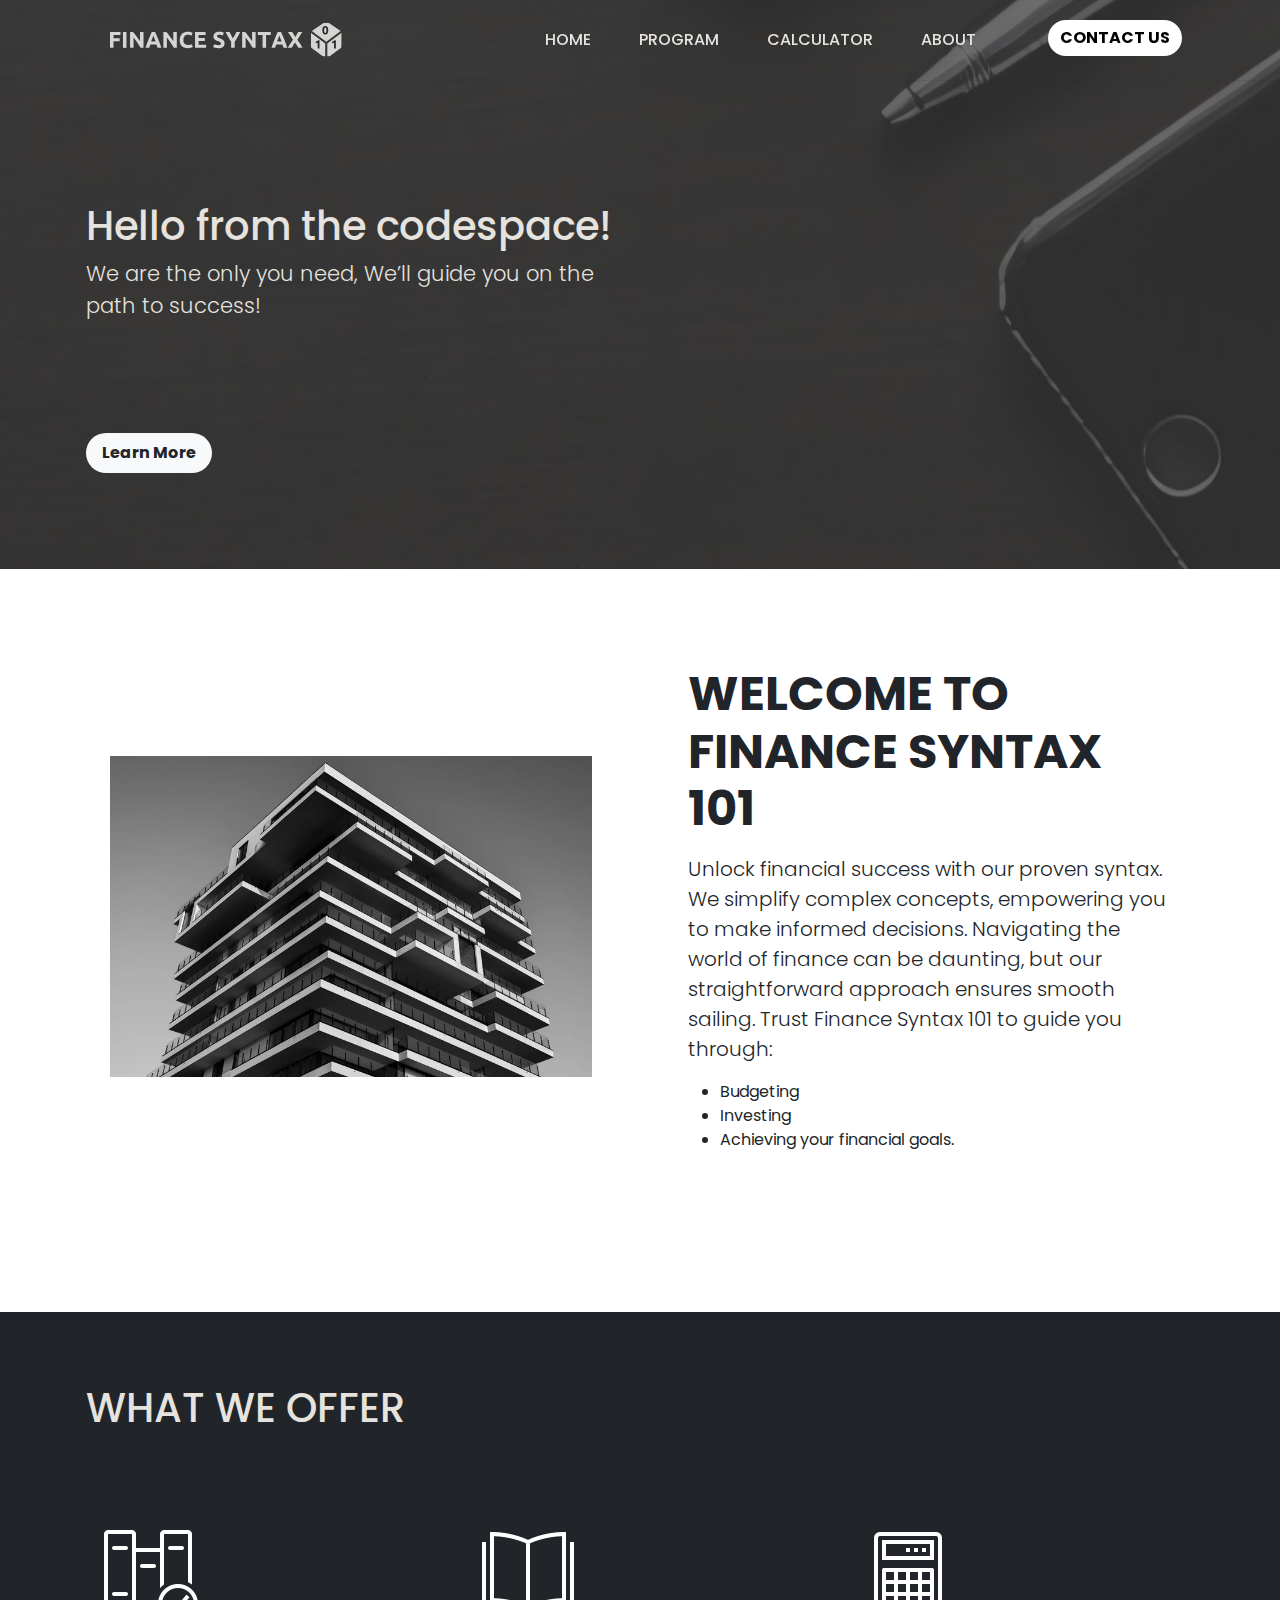
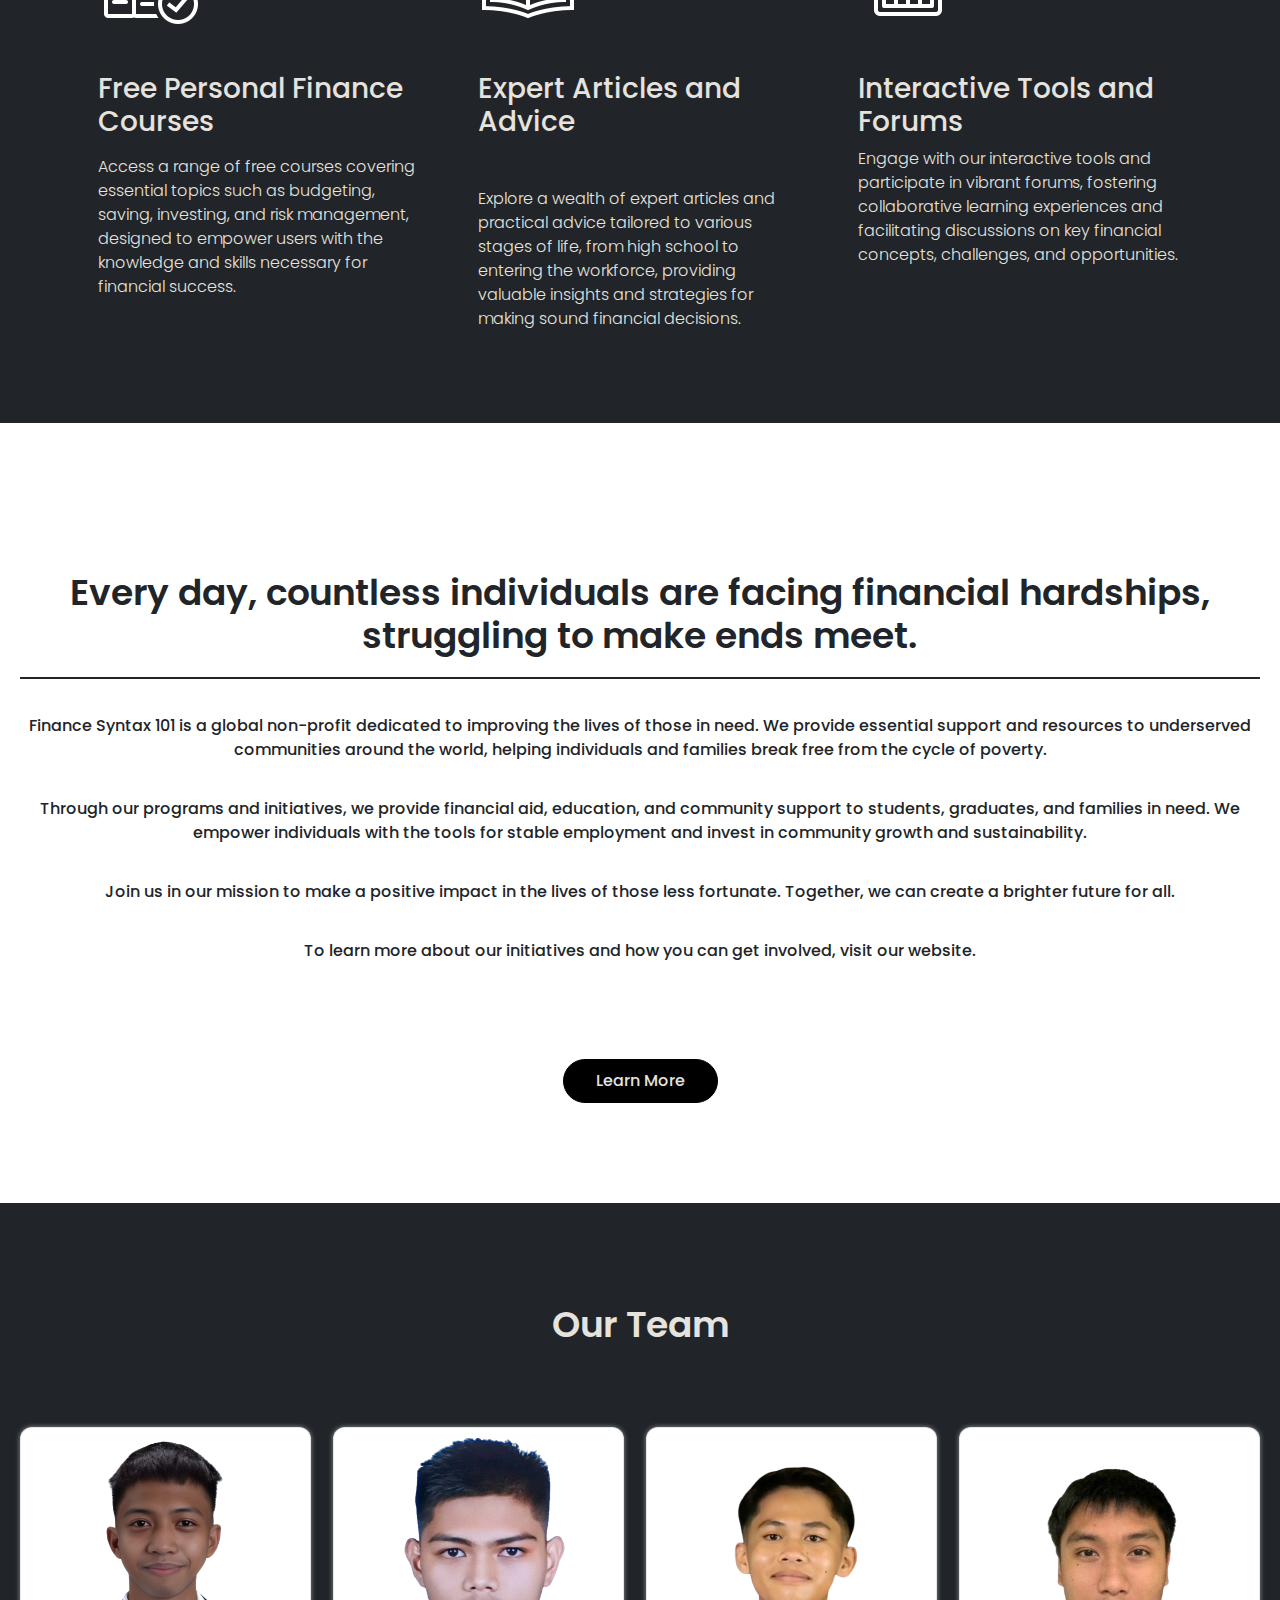
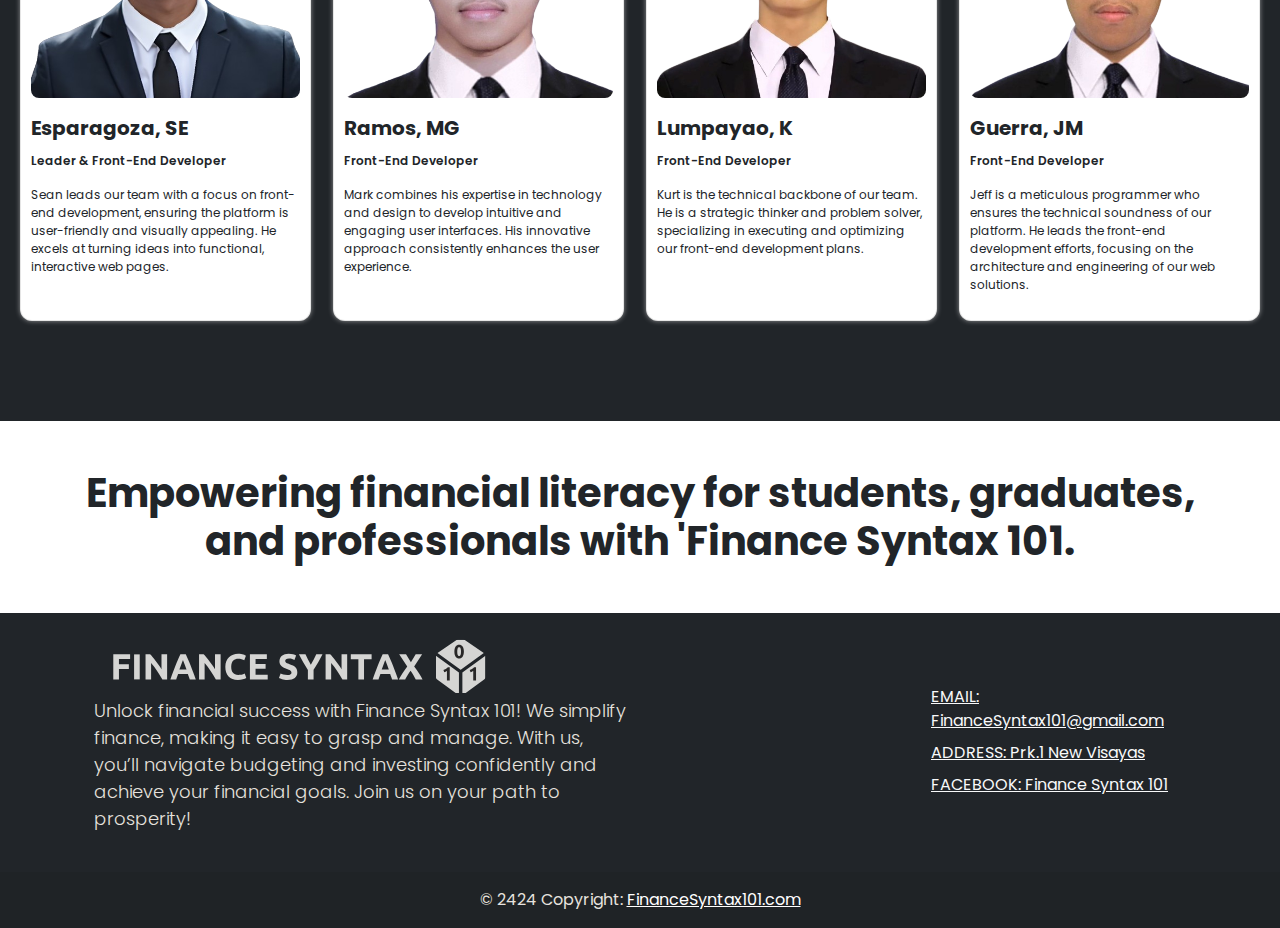
<file: index.html>
<!DOCTYPE html>
<html lang="en">
  <head>
    <meta charset="utf-8" />
    <meta name="viewport" content="width=device-width, initial-scale=1" />
    <link py-3 px-3 fw-medium href="css/bootstrap.min.css" rel="stylesheet" />
    <link py-3 px-3 fw-medium rel="stylesheet" href="styles.css" />
    <title>Finance Syntax 101</title>
  </head>
  <body>
    <!-- NAVBAR  -->
    <nav
      class="navbar navbar-expand-lg navbar-dark -5-strong py-1 fixed-top border-bottom border-1 border-opacity-10 border-dark text-warning-emphasis navbar-nav-scroll"
    >
      <div class="container">
        <a href="#" class="navbar-brand p-3">
          <img class="w-75" src="Pictures/101-logo.svg" alt="" />
        </a>

        <button
          class="navbar-toggler"
          type="button"
          data-bs-toggle="collapse"
          data-bs-target="#navmenu"
        >
          <span span class="navbar-toggler-icon"></span>
        </button>
        <div class="collapse navbar-collapse" id="navmenu">
          <ul class="navbar-nav ms-auto">
            <li class="nav-item px-3">
              <a class="nav-link py-4 fw-medium" href="#">HOME</a>
            </li>
            <li class="nav-item px-3">
              <a class="nav-link py-4 fw-medium" href="program.html">PROGRAM</a>
            </li>
            <li class="nav-item px-3">
              <a class="nav-link py-4 fw-medium" href="bb.html">CALCULATOR</a>
            </li>
            <li class="nav-item px-3">
              <a class="nav-link py-4 fw-medium" href="about.html">ABOUT</a>
            </li>
            <li class="nav-item px-3">
              <div id="google_translate_element"></div>
            </li>
            <li class="nav-item">
              <a href="contactUs.html" class="nav-link py-3 fw-medium px-3"
                ><button
                  type="button"
                  class="buttont nav-btn btn btn-light rounded-5 fw-bolder text-black"
                >
                  CONTACT US
                </button>
              </a>
            </li>
          </ul>
        </div>
      </div>
    </nav>
    <!-- NAVBAR  -->

    <!-- First Section -->
    <div class="container-fluid banner-image">
      <div class="container col-xxl-8 px-3 py-5">
        <div
          class="banner-text row flex-lg-row-reverse align-items-center g-5 py-5 text-white"
        >
          <div class="col-10 col-sm-8 col-lg-6"></div>
          <div class="col-lg-6 x-6 mt-5 pt-5">
            <!-- <h1 class="banner-h1 display-5 fw-bold lh-3 mb-3">
              <span class="d-block d-sm-inline">MASTERING YOUR</span>
              <span class="d-block d-sm-inline">MONEY WITH THE</span>
              <span class="d-block d-sm-inline">RIGHT SYNTAX</span>
            </h1> -->
            <h1>Hello from the codespace!</h1>
            <p class="banner-p lead">
              We are the only you need, We’ll guide you on the path to success!
            </p>
            <div class="d-grid gap-2 d-md-flex justify-content-md-start pt-5">
              <a href="#lr"
                ><button
                  type="button"
                  class="banner-btn btn btn-light btn-lg mt-5 px-3 me-md-2 fw-bolder rounded-5"
                >
                  Learn More
                </button></a
              >
            </div>
          </div>
        </div>
      </div>
    </div>
    <!-- First Section -->

    <!-- Second Section -->
    <div class="container-fluid">
      <div class="container col-xxl-8 px-3 py-5" id="lr">
        <div
          class="row flex-lg-row-reverse align-items-center g-5 py-5 text-white"
        >
          <div class="col-10 col-sm-8 col-lg-6 px-5">
            <h1 class="display-5 fw-bold lh-3 mb-3 text-dark">
              WELCOME TO FINANCE SYNTAX 101
            </h1>
            <p class="lead text-dark">
              Unlock financial success with our proven syntax. We simplify
              complex concepts, empowering you to make informed decisions.
              Navigating the world of finance can be daunting, but our
              straightforward approach ensures smooth sailing. Trust Finance
              Syntax 101 to guide you through:
            </p>
            <ul>
              <li class="text-dark">Budgeting</li>
              <li class="text-dark">Investing</li>
              <li class="text-dark">Achieving your financial goals.</li>
            </ul>
          </div>
          <div class="col-lg-6 x-6 px-5">
            <img
              class="img-fluid w-100 h-100"
              src="Pictures/Picture-1.webp"
              alt=""
            />
          </div>
        </div>
      </div>
    </div>

    <!-- Second Section -->

    <!--Third Section-->
    <div class="section p-4 my-5 bg-dark" id="mission">
      <div class="container">
        <h1 class="mt-5 m-1">WHAT WE OFFER</h1>
        <div class="row g-4 mt-1">
          <div class="col-md">
            <div class="card border-0 bg-dark text-light h-100 mb-sm-1">
              <div class="card-body text-start h-100">
                <div class="my-5">
                  <img
                    id="box-Pic"
                    class="box-Pic pic1"
                    src="Pictures/icons8-course-assign-100.png"
                    alt=""
                  />
                </div>
                <h3 class="card-title">Free Personal Finance Courses</h3>
                <p class="card-text lead fs-6 my-3">
                  Access a range of free courses covering essential topics such
                  as budgeting, saving, investing, and risk management, designed
                  to empower users with the knowledge and skills necessary for
                  financial success.
                </p>
              </div>
            </div>
          </div>

          <div class="col-md">
            <div class="card border-0 bg-dark text-light h-100 mb-sm-1">
              <div class="card-body text-start h-100">
                <div class="my-5">
                  <img
                    class="box-Pic pic2"
                    src="Pictures/icons8-book-100.png"
                    alt=""
                  />
                </div>
                <h3 class="card-title">Expert Articles and Advice</h3>
                <p class="card-text lead fs-6 my-5">
                  Explore a wealth of expert articles and practical advice
                  tailored to various stages of life, from high school to
                  entering the workforce, providing valuable insights and
                  strategies for making sound financial decisions.
                </p>
              </div>
            </div>
          </div>

          <div class="col-md">
            <div class="card border-0 bg-dark text-light">
              <div class="card-body text-start h-100">
                <div class="my-5">
                  <img
                    class="box-Pic pic3"
                    src="Pictures/icons8-calculator-100 (1).png"
                    alt=""
                  />
                </div>
                <h3 class="card-title">Interactive Tools and Forums</h3>
                <p class="card-text lead fs-6">
                  Engage with our interactive tools and participate in vibrant
                  forums, fostering collaborative learning experiences and
                  facilitating discussions on key financial concepts,
                  challenges, and opportunities.
                </p>
              </div>
            </div>
          </div>
        </div>
      </div>
    </div>
    <!--Third Section-->

    <!--Fourth Section-->
    <section class="section-4">
      <div class="blog-container">
        <h1 class="blog-txt">
          Every day, countless individuals are facing financial hardships,
          struggling to make ends meet.
        </h1>
        <div class="blog-line"></div>
        <p class="blog-txt">
          Finance Syntax 101 is a global non-profit dedicated to improving the
          lives of those in need. We provide essential support and resources to
          underserved communities around the world, helping individuals and
          families break free from the cycle of poverty.
        </p>
        <p class="blog-txt">
          Through our programs and initiatives, we provide financial aid,
          education, and community support to students, graduates, and families
          in need. We empower individuals with the tools for stable employment
          and invest in community growth and sustainability.
        </p>
        <p class="blog-txt">
          Join us in our mission to make a positive impact in the lives of those
          less fortunate. Together, we can create a brighter future for all.
        </p>
        <p class="blog-txt">
          To learn more about our initiatives and how you can get involved,
          visit our website.
        </p>
        <a
          href="https://www.investopedia.com/financial-literacy-resource-center-7151950"
          ><button class="btn-links">Learn More</button></a
        >
      </div>
    </section>
    <!--Fourth Section-->

    <!--Fifth Section-->
    <section class="team section-5 bg-dark">
      <div class="about-us">
        <h1>Our Team</h1>
        <div class="abt-row">
          <div class="abt-col bg-white">
            <div class="profile-container">
              <img
                class="sean-img"
                src="Profile-Pictures/sean-removebg-preview.png"
                alt=""
              />
            </div>
            <div class="abt-textbox">
              <h3>Esparagoza, SE</h3>
              <p class="role">Leader & Front-End Developer</p>
              <p>
                Sean leads our team with a focus on front-end development,
                ensuring the platform is user-friendly and visually appealing.
                He excels at turning ideas into functional, interactive web
                pages.
              </p>
            </div>
          </div>
          <div class="abt-col bg-white">
            <div class="profile-container">
              <img
                class="mark-img"
                src="Profile-Pictures/Mark-removebg-preview.png"
                alt=""
              />
            </div>
            <div class="abt-textbox">
              <h3>Ramos, MG</h3>
              <p class="role">Front-End Developer</p>
              <p>
                Mark combines his expertise in technology and design to develop
                intuitive and engaging user interfaces. His innovative approach
                consistently enhances the user experience.
              </p>
            </div>
          </div>
          <div class="abt-col bg-white">
            <div class="profile-container">
              <img
                class="kurt-img"
                src="Profile-Pictures/Kurt-removebg-preview.png"
                alt=""
              />
            </div>
            <div class="abt-textbox">
              <h3>Lumpayao, K</h3>
              <p class="role">Front-End Developer</p>
              <p>
                Kurt is the technical backbone of our team. He is a strategic
                thinker and problem solver, specializing in executing and
                optimizing our front-end development plans.
              </p>
            </div>
          </div>
          <div class="abt-col bg-white">
            <div class="profile-container">
              <img
                class="jeff-img"
                src="Profile-Pictures/Jeff-removebg-preview.png"
                alt=""
              />
            </div>
            <div class="abt-textbox">
              <h3>Guerra, JM</h3>
              <p class="role">Front-End Developer</p>
              <p>
                Jeff is a meticulous programmer who ensures the technical
                soundness of our platform. He leads the front-end development
                efforts, focusing on the architecture and engineering of our web
                solutions.
              </p>
            </div>
          </div>
        </div>
      </div>
    </section>
    <!--Fifth Section-->

    <!---CONTACT US -->
    <div class="container-fluid mb-5">
      <div class="container my-5 text-center">
        <h1 class="text-dark fw-bolder">
          Empowering financial literacy for students, graduates, and
          professionals with 'Finance Syntax 101.
        </h1>
      </div>
    </div>
    <!---CONTACT US -->

    <!--Footer Section-->
    <section class="bg-dark">
      <!-- Footer -->
      <footer class="text-center text-md-start">
        <!-- Grid container -->
        <div class="container p-4">
          <!--Grid row-->
          <div class="row">
            <!--Grid column-->
            <div class="col-lg-6 col-md-12 mb-4 mb-md-0">
              <img
                style="width: 400px"
                class="col-12"
                src="Pictures/101-logo.svg"
              />
              <p class="lead fs-5" style="font-size: 18px !important">
                Unlock financial success with Finance Syntax 101! We simplify
                finance, making it easy to grasp and manage. With us, you’ll
                navigate budgeting and investing confidently and achieve your
                financial goals. Join us on your path to prosperity!
              </p>
            </div>
            <!--Grid column-->

            <!--Grid column-->
            <div class="col-lg-3 col-md-6 mb-4 mb-md-0">
              <!-- <h5 class="text-uppercase">Links</h5>

              <ul class="list-unstyled mb-0">
                <li>
                  <a href="#!" class="text-body">Link 1</a>
                </li>
                <li>
                  <a href="#!" class="text-body">Link 2</a>
                </li>
                <li>
                  <a href="#!" class="text-body">Link 3</a>
                </li>
                <li>
                  <a href="#!" class="text-body">Link 4</a>
                </li>
              </ul> -->
            </div>
            <!--Grid column-->

            <!--Grid column-->
            <div class="col-lg-3 col-md-6 mb-4 mb-md-0">
              <h5 class="text-uppercase mb-0"></h5>

              <ul class="list-unstyled">
                <li class="mt-5">
                  <a href="#!" class="text-light"
                    >EMAIL: FinanceSyntax101@gmail.com</a
                  >
                </li>
                <li class="mt-2">
                  <a href="#!" class="text-light">ADDRESS: Prk.1 New Visayas</a>
                </li>
                <li class="mt-2">
                  <a href="#!" class="text-light"
                    >FACEBOOK: Finance Syntax 101</a
                  >
                </li>
                <li class="mt-2">
                  <a href="#!" class="text-body">Link 4</a>
                </li>
              </ul>
            </div>
            <!--Grid column-->
          </div>
          <!--Grid row-->
        </div>
        <!-- Grid container -->

        <!-- Copyright -->
        <div
          class="text-center p-3"
          style="background-color: rgba(0, 0, 0, 0.05)"
        >
          © 2424 Copyright:
          <a class="text-white" href="https://FinanceSyntax101.com/"
            >FinanceSyntax101.com</a
          >
        </div>
        <!-- Copyright -->
      </footer>
      <!-- Footer -->
    </section>
    <!--Footer Section-->
    <script>
      const navE1 = document.querySelector(".navbar");
      window.addEventListener("scroll", () => {
        if (window.scrollY >= 56) {
          navE1.classList.add("navbar-scrolled");
        } else if (window.scrollY < 56) {
          navE1.classList.remove("navbar-scrolled");
        }
      });
    </script>
    <script src="js/bootstrap.bundle.min.js"></script>
  </body>
</html>
</file>
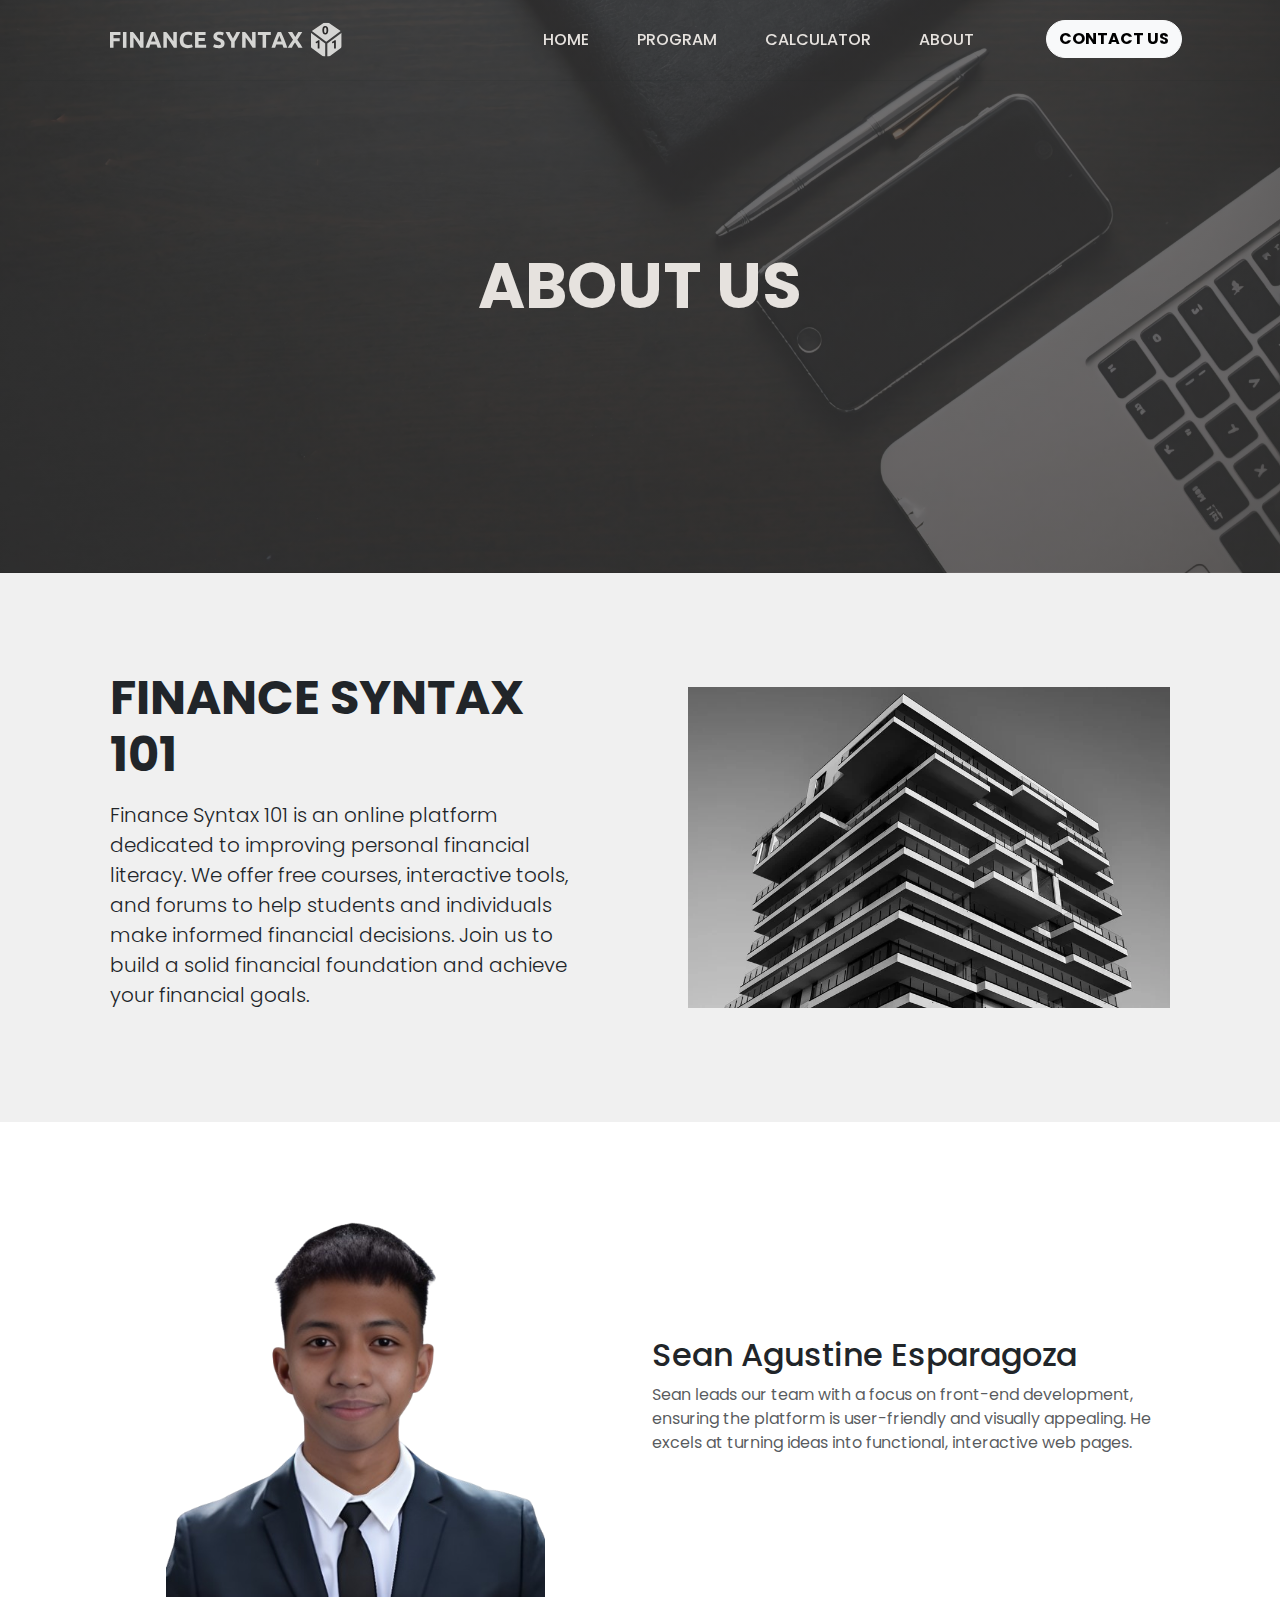
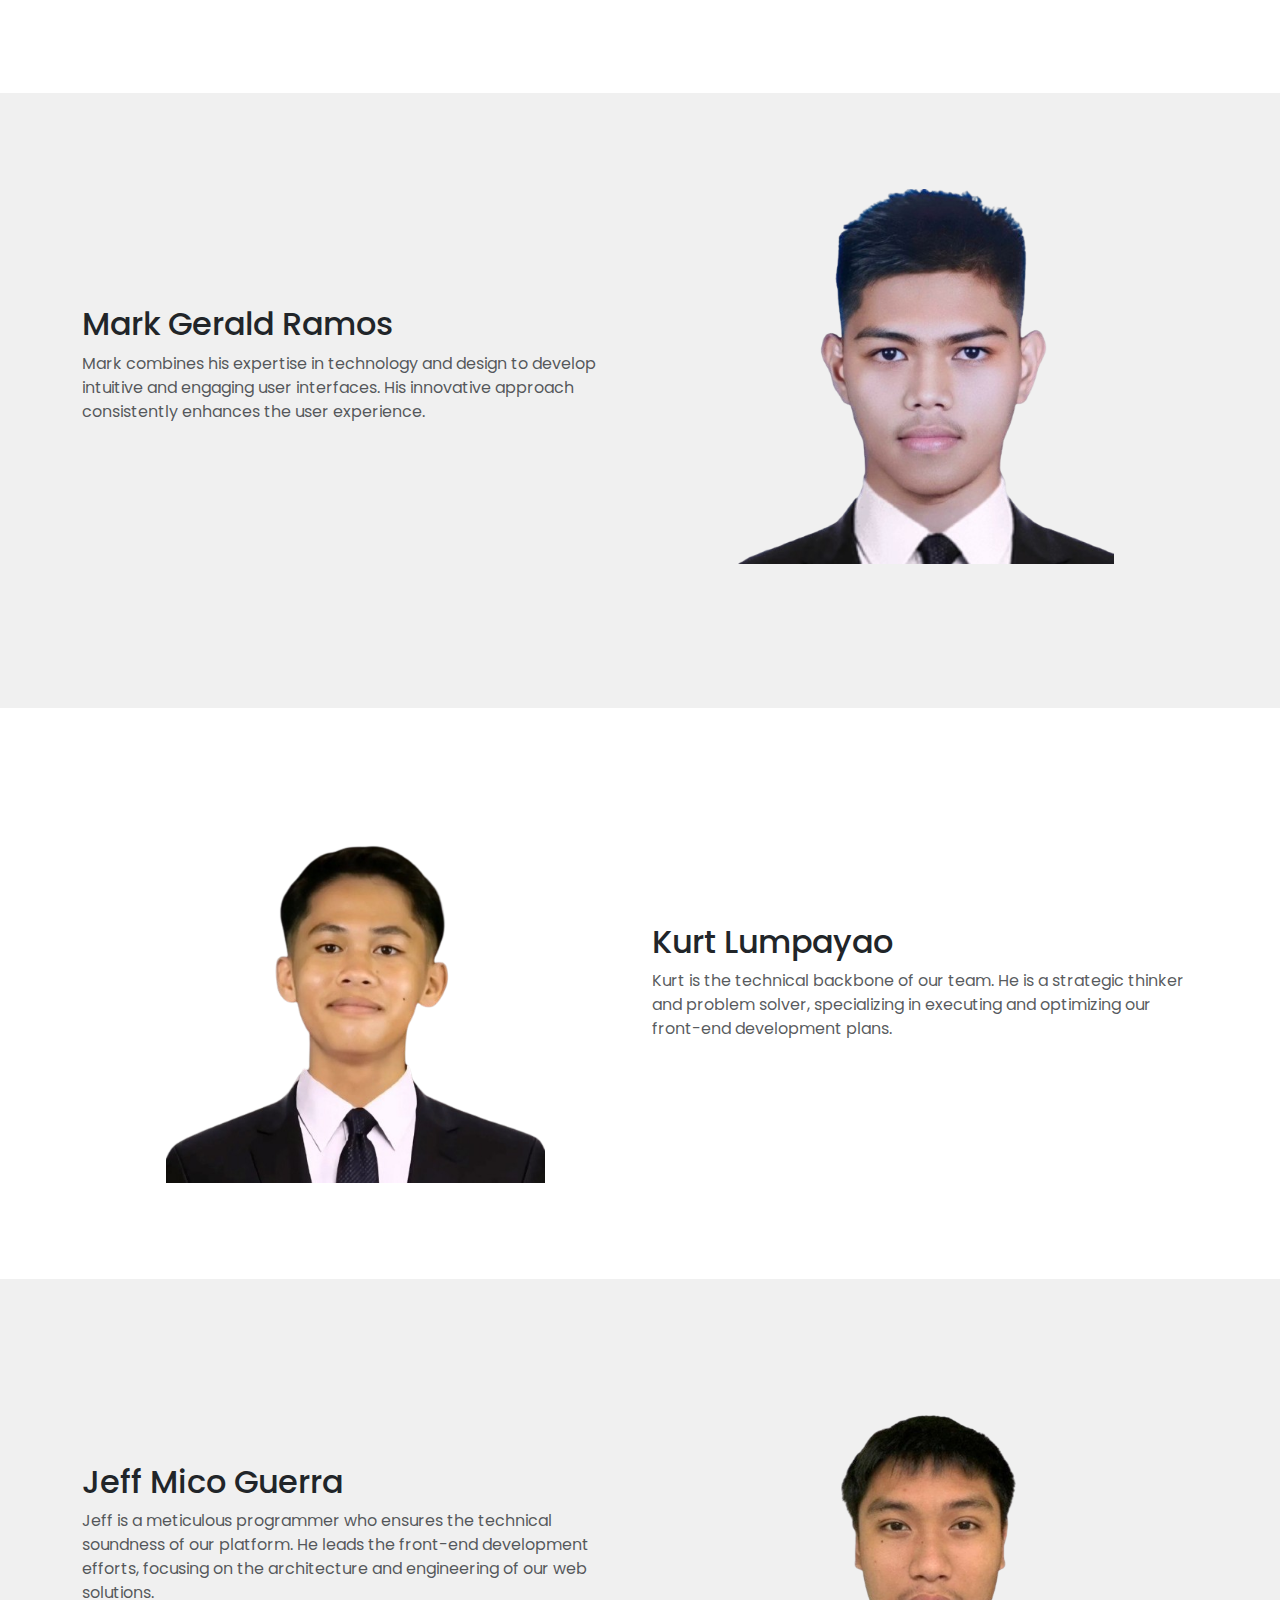
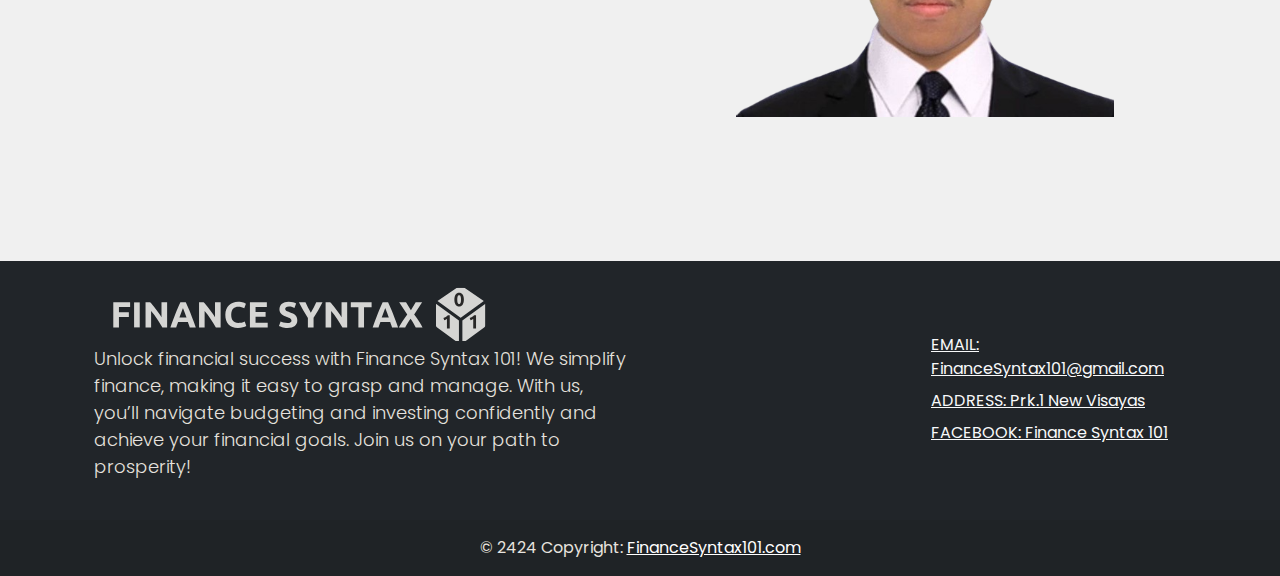
<file: about.html>
<!DOCTYPE html>
<html lang="en">
  <head>
    <meta charset="utf-8" />
    <meta name="viewport" content="width=device-width, initial-scale=1" />
    <link py-3 px-3 fw-medium href="css/bootstrap.min.css" rel="stylesheet" />
    <link py-3 px-3 fw-medium rel="stylesheet" href="about.css" />
    <title>Finance Syntax 101</title>
  </head>
  <body>
    <!-- NAVBAR  -->
    <nav
      class="navbar navbar-expand-lg navbar-dark -5-strong py-1 fixed-top border-bottom border-1 border-opacity-10 border-dark text-warning-emphasis navbar-nav-scroll"
    >
      <div class="container">
        <a href="#" class="navbar-brand p-3">
          <img class="w-75" src="Pictures/101-logo.svg" alt="" />
        </a>

        <button
          class="navbar-toggler"
          type="button"
          data-bs-toggle="collapse"
          data-bs-target="#navmenu"
        >
          <span span class="navbar-toggler-icon"></span>
        </button>
        <div class="collapse navbar-collapse" id="navmenu">
          <ul class="navbar-nav ms-auto">
            <li class="nav-item px-3">
              <a class="nav-link py-4 fw-medium" href="index.html">HOME</a>
            </li>
            <li class="nav-item px-3">
              <a class="nav-link py-4 fw-medium" href="program.html">PROGRAM</a>
            </li>
            <li class="nav-item px-3">
              <a class="nav-link py-4 fw-medium" href="bb.html">CALCULATOR</a>
            </li>
            <li class="nav-item px-3">
              <a class="nav-link py-4 fw-medium" href="#">ABOUT</a>
            </li>
            <li class="nav-item px-3">
              <div id="google_translate_element"></div>
            </li>
            <li class="nav-item">
              <a href="contactUs.html" class="nav-link py-3 fw-medium px-3"
                ><button
                  type="button"
                  class="buttont nav-btn btn btn-light rounded-5 fw-bolder text-black"
                >
                  CONTACT US
                </button>
              </a>
            </li>
          </ul>
        </div>
      </div>
    </nav>
    <!-- NAVBAR  -->

    <!-- First Section -->
    <div class="container-fluid banner-image opacity-10 text-center">
      <div class="container col-xxl-8 px-3 py-5 pt-5 text-center">
        <h1 class="banner-h1 display-5 fw-bold lh-3 mb-3 mt-5">ABOUT US</h1>
      </div>
    </div>
    <!-- First Section -->

    <!-- Second Section -->
    <div class="container-fluid b0">
      <div class="container col-xxl-8 px-3 py-5">
        <div
          class="row flex-lg-row-reverse align-items-center g-5 py-5 text-white"
        >
          <div class="col-lg-6 x-6 px-5">
            <img
              class="img-fluid w-100 h-100"
              src="Pictures/Picture-1.webp"
              alt=""
            />
          </div>
          <div class="col-10 col-sm-8 col-lg-6 px-5">
            <h1 class="display-5 fw-bold lh-3 mb-3 text-dark">
              FINANCE SYNTAX 101
            </h1>
            <p class="lead text-dark">
              Finance Syntax 101 is an online platform dedicated to improving
              personal financial literacy. We offer free courses, interactive
              tools, and forums to help students and individuals make informed
              financial decisions. Join us to build a solid financial foundation
              and achieve your financial goals.
            </p>
          </div>
        </div>
      </div>
    </div>

    <!-- Second Section -->

    <div class="b1 bg-white py-5">
      <div class="container py-5">
        <div class="row align-items-center">
          <div class="col-lg-5 px-5 mx-auto">
            <img
              src="Profile-Pictures/sean-removebg-preview.png"
              alt=""
              class="img-fluid mb-4 mb-lg-0"
            />
          </div>
          <div class="col-lg-6">
            <i class="fa fa-leaf fa-2x mb-3 text-primary"></i>
            <h2 class="font-weight-light text-dark">
              Sean Agustine Esparagoza
            </h2>
            <p class="font-italic text-muted mb-4">
              Sean leads our team with a focus on front-end development,
              ensuring the platform is user-friendly and visually appealing. He
              excels at turning ideas into functional, interactive web pages.
            </p>
          </div>
        </div>
      </div>
    </div>

    <div class="b2 bg-white py-5">
      <div class="container py-5">
        <div class="row align-items-center mb-5">
          <div class="col-lg-6 order-2 order-lg-1">
            <i class="fa fa-bar-chart fa-2x mb-3 text-primary"></i>
            <h2 class="font-weight-light text-dark">Mark Gerald Ramos</h2>
            <p class="font-italic text-muted mb-4">
              Mark combines his expertise in technology and design to develop
              intuitive and engaging user interfaces. His innovative approach
              consistently enhances the user experience.
            </p>
          </div>
          <div class="col-lg-5 px-5 mx-auto order-1 order-lg-2">
            <img
              src="Profile-Pictures/Mark-removebg-preview.png"
              alt=""
              class="img-fluid mb-4 mb-lg-0"
            />
          </div>
        </div>
      </div>
    </div>

    <div class="b3 bg-white py-5">
      <div class="container py-5">
        <div class="row align-items-center">
          <div class="col-lg-5 px-5 mx-auto">
            <img
              src="Profile-Pictures/Kurt-removebg-preview.png"
              alt=""
              class="img-fluid mb-4 mb-lg-0"
            />
          </div>
          <div class="col-lg-6">
            <i class="fa fa-leaf fa-2x mb-3 text-primary"></i>
            <h2 class="font-weight-light text-dark">Kurt Lumpayao</h2>
            <p class="font-italic text-muted mb-4">
              Kurt is the technical backbone of our team. He is a strategic
              thinker and problem solver, specializing in executing and
              optimizing our front-end development plans.
            </p>
          </div>
        </div>
      </div>
    </div>

    <div class="b4 bg-white py-5">
      <div class="container py-5">
        <div class="row align-items-center mb-5">
          <div class="col-lg-6 order-2 order-lg-1">
            <i class="fa fa-bar-chart fa-2x mb-3 text-primary"></i>
            <h2 class="font-weight-light text-dark">Jeff Mico Guerra</h2>
            <p class="font-italic text-muted mb-4">
              Jeff is a meticulous programmer who ensures the technical
              soundness of our platform. He leads the front-end development
              efforts, focusing on the architecture and engineering of our web
              solutions.
            </p>
          </div>
          <div class="col-lg-5 px-5 mx-auto order-1 order-lg-2">
            <img
              src="Profile-Pictures/Jeff-removebg-preview.png"
              alt=""
              class="img-fluid mb-4 mb-lg-0"
            />
          </div>
        </div>
      </div>
    </div>

    <!--Footer Section-->
    <section class="bg-dark">
      <!-- Footer -->
      <footer class="text-center text-md-start">
        <!-- Grid container -->
        <div class="container p-4">
          <!--Grid row-->
          <div class="row">
            <!--Grid column-->
            <div class="col-lg-6 col-md-12 mb-4 mb-md-0">
              <img
                style="width: 400px"
                class="col-12"
                src="Pictures/101-logo.svg"
              />
              <p class="lead fs-5" style="font-size: 18px !important">
                Unlock financial success with Finance Syntax 101! We simplify
                finance, making it easy to grasp and manage. With us, you’ll
                navigate budgeting and investing confidently and achieve your
                financial goals. Join us on your path to prosperity!
              </p>
            </div>
            <!--Grid column-->

            <!--Grid column-->
            <div class="col-lg-3 col-md-6 mb-4 mb-md-0">
              <!-- <h5 class="text-uppercase">Links</h5>

            <ul class="list-unstyled mb-0">
              <li>
                <a href="#!" class="text-body">Link 1</a>
              </li>
              <li>
                <a href="#!" class="text-body">Link 2</a>
              </li>
              <li>
                <a href="#!" class="text-body">Link 3</a>
              </li>
              <li>
                <a href="#!" class="text-body">Link 4</a>
              </li>
            </ul> -->
            </div>
            <!--Grid column-->

            <!--Grid column-->
            <div class="col-lg-3 col-md-6 mb-4 mb-md-0">
              <h5 class="text-uppercase mb-0"></h5>

              <ul class="list-unstyled">
                <li class="mt-5">
                  <a href="#!" class="text-light"
                    >EMAIL: FinanceSyntax101@gmail.com</a
                  >
                </li>
                <li class="mt-2">
                  <a href="#!" class="text-light">ADDRESS: Prk.1 New Visayas</a>
                </li>
                <li class="mt-2">
                  <a href="#!" class="text-light"
                    >FACEBOOK: Finance Syntax 101</a
                  >
                </li>
                <li class="mt-2">
                  <a href="#!" class="text-body">Link 4</a>
                </li>
              </ul>
            </div>
            <!--Grid column-->
          </div>
          <!--Grid row-->
        </div>
        <!-- Grid container -->

        <!-- Copyright -->
        <div
          class="text-center p-3"
          style="background-color: rgba(0, 0, 0, 0.05)"
        >
          © 2424 Copyright:
          <a class="text-white" href="https://FinanceSyntax101.com/"
            >FinanceSyntax101.com</a
          >
        </div>
        <!-- Copyright -->
      </footer>
      <!-- Footer -->
    </section>
    <!--Footer Section-->
    <script>
      const navE1 = document.querySelector(".navbar");
      window.addEventListener("scroll", () => {
        if (window.scrollY >= 56) {
          navE1.classList.add("navbar-scrolled");
        } else if (window.scrollY < 56) {
          navE1.classList.remove("navbar-scrolled");
        }
      });
    </script>
    <script src="js/bootstrap.bundle.min.js"></script>
  </body>
</html>
</file>
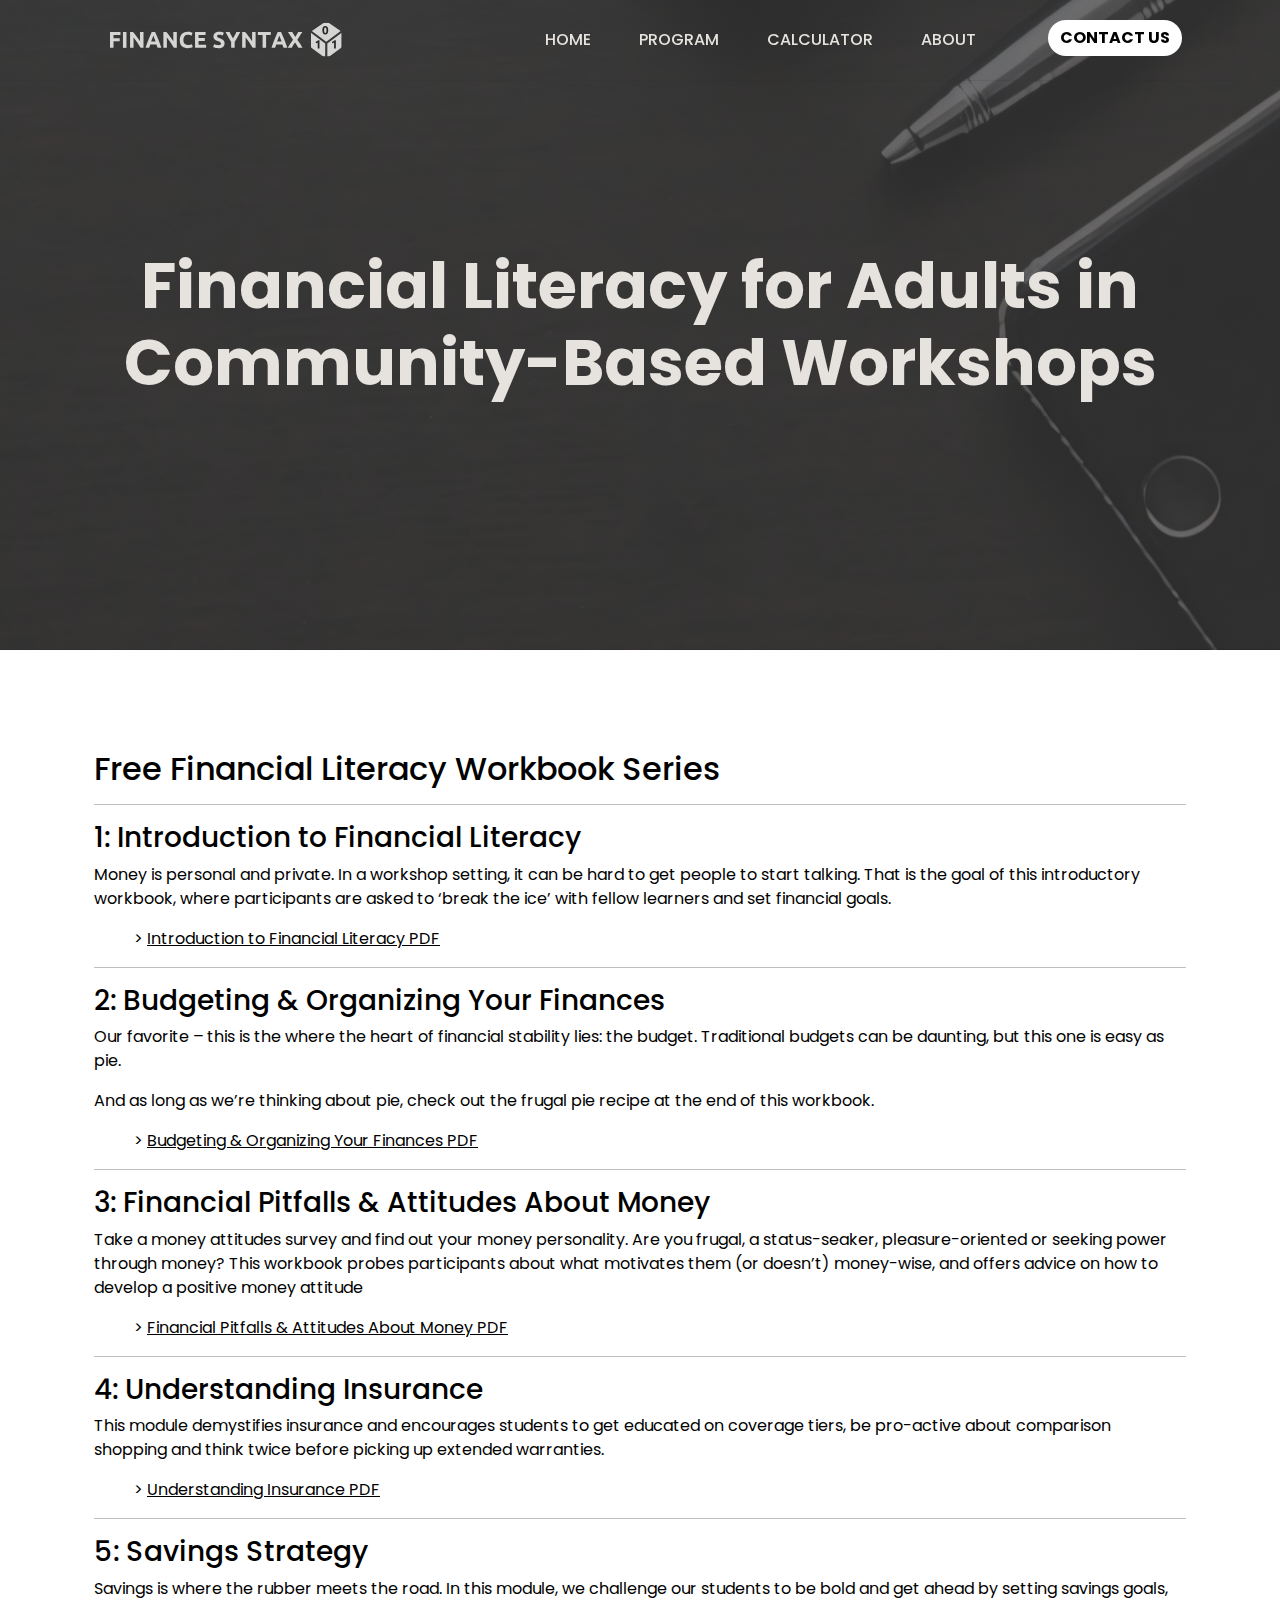
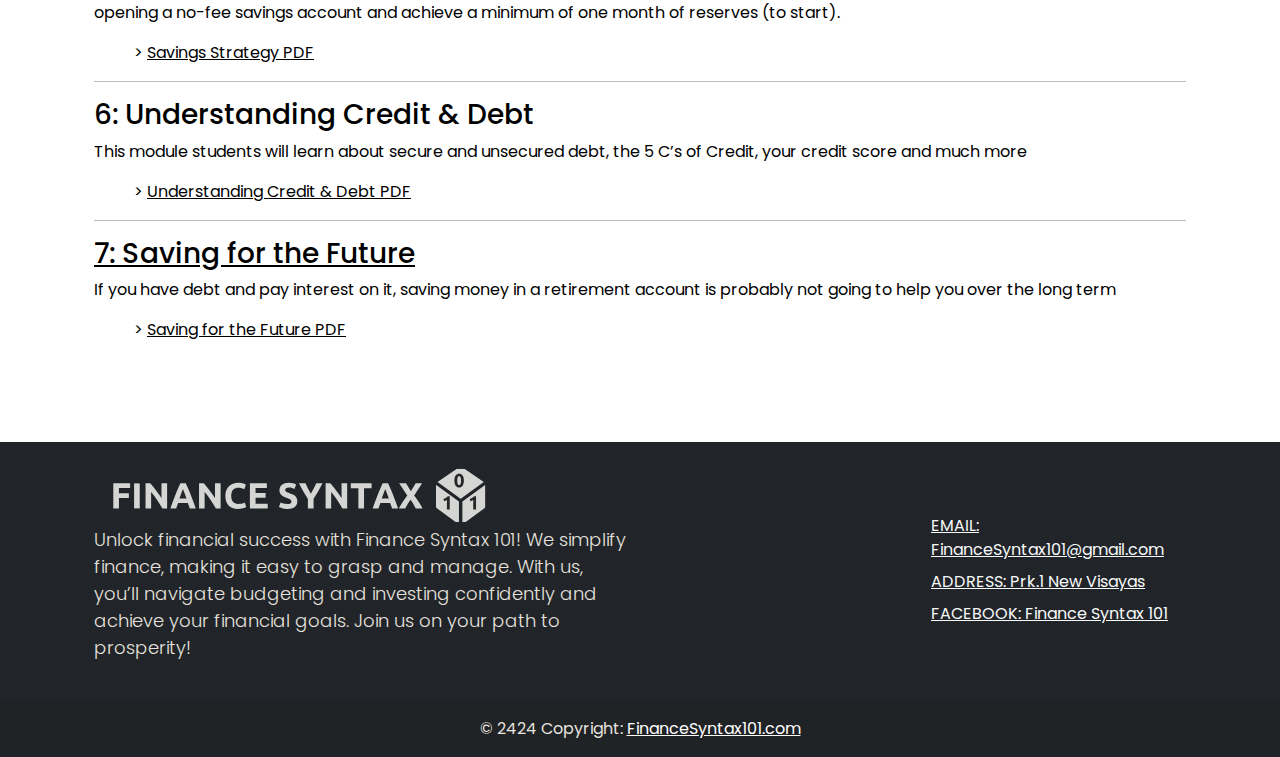
<file: adult.html>
<!DOCTYPE html>
<html lang="en">
  <head>
    <meta charset="utf-8" />
    <meta name="LEARN MOREport" content="width=device-width, initial-scale=1" />
    <link py-3 px-3 fw-medium href="css/bootstrap.min.css" rel="stylesheet" />
    <link py-3 px-3 fw-medium rel="stylesheet" href="Programs.css" />
    <title>Finance Systax 101</title>
  </head>
  <body>
    <!-- NAVBAR  -->
    <nav
      class="navbar navbar-expand-lg navbar-dark -5-strong py-1 fixed-top border-bottom border-1 border-opacity-10 border-dark text-warning-emphasis navbar-nav-scroll"
    >
      <div class="container">
        <a href="#" class="navbar-brand p-3">
          <img class="w-75" src="/Pictures/101-logo.svg" alt="" />
        </a>

        <button
          class="navbar-toggler"
          type="button"
          data-bs-toggle="collapse"
          data-bs-target="#navmenu"
        >
          <span span class="navbar-toggler-icon"></span>
        </button>
        <div class="collapse navbar-collapse" id="navmenu">
          <ul class="navbar-nav ms-auto">
            <li class="nav-item px-3">
              <a class="nav-link py-4 fw-medium" href="./index.html">HOME</a>
            </li>
            <li class="nav-item px-3">
              <a class="nav-link py-4 fw-medium" href="./program.html"
                >PROGRAM</a
              >
            </li>
            <li class="nav-item px-3">
              <a class="nav-link py-4 fw-medium" href="./bb.html">CALCULATOR</a>
            </li>
            <li class="nav-item px-3">
              <a class="nav-link py-4 fw-medium" href="./about.html">ABOUT</a>
            </li>
            <li class="nav-item px-3">
              <div id="google_translate_element"></div>
            </li>
            <li class="nav-item">
              <a href="./contactUs.html" class="nav-link py-3 fw-medium px-3"
                ><button
                  type="button"
                  class="buttont nav-btn btn btn-light rounded-5 fw-bolder text-black"
                >
                  CONTACT US
                </button>
              </a>
            </li>
          </ul>
        </div>
      </div>
    </nav>
    <!-- NAVBAR  -->

    <!-- First Section -->
    <div class="container-fluid banner-image opacity-10 text-center">
      <div class="container col-xxl-8 px-3 py-5 pt-5 text-center">
        <h1 class="banner-h1 display-5 fw-bold lh-3 mb-3 mt-5">
          Financial Literacy for Adults in Community-Based Workshops
        </h1>
      </div>
    </div>
    <!-- First Section -->
    <a name="main" id="main" tabindex="-1"
      ><span class="visually-hidden">Main</span></a
    >

    <div class="container adult1">
      <div class="container-fluid adult">
        <h2 class="uabb-toc-text" id="Free_Financial_Literacy_Workbook_Series">
          Free&nbsp;Financial Literacy Workbook Series
        </h2>
        <hr />
        <h3 style="text-align: left">1: Introduction to Financial Literacy</h3>
        <p style="text-align: left">
          Money is personal and private. In a workshop setting, it can be hard
          to get people to start talking. That is the goal of this introductory
          workbook, where participants are asked to ‘break the ice’ with fellow
          learners and set financial goals.
        </p>
        <p style="padding-left: 40px">
          &gt;
          <a
            href="https://www.incharge.org/wp-content/uploads/2015/06/1-welcome-financial-literacy.pdf"
            >Introduction to Financial Literacy PDF</a
          >
        </p>
        <hr />
        <h3>2: Budgeting &amp; Organizing Your Finances</h3>
        <p>
          Our favorite – this is the where the heart of financial stability
          lies: the budget. Traditional budgets can be daunting, but this one is
          easy as pie.
        </p>
        <p>
          And as long as we’re thinking about pie, check out the frugal pie
          recipe at the end of this workbook.
        </p>
        <p style="padding-left: 40px">
          &gt;
          <a
            href="https://www.incharge.org/wp-content/uploads/2016/03/2-Budgeting-and-organizing-finances.pdf"
            >Budgeting &amp; Organizing Your Finances PDF</a
          >
        </p>
        <hr />
        <h3 style="text-align: left">
          3: Financial Pitfalls &amp;&nbsp;Attitudes About Money
        </h3>
        <p style="text-align: left">
          Take a money attitudes survey and find out your money personality. Are
          you frugal, a status-seaker, pleasure-oriented or seeking power
          through money? This workbook probes participants about what motivates
          them (or doesn’t) money-wise, and offers advice on how to develop a
          positive money attitude
        </p>
        <p style="padding-left: 40px">
          &gt;
          <a
            href="https://www.incharge.org/wp-content/uploads/2016/03/3-Avoiding-Pitfalls-and-Attitudes.pdf"
            >Financial Pitfalls &amp;&nbsp;Attitudes About Money PDF</a
          >
        </p>
        <hr />
        <h3>4: Understanding Insurance</h3>
        <p>
          This module demystifies insurance and encourages students to get
          educated on coverage tiers, be pro-active about comparison shopping
          and think twice before picking up extended warranties.
        </p>
        <p style="padding-left: 40px">
          &gt;
          <a
            href="https://www.incharge.org/wp-content/uploads/2016/03/4-Understanding-Insurance.pdf"
            >Understanding Insurance PDF</a
          >
        </p>
        <hr />
        <h3 style="text-align: left">5: Savings Strategy</h3>
        <p style="text-align: left">
          Savings is where the rubber meets the road. In this module, we
          challenge our students to be bold and get ahead by setting savings
          goals, opening a no-fee savings account and achieve a minimum of one
          month of reserves (to start).
        </p>
        <p style="padding-left: 40px">
          &gt;
          <a
            href="https://www.incharge.org/wp-content/uploads/2016/03/5-Saving-Stratagy-for-Home.pdf"
            >Savings Strategy PDF</a
          >
        </p>
        <hr />
        <h3 style="text-align: left">6: Understanding Credit &amp; Debt</h3>
        <p style="text-align: left">
          This module students will learn about secure and unsecured debt, the 5
          C’s of Credit, your credit score and much more
        </p>
        <p style="padding-left: 40px">
          &gt;
          <a
            href="https://www.incharge.org/wp-content/uploads/2016/03/6-Understanding-Credit-Debt.pdf"
            >Understanding Credit &amp; Debt PDF</a
          >
        </p>
        <hr />
        <h3 style="text-align: left">
          <a
            href="https://www.incharge.org/wp-content/uploads/2016/03/7-Saving-for-future.pdf"
            >7: Saving for the Future</a
          >
        </h3>
        <p class="p1">
          If you have debt and pay interest on it, saving money in a retirement
          account is probably not going to help you over the long term
        </p>
        <p style="padding-left: 40px">
          &gt;
          <a
            href="https://www.incharge.org/wp-content/uploads/2016/03/7-Saving-for-future.pdf"
            >Saving for the Future PDF</a
          >
        </p>
      </div>
    </div>

    <!--Footer Section-->
    <section class="bg-dark">
      <!-- Footer -->
      <footer class="text-center text-md-start">
        <!-- Grid container -->
        <div class="container p-4">
          <!--Grid row-->
          <div class="row">
            <!--Grid column-->
            <div class="col-lg-6 col-md-12 mb-4 mb-md-0">
              <img
                style="width: 400px"
                class="col-12"
                src="/Pictures/101-logo.svg"
              />
              <p class="lead fs-5" style="font-size: 18px !important">
                Unlock financial success with Finance Syntax 101! We simplify
                finance, making it easy to grasp and manage. With us, you’ll
                navigate budgeting and investing confidently and achieve your
                financial goals. Join us on your path to prosperity!
              </p>
            </div>
            <!--Grid column-->

            <!--Grid column-->
            <div class="col-lg-3 col-md-6 mb-4 mb-md-0">
              <!-- <h5 class="text-uppercase">Links</h5>
  
                <ul class="list-unstyled mb-0">
                  <li>
                    <a href="#!" class="text-body">Link 1</a>
                  </li>
                  <li>
                    <a href="#!" class="text-body">Link 2</a>
                  </li>
                  <li>
                    <a href="#!" class="text-body">Link 3</a>
                  </li>
                  <li>
                    <a href="#!" class="text-body">Link 4</a>
                  </li>
                </ul> -->
            </div>
            <!--Grid column-->

            <!--Grid column-->
            <div class="col-lg-3 col-md-6 mb-4 mb-md-0">
              <h5 class="text-uppercase mb-0"></h5>

              <ul class="list-unstyled">
                <li class="mt-5">
                  <a href="#!" class="text-light"
                    >EMAIL: FinanceSyntax101@gmail.com</a
                  >
                </li>
                <li class="mt-2">
                  <a href="#!" class="text-light">ADDRESS: Prk.1 New Visayas</a>
                </li>
                <li class="mt-2">
                  <a href="#!" class="text-light"
                    >FACEBOOK: Finance Syntax 101</a
                  >
                </li>
                <li class="mt-2">
                  <a href="#!" class="text-body">Link 4</a>
                </li>
              </ul>
            </div>
            <!--Grid column-->
          </div>
          <!--Grid row-->
        </div>
        <!-- Grid container -->

        <!-- Copyright -->
        <div
          class="text-center p-3"
          style="background-color: rgba(0, 0, 0, 0.05)"
        >
          © 2424 Copyright:
          <a class="text-white" href="https://FinanceSyntax101.com/"
            >FinanceSyntax101.com</a
          >
        </div>
        <!-- Copyright -->
      </footer>
      <!-- Footer -->
    </section>
    <!--Footer Section-->

    <script>
      const navE1 = document.querySelector(".navbar");
      window.addEventListener("scroll", () => {
        if (window.scrollY >= 56) {
          navE1.classList.add("navbar-scrolled");
        } else if (window.scrollY < 56) {
          navE1.classList.remove("navbar-scrolled");
        }
      });
    </script>
    <script src="js/bootstrap.bundle.min.js"></script>
  </body>
</html>
</file>
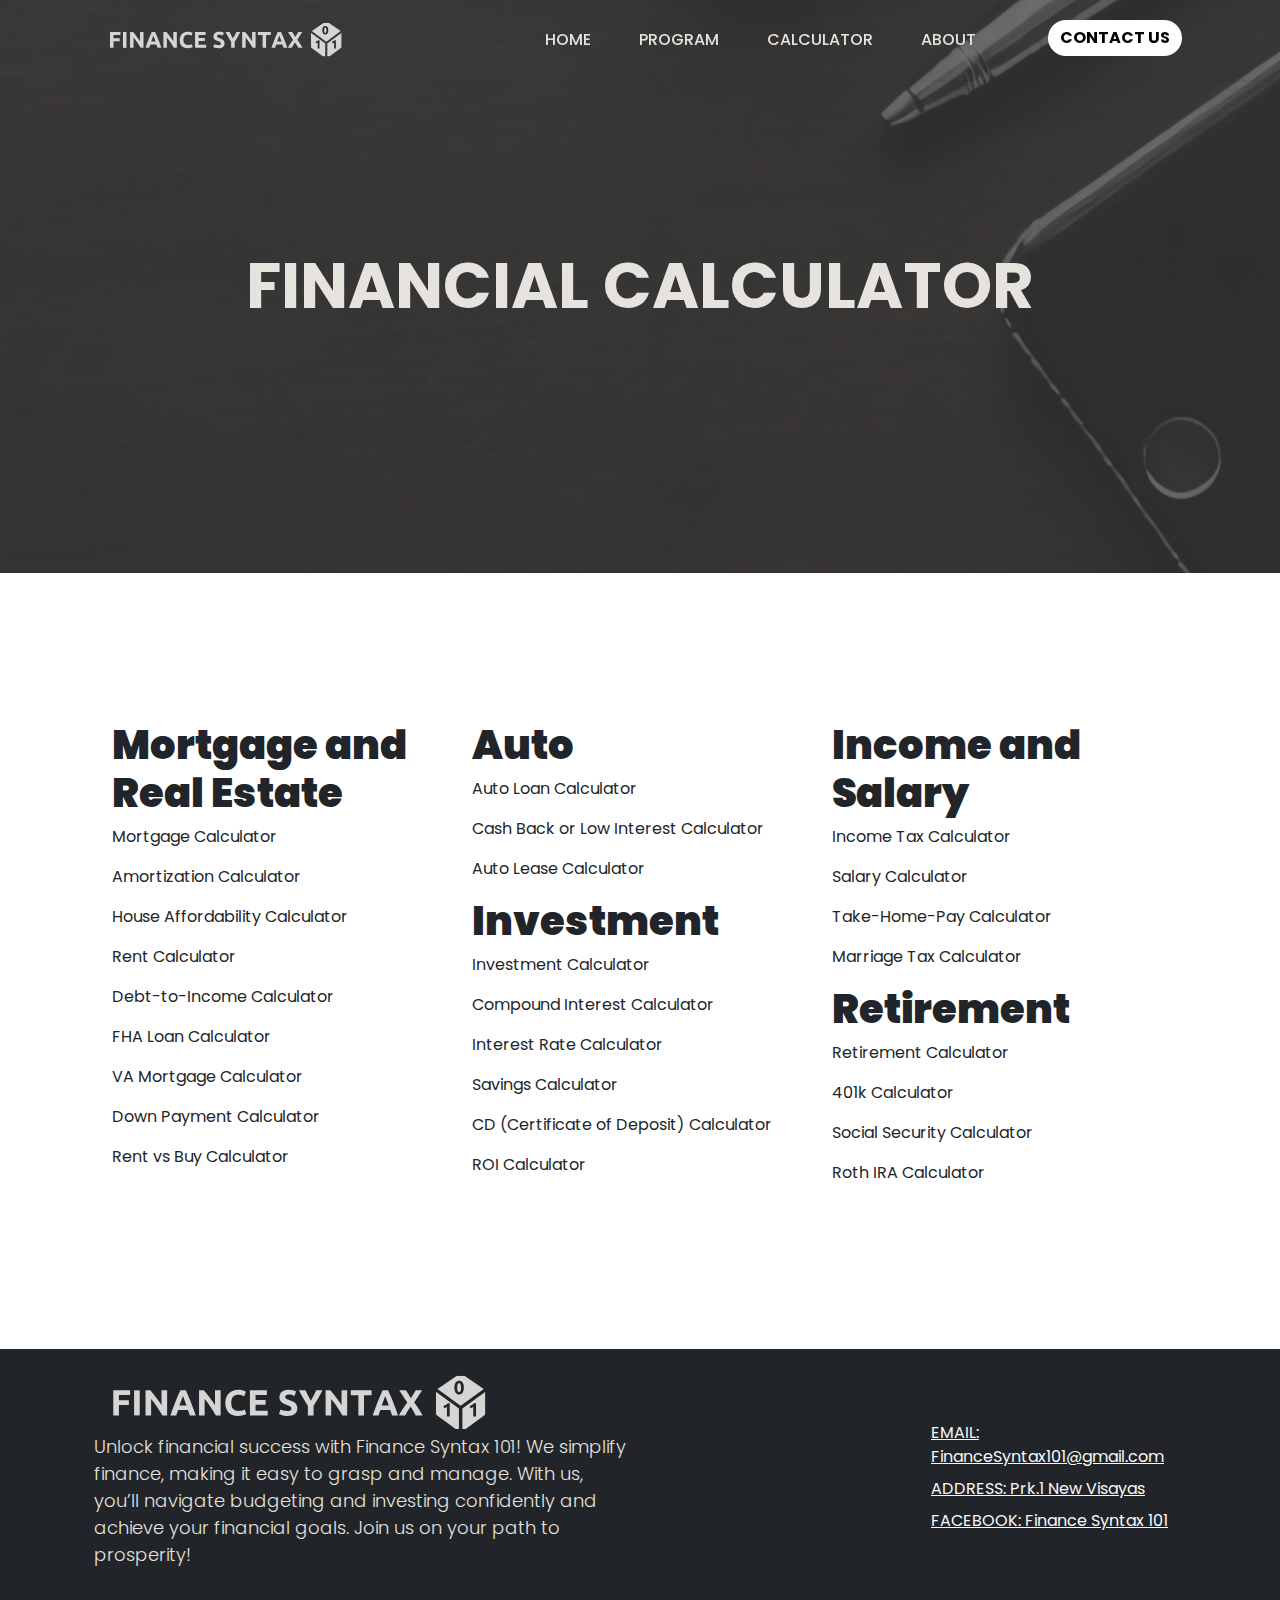
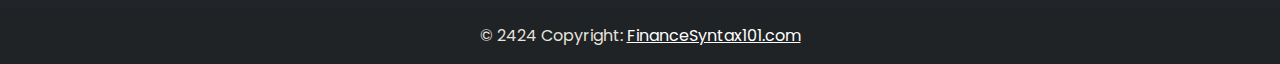
<file: bb.html>
<!DOCTYPE html>
<html lang="en-US">
  <head>
    <meta charset="UTF-8" />
    <meta name="viewport" ="width=device-width, initial-scale=1.0" />
    <link py-3 px-3 fw-medium href="css/bootstrap.min.css" rel="stylesheet" />
    <link rel="stylesheet" href="bb.css" />
    <title>Calculator</title>
  </head>

  <body>
    <!-- NAVBAR  -->
    <nav
      class="navbar navbar-expand-lg navbar-dark -5-strong py-1 fixed-top border-bottom border-1 border-opacity-10 border-dark text-warning-emphasis navbar-nav-scroll"
    >
      <div class="container">
        <a href="#" class="navbar-brand p-3">
          <img class="w-75" src="Pictures/101-logo.svg" alt="" />
        </a>

        <button
          class="navbar-toggler"
          type="button"
          data-bs-toggle="collapse"
          data-bs-target="#navmenu"
        >
          <span span class="navbar-toggler-icon"></span>
        </button>
        <div class="collapse navbar-collapse" id="navmenu">
          <ul class="navbar-nav ms-auto">
            <li class="nav-item px-3">
              <a class="nav-link py-4 fw-medium" href="index.html">HOME</a>
            </li>
            <li class="nav-item px-3">
              <a class="nav-link py-4 fw-medium" href="program.html">PROGRAM</a>
            </li>
            <li class="nav-item px-3">
              <a class="nav-link py-4 fw-medium" href="#">CALCULATOR</a>
            </li>
            <li class="nav-item px-3">
              <a class="nav-link py-4 fw-medium" href="about.html">ABOUT</a>
            </li>
            <li class="nav-item px-3">
              <div id="google_translate_element"></div>
            </li>
            <li class="nav-item">
              <a href="contactUs.html" class="nav-link py-3 fw-medium px-3"
                ><button
                  type="button"
                  class="buttont nav-btn btn btn-light rounded-5 fw-bolder text-black"
                >
                  CONTACT US
                </button>
              </a>
            </li>
          </ul>
        </div>
      </div>
    </nav>
    <!-- NAVBAR  -->

    <!-- First Section -->
    <div class="container-fluid banner-image opacity-10 text-center">
      <div class="container col-xxl-8 px-3 py-5 pt-5 text-center">
        <h1 class="banner-h1 display-5 fw-bold lh-3 mb-3 mt-5">
          FINANCIAL CALCULATOR
        </h1>
      </div>
    </div>
    <!-- First Section -->
    <a name="main" id="main" tabindex="-1"
      ><span class="visually-hidden">Main</span></a
    >

    <section id="One" class="innerpage py-5">
      <div class="container">
        <div class="row">
          <div id="A" class="col-md-12 OneA"></div>
        </div>
        <div class="row spacedOut">
          <div id="" class="col-md-12 col-lg-8"></div>
          <div id="" class="col-md-12 col-lg-4"></div>
        </div>
        <div class="row">
          <div id="" class="col-md-12 col-lg-6"></div>
          <div id="" class="col-md-12 col-lg-6"></div>
        </div>
        <div class="row">
          <div id="" class="col-md-12 col-lg-8"></div>
          <div id="" class="col-md-12 col-lg-4"></div>
        </div>
        <div class="row spacedOut">
          <div id="" class="col-md-12 col-lg-4"></div>
          <div id="" class="col-md-12 col-lg-8"></div>
        </div>
        <div class="row">
          <div id="" class="col-md-12 col-lg-6"></div>
          <div id="" class="col-md-12 col-lg-6"></div>
        </div>
        <div class="row">
          <div id="" class="col-md-12 col-lg-4">
            <div class="-">
              <a name=""></a>

              <div class="">
                <div id="" class="">
                  <!-- Start_Module_ -->
                  <div id="" class="">
                    <div id="">
                      <h1>Mortgage and Real Estate</h1>
                      <p>
                        <a
                          href="https://www.calculator.net/mortgage-calculator.html"
                          target="_blank"
                          >Mortgage Calculator</a
                        >
                      </p>
                      <p>
                        <a
                          href="https://www.calculator.net/amortization-calculator.html"
                          target="_blank"
                          >Amortization Calculator</a
                        >
                      </p>
                      <p>
                        <a
                          href="https://www.calculator.net/house-affordability-calculator.html"
                          target="_blank"
                          >House Affordability Calculator</a
                        >
                      </p>
                      <p>
                        <a
                          href="https://www.calculator.net/rent-calculator.html"
                          target="_blank"
                          >Rent Calculator</a
                        >
                      </p>
                      <p>
                        <a
                          href="https://www.calculator.net/debt-ratio-calculator.html"
                          target="_blank"
                          >Debt-to-Income Calculator</a
                        >
                      </p>
                      <p>
                        <a
                          href="https://www.calculator.net/fha-loan-calculator.html"
                          target="_blank"
                          >FHA Loan Calculator</a
                        >
                      </p>
                      <p>
                        <a
                          href="https://www.calculator.net/va-mortgage-calculator.html"
                          target="_blank"
                          >VA Mortgage Calculator</a
                        >
                      </p>
                      <p>
                        <a
                          href="https://www.calculator.net/down-payment-calculator.html"
                          target="_blank"
                          >Down Payment Calculator</a
                        >
                      </p>
                      <p>
                        <a
                          href="https://www.calculator.net/rent-vs-buy-calculator.html"
                          target="_blank"
                          >Rent vs Buy Calculator</a
                        >
                      </p>
                    </div>
                  </div>
                  <!-- End_Module_ -->
                </div>
              </div>
            </div>
          </div>
          <div id="" class="col-md-12 col-lg-4">
            <div class="">
              <a name=""></a>

              <div class="">
                <div id="" class="">
                  <!-- Start_Module_ -->
                  <div id="" class="">
                    <div id="">
                      <h1>Auto</h1>
                      <p>
                        <a
                          href="https://www.calculator.net/auto-loan-calculator.html"
                          target="_blank"
                          >Auto Loan Calculator</a
                        >
                      </p>
                      <p>
                        <a
                          href="https://www.calculator.net/cash-back-or-low-interest-calculator.html"
                          target="_blank"
                          >Cash Back or Low Interest Calculator</a
                        >
                      </p>
                      <p>
                        <a
                          href="https://www.calculator.net/auto-lease-calculator.html"
                          target="_blank"
                          >Auto Lease Calculator</a
                        >
                      </p>
                      <h1>Investment</h1>
                      <p>
                        <span
                          ><a
                            href="https://www.calculator.net/investment-calculator.html"
                            target="_blank"
                            >Investment Calculator</a
                          ></span
                        >
                      </p>
                      <p>
                        <a
                          href="https://www.calculator.net/compound-interest-calculator.html"
                          target="_blank"
                          >Compound Interest Calculator</a
                        >
                      </p>
                      <p>
                        <a
                          href="https://www.calculator.net/interest-rate-calculator.html"
                          target="_blank"
                          >Interest Rate Calculator</a
                        >
                      </p>
                      <p>
                        <a
                          href="https://www.calculator.net/savings-calculator.html"
                          target="_blank"
                          >Savings Calculator</a
                        >
                      </p>
                      <p>
                        <a
                          href="https://www.calculator.net/cd-calculator.html"
                          target="_blank"
                          >CD (Certificate of Deposit) Calculator</a
                        >
                      </p>
                      <p>
                        <a
                          href="https://www.calculator.net/roi-calculator.html"
                          target="_blank"
                          >ROI Calculator</a
                        >
                      </p>
                    </div>
                  </div>
                  <!-- End_Module_ -->
                </div>
              </div>
            </div>
          </div>
          <div id="" class="col-md-12 col-lg-4">
            <div class="">
              <a name="466009"></a>

              <div class="">
                <div id="" class="">
                  <!-- Start_Module_466009 -->
                  <div id="" class="">
                    <div id="">
                      <h1>Income and Salary</h1>
                      <p>
                        <a
                          href="https://www.calculator.net/tax-calculator.html"
                          target="_blank"
                          >Income Tax Calculator</a
                        >
                      </p>
                      <p>
                        <a
                          href="https://www.calculator.net/salary-calculator.html"
                          target="_blank"
                          >Salary Calculator</a
                        >
                      </p>
                      <p>
                        <a
                          href="https://www.calculator.net/take-home-pay-calculator.html"
                          target="_blank"
                          >Take-Home-Pay Calculator</a
                        >
                      </p>
                      <p>
                        <a
                          href="https://www.calculator.net/marriage-calculator.html"
                          target="_blank"
                          >Marriage Tax Calculator</a
                        >
                      </p>
                      <h1>Retirement</h1>
                      <p>
                        <a
                          href="https://www.calculator.net/retirement-calculator.html"
                          target="_blank"
                          >Retirement Calculator</a
                        >
                      </p>
                      <p>
                        <a
                          href="https://www.calculator.net/401k-calculator.html"
                          target="_blank"
                          >401k Calculator</a
                        >
                      </p>
                      <p>
                        <a
                          href="https://www.calculator.net/social-security-calculator.html"
                          target="_blank"
                          >Social Security Calculator</a
                        >
                      </p>
                      <p>
                        <a
                          href="https://www.calculator.net/roth-ira-calculator.html"
                          target="_blank"
                          >Roth IRA Calculator</a
                        >
                      </p>
                    </div>
                  </div>
                  <!-- End_Module_466009 -->
                </div>
              </div>
            </div>
          </div>
        </div>
        <div class="row">
          <div id="" class="col-md-12 One"></div>
        </div>
      </div>
      <div class="row">
        <div id="" class="col-md-12 FullOne"></div>
      </div>
    </section>

    <!--Footer Section-->
    <section class="bg-dark">
      <!-- Footer -->
      <footer class="text-center text-md-start">
        <!-- Grid container -->
        <div class="container p-4">
          <!--Grid row-->
          <div class="row">
            <!--Grid column-->
            <div class="col-lg-6 col-md-12 mb-4 mb-md-0">
              <img
                style="width: 400px"
                class="col-12"
                src="Pictures/101-logo.svg"
              />
              <p class="lead fs-5" style="font-size: 18px !important">
                Unlock financial success with Finance Syntax 101! We simplify
                finance, making it easy to grasp and manage. With us, you’ll
                navigate budgeting and investing confidently and achieve your
                financial goals. Join us on your path to prosperity!
              </p>
            </div>
            <!--Grid column-->

            <!--Grid column-->
            <div class="col-lg-3 col-md-6 mb-4 mb-md-0">
              <!-- <h5 class="text-uppercase">Links</h5>

              <ul class="list-unstyled mb-0">
                <li>
                  <a href="#!" class="text-body">Link 1</a>
                </li>
                <li>
                  <a href="#!" class="text-body">Link 2</a>
                </li>
                <li>
                  <a href="#!" class="text-body">Link 3</a>
                </li>
                <li>
                  <a href="#!" class="text-body">Link 4</a>
                </li>
              </ul> -->
            </div>
            <!--Grid column-->

            <!--Grid column-->
            <div class="col-lg-3 col-md-6 mb-4 mb-md-0">
              <h5 class="text-uppercase mb-0"></h5>

              <ul class="list-unstyled">
                <li class="mt-5">
                  <a href="#!" class="text-light"
                    >EMAIL: FinanceSyntax101@gmail.com</a
                  >
                </li>
                <li class="mt-2">
                  <a href="#!" class="text-light">ADDRESS: Prk.1 New Visayas</a>
                </li>
                <li class="mt-2">
                  <a href="#!" class="text-light"
                    >FACEBOOK: Finance Syntax 101</a
                  >
                </li>
                <li class="mt-2">
                  <a href="#!" class="text-body">Link 4</a>
                </li>
              </ul>
            </div>
            <!--Grid column-->
          </div>
          <!--Grid row-->
        </div>
        <!-- Grid container -->

        <!-- Copyright -->
        <div
          class="text-center p-3"
          style="background-color: rgba(0, 0, 0, 0.05)"
        >
          © 2424 Copyright:
          <a class="text-white" href="https://FinanceSyntax101.com/"
            >FinanceSyntax101.com</a
          >
        </div>
        <!-- Copyright -->
      </footer>
      <!-- Footer -->
    </section>
    <!--Footer Section-->

    <script>
      const navE1 = document.querySelector(".navbar");
      window.addEventListener("scroll", () => {
        if (window.scrollY >= 56) {
          navE1.classList.add("navbar-scrolled");
        } else if (window.scrollY < 56) {
          navE1.classList.remove("navbar-scrolled");
        }
      });
    </script>
    <script src="js/bootstrap.bundle.min.js"></script>
  </body>
</html>
</file>
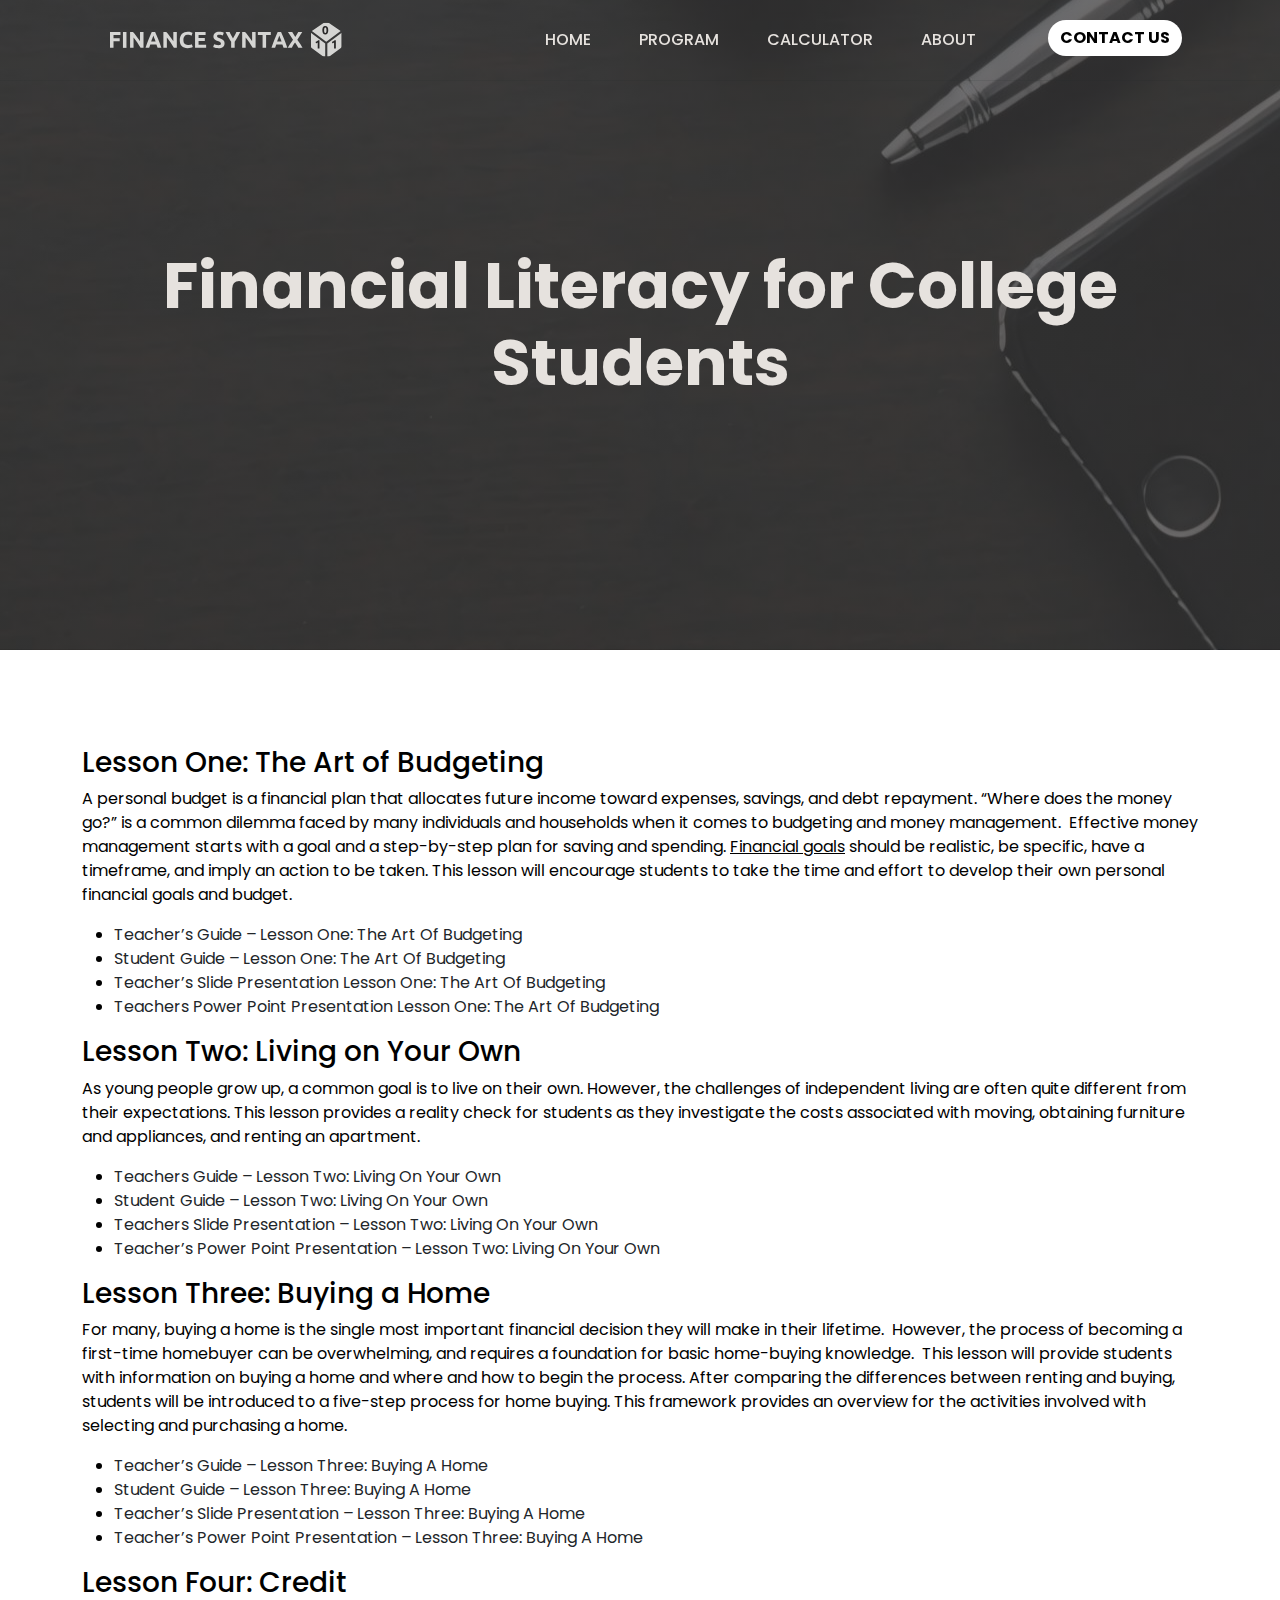
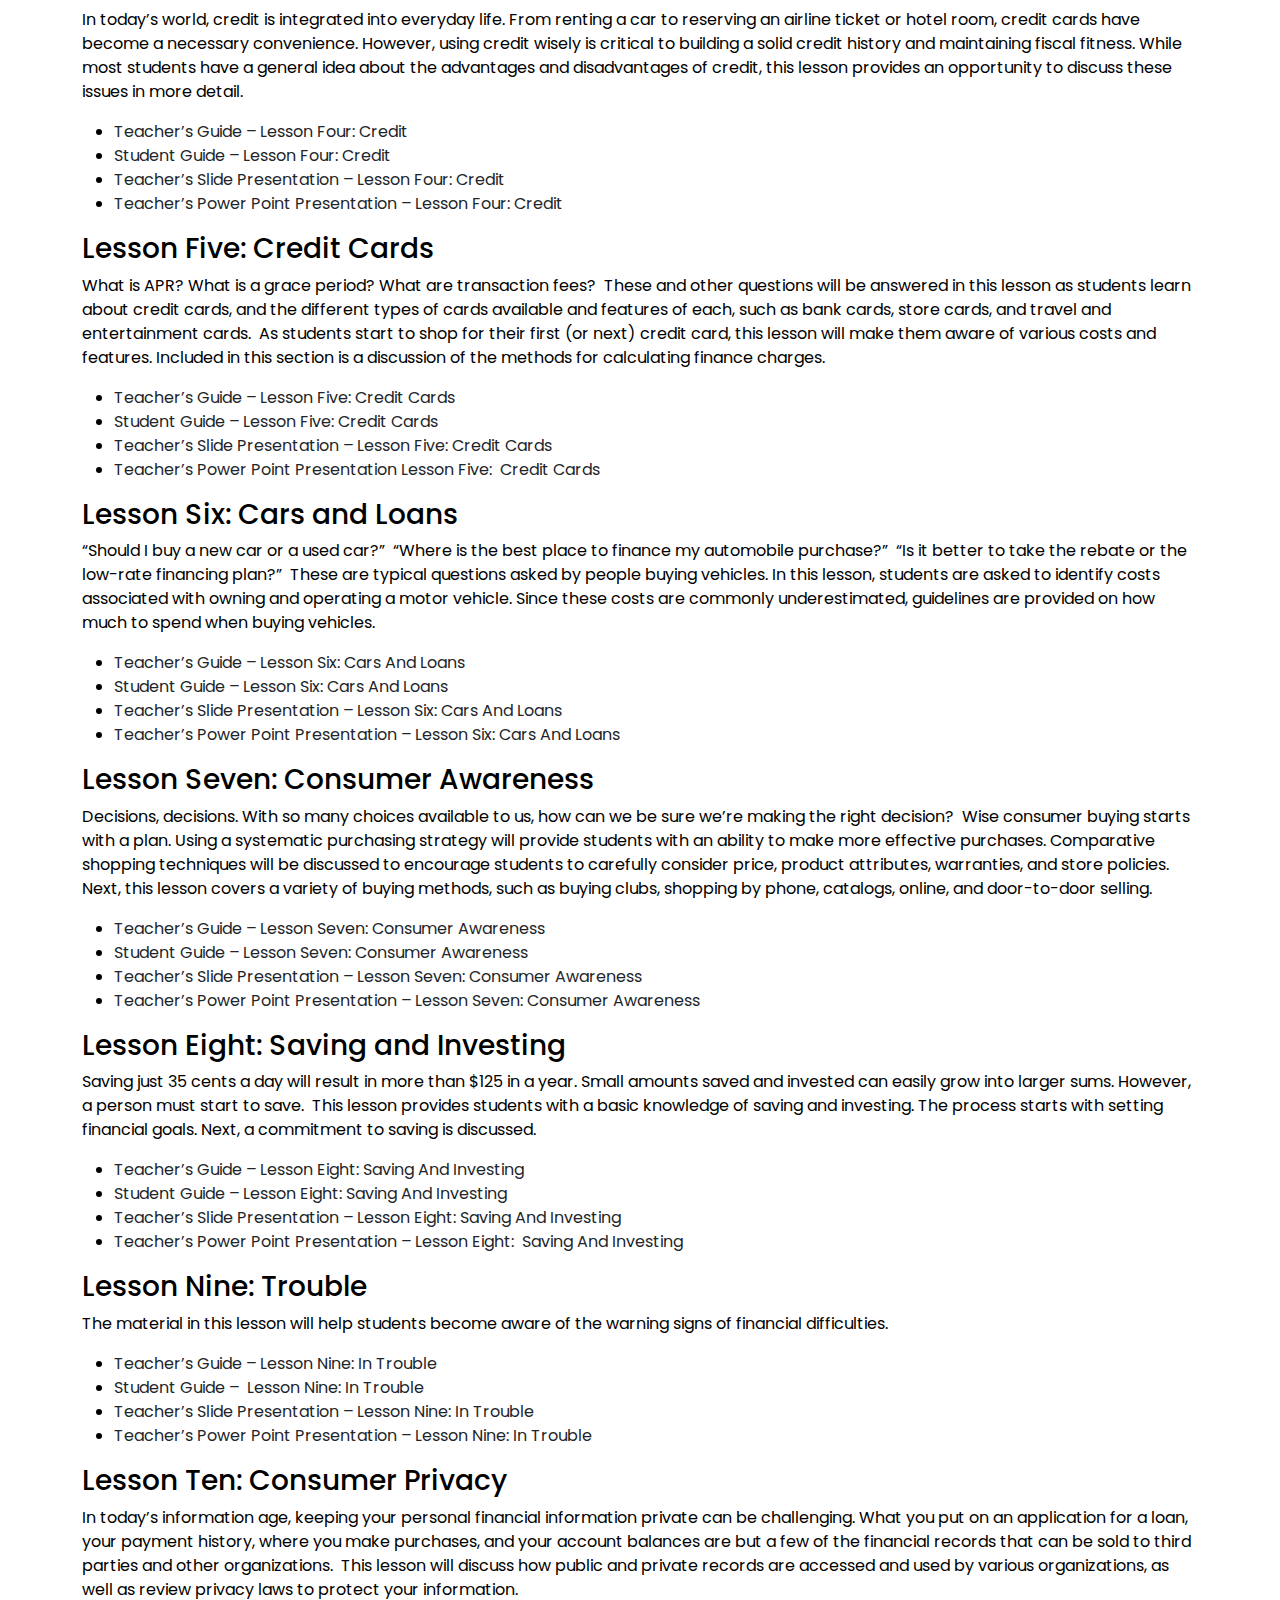
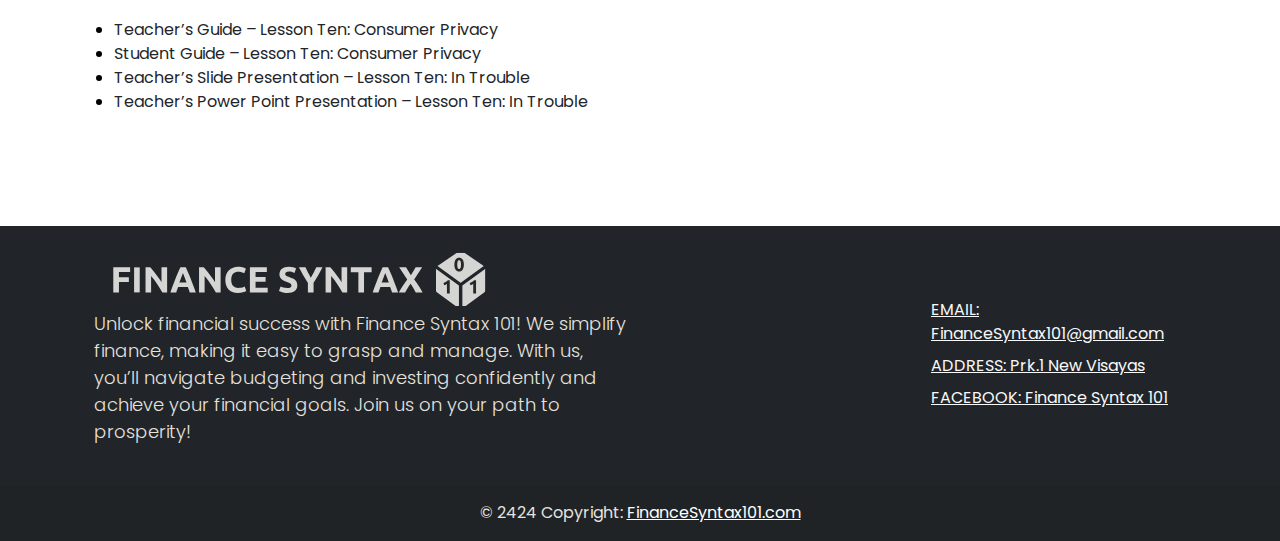
<file: college.html>
<!DOCTYPE html>
<html lang="en">
  <head>
    <meta charset="utf-8" />
    <meta name="LEARN MOREport" content="width=device-width, initial-scale=1" />
    <link py-3 px-3 fw-medium href="css/bootstrap.min.css" rel="stylesheet" />
    <link py-3 px-3 fw-medium rel="stylesheet" href="Programs.css" />
    <title>Finance Systax 101</title>
  </head>
  <body>
    <!-- NAVBAR  -->
    <nav
      class="navbar navbar-expand-lg navbar-dark -5-strong py-1 fixed-top border-bottom border-1 border-opacity-10 border-dark text-warning-emphasis navbar-nav-scroll"
    >
      <div class="container">
        <a href="#" class="navbar-brand p-3">
          <img class="w-75" src="Pictures/101-logo.svg" alt="" />
        </a>

        <button
          class="navbar-toggler"
          type="button"
          data-bs-toggle="collapse"
          data-bs-target="#navmenu"
        >
          <span span class="navbar-toggler-icon"></span>
        </button>
        <div class="collapse navbar-collapse" id="navmenu">
          <ul class="navbar-nav ms-auto">
            <li class="nav-item px-3">
              <a class="nav-link py-4 fw-medium" href="index.html">HOME</a>
            </li>
            <li class="nav-item px-3">
              <a class="nav-link py-4 fw-medium" href="program.html">PROGRAM</a>
            </li>
            <li class="nav-item px-3">
              <a class="nav-link py-4 fw-medium" href="bb.html">CALCULATOR</a>
            </li>
            <li class="nav-item px-3">
              <a class="nav-link py-4 fw-medium" href="about.html">ABOUT</a>
            </li>
            <li class="nav-item px-3">
              <div id="google_translate_element"></div>
            </li>
            <li class="nav-item">
              <a href="contactUs.html" class="nav-link py-3 fw-medium px-3"
                ><button
                  type="button"
                  class="buttont nav-btn btn btn-light rounded-5 fw-bolder text-black"
                >
                  CONTACT US
                </button>
              </a>
            </li>
          </ul>
        </div>
      </div>
    </nav>
    <!-- NAVBAR  -->

    <!-- First Section -->
    <div class="container-fluid banner-image opacity-10 text-center">
      <div class="container col-xxl-8 px-3 py-5 pt-5 text-center">
        <h1 class="banner-h1 display-5 fw-bold lh-3 mb-3 mt-5">
          Financial Literacy for College Students
        </h1>
      </div>
    </div>
    <!-- First Section -->
    <a name="main" id="main" tabindex="-1"
      ><span class="visually-hidden">Main</span></a
    >

    <div class="container-fluid">
      <div class="HS container my-5 py-5">
        <h3>Lesson One: The Art of Budgeting</h3>
        <p>
          A personal budget is a financial plan that allocates future income
          toward expenses, savings, and debt repayment. “Where does the money
          go?” is a common dilemma faced by many individuals and households when
          it comes to budgeting and money management.&nbsp; Effective money
          management starts with a goal and a step-by-step plan for saving and
          spending.
          <a
            href="https://www.incharge.org/financial-literacy/budgeting-saving/how-to-set-financial-goals/"
            >Financial goals</a
          >
          should be realistic, be specific, have a timeframe, and imply an
          action to be taken. This lesson will encourage students to take the
          time and effort to develop their own personal financial goals and
          budget.
        </p>
        <ul>
          <li>
            <a
              class="arrowed-text"
              title="Teacher's Guide - Lesson One: The&nbsp;Art Of Budgeting"
              href="https://www.incharge.org/wp-content/uploads/2015/07/Teacher-College-Lesson-1.pdf"
              >Teacher’s Guide – Lesson One: The&nbsp;Art Of Budgeting</a
            >
          </li>
          <li>
            <a
              class="arrowed-text"
              title="Student Guide -&nbsp;Lesson One: The Art Of Budgeting"
              href="https://www.incharge.org/wp-content/uploads/2015/07/Student-College-Lesson-1.pdf"
              >Student Guide –&nbsp;Lesson One: The Art Of Budgeting</a
            >
          </li>
          <li>
            <a
              class="arrowed-text"
              title="Teacher's Slide Presentation Lesson One: The Art Of Budgeting"
              href="https://www.incharge.org/wp-content/uploads/2015/07/Teacher-Slides-College-Lesson-1.pdf"
              >Teacher’s Slide Presentation Lesson One: The Art Of Budgeting</a
            >
          </li>
          <li>
            <a
              class="arrowed-text"
              title="Teachers Power Point Presentation Lesson One: The Art Of Budgeting"
              href="https://www.incharge.org/wp-content/uploads/2015/07/Teacher-PP-College-Lesson-1.ppt"
              >Teachers Power Point Presentation Lesson One: The Art Of
              Budgeting</a
            >
          </li>
        </ul>
        <h3>Lesson Two: Living on Your Own</h3>
        <p>
          As young people grow up, a common goal is to live on their own.
          However, the challenges of independent living are often quite
          different from their expectations. This lesson provides a reality
          check for students as they investigate the costs associated with
          moving, obtaining furniture and appliances, and renting an apartment.
        </p>
        <ul>
          <li>
            <a
              class="arrowed-text"
              title="COL TG L2"
              href="https://www.incharge.org/wp-content/uploads/2015/07/Teacher-College-Lesson-2.pdf"
              >Teachers Guide –&nbsp;Lesson Two: Living On Your Own</a
            >
          </li>
          <li>
            <a
              class="arrowed-text"
              title="Student Guide -&nbsp;Lesson Two: Living On Your Own"
              href="https://www.incharge.org/wp-content/uploads/2015/07/Student-College-Lesson-2.pdf"
              >Student Guide –&nbsp;Lesson Two: Living On Your Own</a
            >
          </li>
          <li>
            <a
              class="arrowed-text"
              title="Teachers Slide Presentation - Lesson Two: Living On Your Own"
              href="https://www.incharge.org/wp-content/uploads/2015/07/Teacher-Slides-College-Lesson-2.pdf"
              >Teachers Slide Presentation – Lesson Two: Living On Your Own</a
            >
          </li>
          <li>
            <a
              class="arrowed-text"
              title="Teacher's Power Point Presentation -&nbsp;Lesson Two: Living On Your Own"
              href="https://www.incharge.org/wp-content/uploads/2015/07/Teacher-PP-College-Lesson-2.ppt"
              >Teacher’s Power Point Presentation –&nbsp;Lesson Two: Living On
              Your Own</a
            >
          </li>
        </ul>
        <h3>Lesson Three: Buying a Home</h3>
        <p>
          For many, buying a home is the single most important financial
          decision they will make in their lifetime.&nbsp; However, the process
          of becoming a first-time homebuyer can be overwhelming, and requires a
          foundation for basic home-buying knowledge.&nbsp; This lesson will
          provide students with information on buying a home and where and how
          to begin the process. After comparing the differences between renting
          and buying, students will be introduced to a five-step process for
          home buying. This framework provides an overview for the activities
          involved with selecting and purchasing a home.
        </p>
        <ul>
          <li style="text-align: left">
            <a
              class="arrowed-text"
              title="Teacher's Guide -&nbsp;Lesson Three: Buying A Home"
              href="https://www.incharge.org/wp-content/uploads/2015/07/Teacher-College-Lesson-3.pdf"
              >Teacher’s Guide –&nbsp;Lesson Three: Buying A Home</a
            >
          </li>
          <li style="text-align: left">
            <a
              class="arrowed-text"
              title="Student Guide -&nbsp;Lesson Three: Buying A Home"
              href="https://www.incharge.org/wp-content/uploads/2015/07/Student-College-Lesson-3.pdf"
              >Student Guide –&nbsp;Lesson Three: Buying A Home</a
            >
          </li>
          <li style="text-align: left">
            <a
              class="arrowed-text"
              title="Teacher's Slide Presentation - Lesson Three: Buying A Home"
              href="https://www.incharge.org/wp-content/uploads/2015/07/Teacher-Slides-College-Lesson-3.pdf"
              >Teacher’s Slide Presentation – Lesson Three: Buying A Home</a
            >
          </li>
          <li style="text-align: left">
            <a
              class="arrowed-text"
              title="Teacher's Power Point Presentation - Lesson Three: Buying A Home"
              href="https://www.incharge.org/wp-content/uploads/2015/07/Teacher-PP-College-Lesson-3.ppt"
              >Teacher’s Power Point Presentation – Lesson Three: Buying A
              Home</a
            >
          </li>
        </ul>
        <h3>Lesson Four: Credit</h3>
        <p>
          In today’s world, credit is integrated into everyday life. From
          renting a car to reserving an airline ticket or hotel room, credit
          cards have become a necessary convenience. However, using credit
          wisely is critical to building a solid credit history and maintaining
          fiscal fitness. While most students have a general idea about the
          advantages and disadvantages of credit, this lesson provides an
          opportunity to discuss these issues in more detail.
        </p>
        <ul>
          <li style="text-align: left">
            <a
              class="arrowed-text"
              title="Teacher's Guide -&nbsp;Lesson Four: Credit"
              href="https://www.incharge.org/wp-content/uploads/2015/07/Teacher-College-Lesson-4.pdf"
              >Teacher’s Guide –&nbsp;Lesson Four: Credit</a
            >
          </li>
          <li style="text-align: left">
            <a
              class="arrowed-text"
              title="Student Guide - Lesson Four: Credit"
              href="https://www.incharge.org/wp-content/uploads/2015/07/Student-College-Lesson-4.pdf"
              >Student Guide – Lesson Four: Credit</a
            >
          </li>
          <li style="text-align: left">
            <a
              class="arrowed-text"
              title="Teacher's Slide Presentation - Lesson Four: Credit"
              href="https://www.incharge.org/wp-content/uploads/2015/07/Teacher-Slides-College-Lesson-4.pdf"
              >Teacher’s Slide Presentation – Lesson Four: Credit</a
            >
          </li>
          <li style="text-align: left">
            <a
              class="arrowed-text"
              title="Teacher's Power Point Presentation - Lesson Four: Credit"
              href="https://www.incharge.org/wp-content/uploads/2015/07/Teacher-PP-College-Lesson-4.ppt"
              >Teacher’s Power Point Presentation – Lesson Four: Credit</a
            >
          </li>
        </ul>
        <h3>Lesson Five: Credit Cards</h3>
        <p>
          What is APR? What is a grace period? What are transaction fees?&nbsp;
          These and other questions will be answered in this lesson as students
          learn about credit cards, and the different types of cards available
          and features of each, such as bank cards, store cards, and travel and
          entertainment cards.&nbsp; As students start to shop for their first
          (or next) credit card, this lesson will make them aware of various
          costs and features. Included in this section is a discussion of the
          methods for calculating finance charges.
        </p>
        <ul>
          <li style="text-align: left">
            <a
              class="arrowed-text"
              title="COL TG L5"
              href="https://www.incharge.org/wp-content/uploads/2015/07/Teacher-College-Lesson-5.pdf"
              >Teacher’s Guide –&nbsp;Lesson Five: Credit Cards</a
            >
          </li>
          <li style="text-align: left">
            <a
              class="arrowed-text"
              title="COL SG L5"
              href="https://www.incharge.org/wp-content/uploads/2015/07/Student-College-Lesson-5.pdf"
              >Student Guide –&nbsp;Lesson Five: Credit Cards</a
            >
          </li>
          <li style="text-align: left">
            <a
              class="arrowed-text"
              title="COL PRESENT L5"
              href="https://www.incharge.org/wp-content/uploads/2015/07/Teacher-Slides-College-Lesson-5.pdf"
              >Teacher’s Slide Presentation –&nbsp;Lesson Five: Credit Cards</a
            >
          </li>
          <li style="text-align: left">
            <a
              class="arrowed-text"
              title="COL PP SLIDE L5"
              href="https://www.incharge.org/wp-content/uploads/2015/07/Teacher-PP-College-Lesson-5.ppt"
              >Teacher’s Power Point Presentation Lesson Five:&nbsp; Credit
              Cards</a
            >
          </li>
        </ul>
        <h3>Lesson Six: Cars and Loans</h3>
        <p>
          “Should I buy a new car or a used car?”&nbsp; “Where is the best place
          to finance my automobile purchase?”&nbsp; “Is it better to take the
          rebate or the low-rate financing plan?”&nbsp; These are typical
          questions asked by people buying vehicles. In this lesson, students
          are asked to identify costs associated with owning and operating a
          motor vehicle. Since these costs are commonly underestimated,
          guidelines are provided on how much to spend when buying vehicles.
        </p>
        <ul>
          <li>
            <a
              class="arrowed-text"
              title="Teacher's Guide -&nbsp;Lesson Six: Cars And Loans"
              href="https://www.incharge.org/wp-content/uploads/2015/07/Teacher-College-Lesson-6.pdf"
              >Teacher’s Guide –&nbsp;Lesson Six: Cars And Loans</a
            >
          </li>
          <li>
            <a
              class="arrowed-text"
              title="Student Guide -&nbsp;Lesson Six: Cars And Loans"
              href="https://www.incharge.org/wp-content/uploads/2015/07/Student-College-Lesson-6.pdf"
              >Student Guide –&nbsp;Lesson Six: Cars And Loans</a
            >
          </li>
          <li>
            <a
              class="arrowed-text"
              title="Teacher's Slide Presentation -&nbsp;Lesson Six: Cars And Loans"
              href="https://www.incharge.org/wp-content/uploads/2015/07/Teacher-Slides-College-Lesson-6.pdf"
              >Teacher’s Slide Presentation –&nbsp;Lesson Six: Cars And Loans</a
            >
          </li>
          <li>
            <a
              class="arrowed-text"
              title="Teacher's Power Point Presentation -&nbsp;Lesson Six: Cars And Loans"
              href="https://www.incharge.org/wp-content/uploads/2015/07/Teacher-PP-College-Lesson-6.ppt"
              >Teacher’s Power Point Presentation –&nbsp;Lesson Six: Cars And
              Loans</a
            >
          </li>
        </ul>
        <h3>Lesson Seven: Consumer Awareness</h3>
        <p>
          Decisions, decisions. With so many choices available to us, how can we
          be sure we’re making the right decision?&nbsp; Wise consumer buying
          starts with a plan. Using a systematic purchasing strategy will
          provide students with an ability to make more effective purchases.
          Comparative shopping techniques will be discussed to encourage
          students to carefully consider price, product attributes, warranties,
          and store policies. Next, this lesson covers a variety of buying
          methods, such as buying clubs, shopping by phone, catalogs, online,
          and door-to-door selling.
        </p>
        <ul>
          <li style="text-align: left">
            <a
              class="arrowed-text"
              title="Teacher's Guide -&nbsp;Lesson Seven: Consumer Awareness"
              href="https://www.incharge.org/wp-content/uploads/2015/07/Teacher-College-Lesson-7.pdf"
              >Teacher’s Guide –&nbsp;Lesson Seven: Consumer Awareness</a
            >
          </li>
          <li style="text-align: left">
            <a
              class="arrowed-text"
              title="Student Guide - Lesson Seven: Consumer Awareness"
              href="https://www.incharge.org/wp-content/uploads/2015/07/Student-College-Lesson-7.pdf"
              >Student Guide – Lesson Seven: Consumer Awareness</a
            >
          </li>
          <li style="text-align: left">
            <a
              class="arrowed-text"
              title="Teacher's Slide Presentation -&nbsp;Lesson Seven: Consumer Awareness"
              href="https://www.incharge.org/wp-content/uploads/2015/07/Teacher-Slides-College-Lesson-7.pdf"
              >Teacher’s Slide Presentation –&nbsp;Lesson Seven: Consumer
              Awareness</a
            >
          </li>
          <li style="text-align: left">
            <a
              class="arrowed-text"
              title="Teacher's Power Point Presentation - Lesson Seven: Consumer Awareness"
              href="https://www.incharge.org/wp-content/uploads/2015/07/Teacher-PP-College-Lesson-7.ppt"
              >Teacher’s Power Point Presentation – Lesson Seven: Consumer
              Awareness</a
            >
          </li>
        </ul>
        <h3>Lesson Eight: Saving and Investing</h3>
        <p>
          Saving just 35 cents a day will result in more than $125 in a year.
          Small amounts saved and invested can easily grow into larger sums.
          However, a person must start to save.&nbsp; This lesson provides
          students with a basic knowledge of saving and investing. The process
          starts with setting financial goals. Next, a commitment to saving is
          discussed.
        </p>
        <ul>
          <li style="text-align: left">
            <a
              class="arrowed-text"
              title="Teacher's Guide -&nbsp;Lesson Eight: Saving And Investing"
              href="https://www.incharge.org/wp-content/uploads/2015/07/Teacher-College-Lesson-8.pdf"
              >Teacher’s Guide –&nbsp;Lesson Eight: Saving And Investing</a
            >
          </li>
          <li style="text-align: left">
            <a
              class="arrowed-text"
              title="Student Guide -&nbsp;Lesson Eight: Saving And Investing"
              href="https://www.incharge.org/wp-content/uploads/2015/07/Student-College-Lesson-8.pdf"
              >Student Guide –&nbsp;Lesson Eight: Saving And Investing</a
            >
          </li>
          <li style="text-align: left">
            <a
              class="arrowed-text"
              title="Teacher's Slide Presentation -&nbsp;Lesson Eight: Saving And Investing"
              href="https://www.incharge.org/wp-content/uploads/2015/07/Teacher-Slides-College-Lesson-8.pdf"
              >Teacher’s Slide Presentation –&nbsp;Lesson Eight: Saving And
              Investing</a
            >
          </li>
          <li style="text-align: left">
            <a
              class="arrowed-text"
              title="Teacher's Power Point Presentation -&nbsp;Lesson Eight:&nbsp; Saving And Investing"
              href="https://www.incharge.org/wp-content/uploads/2015/07/Teacher-PP-College-Lesson-8.ppt"
              >Teacher’s Power Point Presentation –&nbsp;Lesson Eight:&nbsp;
              Saving And Investing</a
            >
          </li>
        </ul>
        <h3>Lesson Nine: Trouble</h3>
        <p>
          The material in this lesson will help students become aware of the
          warning signs of financial difficulties.
        </p>
        <ul>
          <li style="text-align: left">
            <a
              class="arrowed-text"
              title="Teacher's Guide - Lesson Nine: In Trouble"
              href="https://www.incharge.org/wp-content/uploads/2015/07/Teacher-College-Lesson-9.pdf"
              >Teacher’s Guide – Lesson Nine: In Trouble</a
            >
          </li>
          <li style="text-align: left">
            <a
              class="arrowed-text"
              title="Student Guide - &nbsp;Lesson Nine: In Trouble"
              href="https://www.incharge.org/wp-content/uploads/2015/07/Student-College-Lesson-9.pdf"
              >Student Guide – &nbsp;Lesson Nine: In Trouble</a
            >
          </li>
          <li style="text-align: left">
            <a
              class="arrowed-text"
              title="Teacher's Slide Presentation - Lesson Nine: In Trouble"
              href="https://www.incharge.org/wp-content/uploads/2015/07/Teacher-Slides-College-Lesson-9.pdf"
              >Teacher’s Slide Presentation – Lesson Nine: In Trouble</a
            >
          </li>
          <li style="text-align: left">
            <a
              class="arrowed-text"
              title="Teacher's Power Point Presentation -&nbsp;Lesson Nine: In Trouble"
              href="https://www.incharge.org/wp-content/uploads/2015/07/Teacher-PP-College-Lesson-9.ppt"
              >Teacher’s Power Point Presentation –&nbsp;Lesson Nine: In
              Trouble</a
            >
          </li>
        </ul>
        <h3>Lesson Ten: Consumer Privacy</h3>
        <p>
          In today’s information age, keeping your personal financial
          information private can be challenging. What you put on an application
          for a loan, your payment history, where you make purchases, and your
          account balances are but a few of the financial records that can be
          sold to third parties and other organizations.&nbsp; This lesson will
          discuss how public and private records are accessed and used by
          various organizations, as well as review privacy laws to protect your
          information.
        </p>
        <ul>
          <li>
            <a
              class="arrowed-text"
              title="Teacher's Guide -&nbsp;Lesson Ten: Consumer Privacy"
              href="https://www.incharge.org/wp-content/uploads/2015/07/Teacher-College-Lesson-10.pdf"
              >Teacher’s Guide –&nbsp;Lesson Ten: Consumer Privacy</a
            >
          </li>
          <li>
            <a
              class="arrowed-text"
              title="Student Guide - Lesson Ten: Consumer Privacy"
              href="https://www.incharge.org/wp-content/uploads/2015/07/Student-College-Lesson-10.pdf"
              >Student Guide – Lesson Ten: Consumer Privacy</a
            >
          </li>
          <li>
            <a
              class="arrowed-text"
              title="Teacher's Slide Presentation - Lesson Ten: In Trouble"
              href="https://www.incharge.org/wp-content/uploads/2015/07/Teacher-Slides-College-Lesson-10.pdf"
              >Teacher’s Slide Presentation – Lesson Ten: In Trouble</a
            >
          </li>
          <li>
            <a
              class="arrowed-text"
              title="Teacher's Power Point Presentation - Lesson&nbsp;Ten: In Trouble"
              href="https://www.incharge.org/wp-content/uploads/2015/07/Teacher-PP-College-Lesson-10.pdf"
              >Teacher’s Power Point Presentation – Lesson&nbsp;Ten: In
              Trouble</a
            >
          </li>
        </ul>
      </div>
    </div>

    <!--Footer Section-->
    <section class="bg-dark">
      <!-- Footer -->
      <footer class="text-center text-md-start">
        <!-- Grid container -->
        <div class="container p-4">
          <!--Grid row-->
          <div class="row">
            <!--Grid column-->
            <div class="col-lg-6 col-md-12 mb-4 mb-md-0">
              <img
                style="width: 400px"
                class="col-12"
                src="Pictures/101-logo.svg"
              />
              <p class="lead fs-5" style="font-size: 18px !important">
                Unlock financial success with Finance Syntax 101! We simplify
                finance, making it easy to grasp and manage. With us, you’ll
                navigate budgeting and investing confidently and achieve your
                financial goals. Join us on your path to prosperity!
              </p>
            </div>
            <!--Grid column-->

            <!--Grid column-->
            <div class="col-lg-3 col-md-6 mb-4 mb-md-0">
              <!-- <h5 class="text-uppercase">Links</h5>
  
                <ul class="list-unstyled mb-0">
                  <li>
                    <a href="#!" class="text-body">Link 1</a>
                  </li>
                  <li>
                    <a href="#!" class="text-body">Link 2</a>
                  </li>
                  <li>
                    <a href="#!" class="text-body">Link 3</a>
                  </li>
                  <li>
                    <a href="#!" class="text-body">Link 4</a>
                  </li>
                </ul> -->
            </div>
            <!--Grid column-->

            <!--Grid column-->
            <div class="col-lg-3 col-md-6 mb-4 mb-md-0">
              <h5 class="text-uppercase mb-0"></h5>

              <ul class="list-unstyled">
                <li class="mt-5">
                  <a href="#!" class="text-light"
                    >EMAIL: FinanceSyntax101@gmail.com</a
                  >
                </li>
                <li class="mt-2">
                  <a href="#!" class="text-light">ADDRESS: Prk.1 New Visayas</a>
                </li>
                <li class="mt-2">
                  <a href="#!" class="text-light"
                    >FACEBOOK: Finance Syntax 101</a
                  >
                </li>
                <li class="mt-2">
                  <a href="#!" class="text-body">Link 4</a>
                </li>
              </ul>
            </div>
            <!--Grid column-->
          </div>
          <!--Grid row-->
        </div>
        <!-- Grid container -->

        <!-- Copyright -->
        <div
          class="text-center p-3"
          style="background-color: rgba(0, 0, 0, 0.05)"
        >
          © 2424 Copyright:
          <a class="text-white" href="https://FinanceSyntax101.com/"
            >FinanceSyntax101.com</a
          >
        </div>
        <!-- Copyright -->
      </footer>
      <!-- Footer -->
    </section>
    <!--Footer Section-->

    <script>
      const navE1 = document.querySelector(".navbar");
      window.addEventListener("scroll", () => {
        if (window.scrollY >= 56) {
          navE1.classList.add("navbar-scrolled");
        } else if (window.scrollY < 56) {
          navE1.classList.remove("navbar-scrolled");
        }
      });
    </script>
    <script src="js/bootstrap.bundle.min.js"></script>
  </body>
</html>
</file>
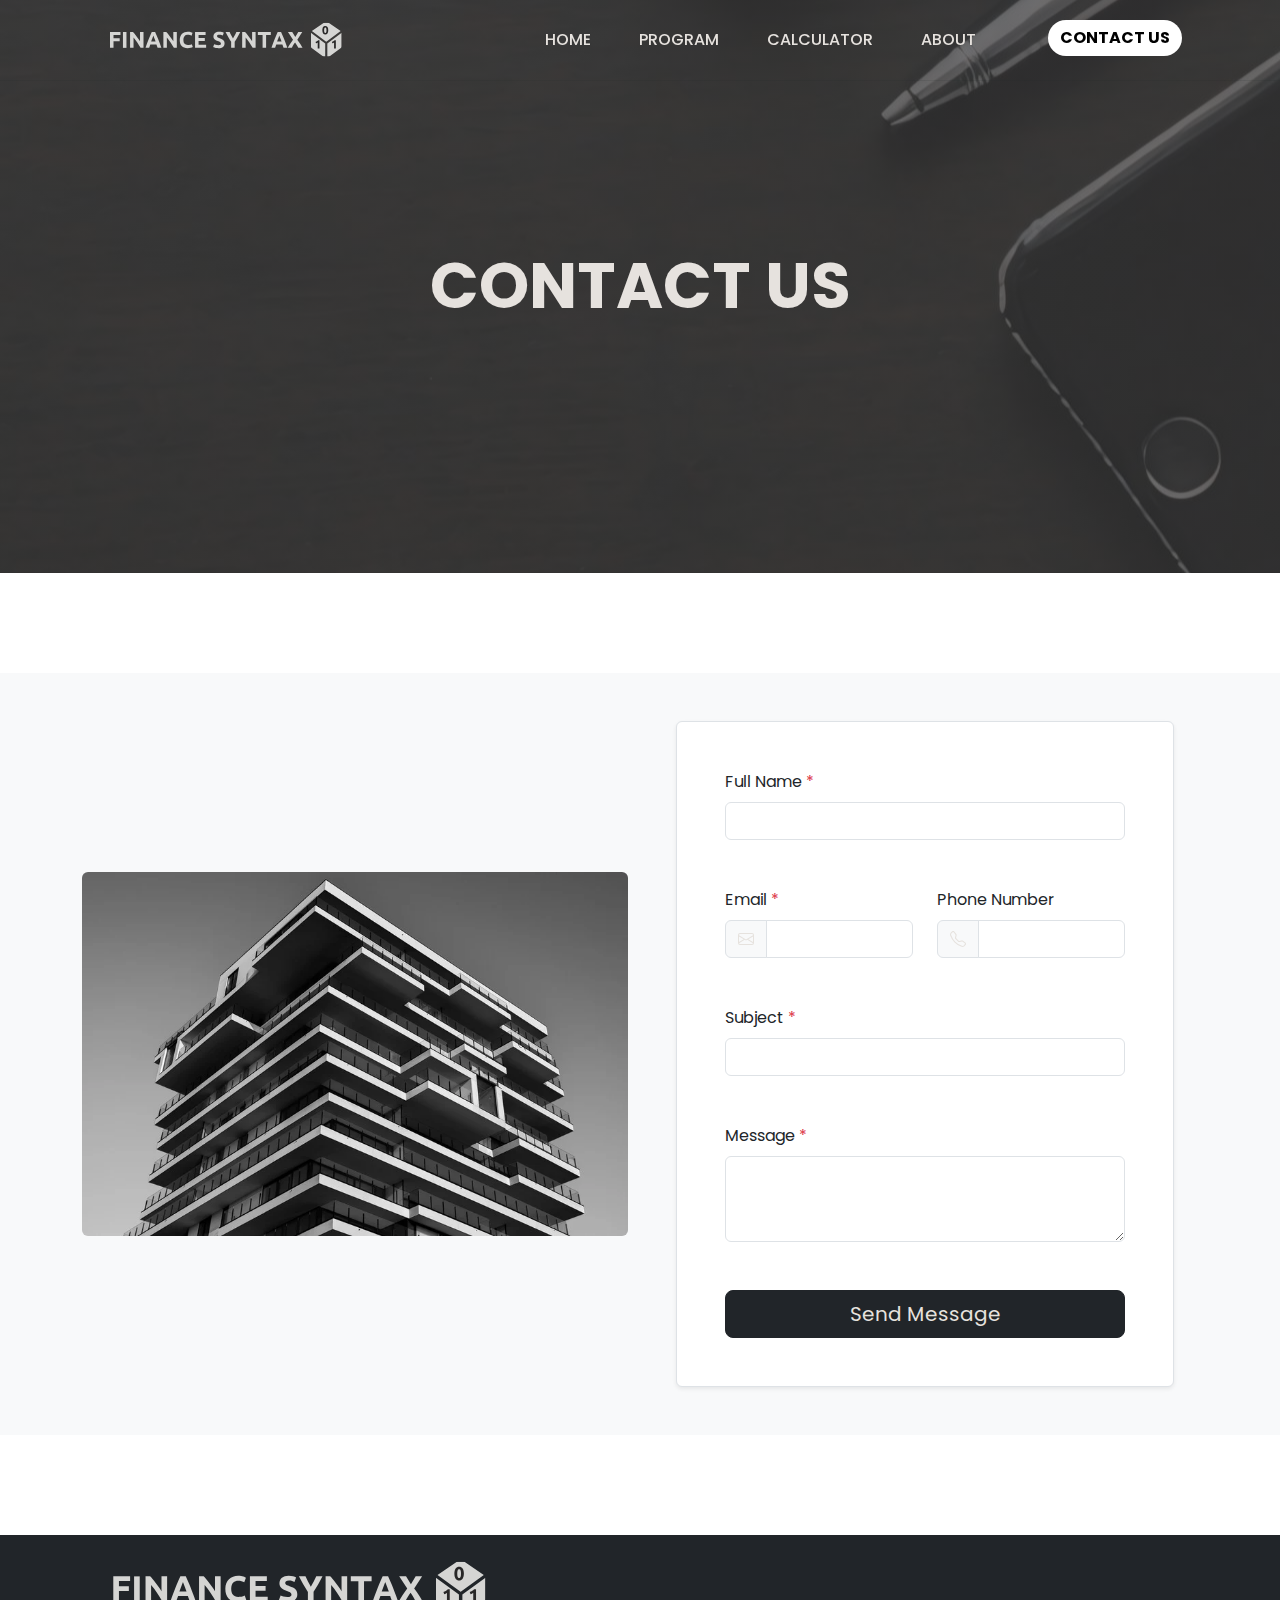
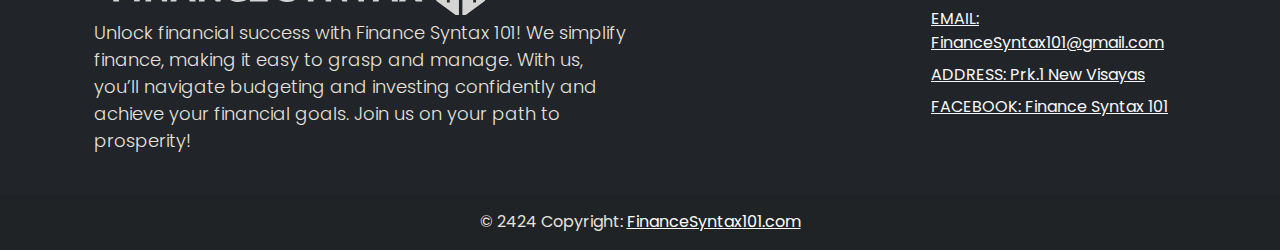
<file: contactUs.html>
<!DOCTYPE html>
<html lang="en">
  <head>
    <meta charset="utf-8" />
    <meta name="LEARN MOREport" content="width=device-width, initial-scale=1" />
    <link py-3 px-3 fw-medium href="css/bootstrap.min.css" rel="stylesheet" />
    <link py-3 px-3 fw-medium rel="stylesheet" href="contactUs.css" />
    <title>Finance Systax 101</title>
  </head>
  <body class="bg-lig">
    <!-- NAVBAR  -->
    <nav
      class="navbar navbar-expand-lg navbar-dark -5-strong py-1 fixed-top border-bottom border-1 border-opacity-10 border-dark text-warning-emphasis navbar-nav-scroll"
    >
      <div class="container">
        <a href="#" class="navbar-brand p-3">
          <img class="w-75" src="Pictures/101-logo.svg" alt="" />
        </a>

        <button
          class="navbar-toggler"
          type="button"
          data-bs-toggle="collapse"
          data-bs-target="#navmenu"
        >
          <span span class="navbar-toggler-icon"></span>
        </button>
        <div class="collapse navbar-collapse" id="navmenu">
          <ul class="navbar-nav ms-auto">
            <li class="nav-item px-3">
              <a class="nav-link py-4 fw-medium" href="index.html">HOME</a>
            </li>
            <li class="nav-item px-3">
              <a class="nav-link py-4 fw-medium" href="program.html">PROGRAM</a>
            </li>
            <li class="nav-item px-3">
              <a class="nav-link py-4 fw-medium" href="bb.html">CALCULATOR</a>
            </li>
            <li class="nav-item px-3">
              <a class="nav-link py-4 fw-medium" href="about.html">ABOUT</a>
            </li>
            <li class="nav-item px-3">
              <div id="google_translate_element"></div>
            </li>
            <li class="nav-item">
              <a href="contactUs.html" class="nav-link py-3 fw-medium px-3"
                ><button
                  type="button"
                  class="buttont nav-btn btn btn-light rounded-5 fw-bolder text-black"
                >
                  CONTACT US
                </button>
              </a>
            </li>
          </ul>
        </div>
      </div>
    </nav>
    <!-- NAVBAR  -->

    <!-- First Section -->
    <div class="container-fluid banner-image opacity-10 text-center">
      <div class="container col-xxl-8 px-3 py-5 pt-5 text-center">
        <h1 class="banner-h1 display-5 fw-bold lh-3 mb-3 mt-5">CONTACT US</h1>
      </div>
    </div>
    <!-- First Section -->
    <a name="main" id="main" tabindex="-1"
      ><span class="visually-hidden">Main</span></a
    >

    <!-- Contact 4 - Bootstrap Brain Component -->
    <section class="Contact bg-light py-5 py-md-5">
      <div class="container">
        <div class="row gy-3 gy-md-4 gy-lg-0 align-items-xl-center">
          <div class="col-12 col-lg-6">
            <img
              class="img-fluid rounded"
              loading="lazy"
              src="Pictures/Picture-1.webp"
              alt=""
            />
          </div>
          <div class="col-12 col-lg-6">
            <div class="row justify-content-xl-center">
              <div class="col-12 col-xl-11">
                <div class="bg-white border rounded shadow-sm overflow-hidden">
                  <form action="#!">
                    <div class="row gy-4 gy-xl-5 p-4 p-xl-5">
                      <div class="col-12">
                        <label for="fullname" class="form-label"
                          >Full Name <span class="text-danger">*</span></label
                        >
                        <input
                          type="text"
                          class="form-control"
                          id="fullname"
                          name="fullname"
                          value=""
                          required
                        />
                      </div>
                      <div class="col-12 col-md-6">
                        <label for="email" class="form-label"
                          >Email <span class="text-danger">*</span></label
                        >
                        <div class="input-group">
                          <span class="input-group-text">
                            <svg
                              xmlns="http://www.w3.org/2000/svg"
                              width="16"
                              height="16"
                              fill="currentColor"
                              class="bi bi-envelope"
                              viewBox="0 0 16 16"
                            >
                              <path
                                d="M0 4a2 2 0 0 1 2-2h12a2 2 0 0 1 2 2v8a2 2 0 0 1-2 2H2a2 2 0 0 1-2-2V4Zm2-1a1 1 0 0 0-1 1v.217l7 4.2 7-4.2V4a1 1 0 0 0-1-1H2Zm13 2.383-4.708 2.825L15 11.105V5.383Zm-.034 6.876-5.64-3.471L8 9.583l-1.326-.795-5.64 3.47A1 1 0 0 0 2 13h12a1 1 0 0 0 .966-.741ZM1 11.105l4.708-2.897L1 5.383v5.722Z"
                              />
                            </svg>
                          </span>
                          <input
                            type="email"
                            class="form-control"
                            id="email"
                            name="email"
                            value=""
                            required
                          />
                        </div>
                      </div>
                      <div class="col-12 col-md-6">
                        <label for="phone" class="form-label"
                          >Phone Number</label
                        >
                        <div class="input-group">
                          <span class="input-group-text">
                            <svg
                              xmlns="http://www.w3.org/2000/svg"
                              width="16"
                              height="16"
                              fill="currentColor"
                              class="bi bi-telephone"
                              viewBox="0 0 16 16"
                            >
                              <path
                                d="M3.654 1.328a.678.678 0 0 0-1.015-.063L1.605 2.3c-.483.484-.661 1.169-.45 1.77a17.568 17.568 0 0 0 4.168 6.608 17.569 17.569 0 0 0 6.608 4.168c.601.211 1.286.033 1.77-.45l1.034-1.034a.678.678 0 0 0-.063-1.015l-2.307-1.794a.678.678 0 0 0-.58-.122l-2.19.547a1.745 1.745 0 0 1-1.657-.459L5.482 8.062a1.745 1.745 0 0 1-.46-1.657l.548-2.19a.678.678 0 0 0-.122-.58L3.654 1.328zM1.884.511a1.745 1.745 0 0 1 2.612.163L6.29 2.98c.329.423.445.974.315 1.494l-.547 2.19a.678.678 0 0 0 .178.643l2.457 2.457a.678.678 0 0 0 .644.178l2.189-.547a1.745 1.745 0 0 1 1.494.315l2.306 1.794c.829.645.905 1.87.163 2.611l-1.034 1.034c-.74.74-1.846 1.065-2.877.702a18.634 18.634 0 0 1-7.01-4.42 18.634 18.634 0 0 1-4.42-7.009c-.362-1.03-.037-2.137.703-2.877L1.885.511z"
                              />
                            </svg>
                          </span>
                          <input
                            type="tel"
                            class="form-control"
                            id="phone"
                            name="phone"
                            value=""
                          />
                        </div>
                      </div>
                      <div class="col-12">
                        <label for="subject" class="form-label"
                          >Subject <span class="text-danger">*</span></label
                        >
                        <input
                          type="text"
                          class="form-control"
                          id="subject"
                          name="subject"
                          value=""
                          required
                        />
                      </div>
                      <div class="col-12">
                        <label for="message" class="form-label"
                          >Message <span class="text-danger">*</span></label
                        >
                        <textarea
                          class="form-control"
                          id="message"
                          name="message"
                          rows="3"
                          required
                        ></textarea>
                      </div>
                      <div class="col-12">
                        <div class="d-grid">
                          <button class="btn btn-dark btn-lg" type="submit">
                            Send Message
                          </button>
                        </div>
                      </div>
                    </div>
                  </form>
                </div>
              </div>
            </div>
          </div>
        </div>
      </div>
    </section>

    <!--Footer Section-->
    <section class="bg-dark">
      <!-- Footer -->
      <footer class="text-center text-md-start">
        <!-- Grid container -->
        <div class="container p-4">
          <!--Grid row-->
          <div class="row">
            <!--Grid column-->
            <div class="col-lg-6 col-md-12 mb-4 mb-md-0">
              <img
                style="width: 400px"
                class="col-12"
                src="Pictures/101-logo.svg"
              />
              <p class="lead fs-5" style="font-size: 18px !important">
                Unlock financial success with Finance Syntax 101! We simplify
                finance, making it easy to grasp and manage. With us, you’ll
                navigate budgeting and investing confidently and achieve your
                financial goals. Join us on your path to prosperity!
              </p>
            </div>
            <!--Grid column-->

            <!--Grid column-->
            <div class="col-lg-3 col-md-6 mb-4 mb-md-0">
              <!-- <h5 class="text-uppercase">Links</h5>

              <ul class="list-unstyled mb-0">
                <li>
                  <a href="#!" class="text-body">Link 1</a>
                </li>
                <li>
                  <a href="#!" class="text-body">Link 2</a>
                </li>
                <li>
                  <a href="#!" class="text-body">Link 3</a>
                </li>
                <li>
                  <a href="#!" class="text-body">Link 4</a>
                </li>
              </ul> -->
            </div>
            <!--Grid column-->

            <!--Grid column-->
            <div class="col-lg-3 col-md-6 mb-4 mb-md-0">
              <h5 class="text-uppercase mb-0"></h5>

              <ul class="list-unstyled">
                <li class="mt-5">
                  <a href="#!" class="text-light"
                    >EMAIL: FinanceSyntax101@gmail.com</a
                  >
                </li>
                <li class="mt-2">
                  <a href="#!" class="text-light">ADDRESS: Prk.1 New Visayas</a>
                </li>
                <li class="mt-2">
                  <a href="#!" class="text-light"
                    >FACEBOOK: Finance Syntax 101</a
                  >
                </li>
                <li class="mt-2">
                  <a href="#!" class="text-body">Link 4</a>
                </li>
              </ul>
            </div>
            <!--Grid column-->
          </div>
          <!--Grid row-->
        </div>
        <!-- Grid container -->

        <!-- Copyright -->
        <div
          class="text-center p-3"
          style="background-color: rgba(0, 0, 0, 0.05)"
        >
          © 2424 Copyright:
          <a class="text-white" href="https://FinanceSyntax101.com/"
            >FinanceSyntax101.com</a
          >
        </div>
        <!-- Copyright -->
      </footer>
      <!-- Footer -->
    </section>
    <!--Footer Section-->

    <script>
      const navE1 = document.querySelector(".navbar");
      window.addEventListener("scroll", () => {
        if (window.scrollY >= 56) {
          navE1.classList.add("navbar-scrolled");
        } else if (window.scrollY < 56) {
          navE1.classList.remove("navbar-scrolled");
        }
      });
    </script>
    <script src="js/bootstrap.bundle.min.js"></script>
  </body>
</html>
</file>
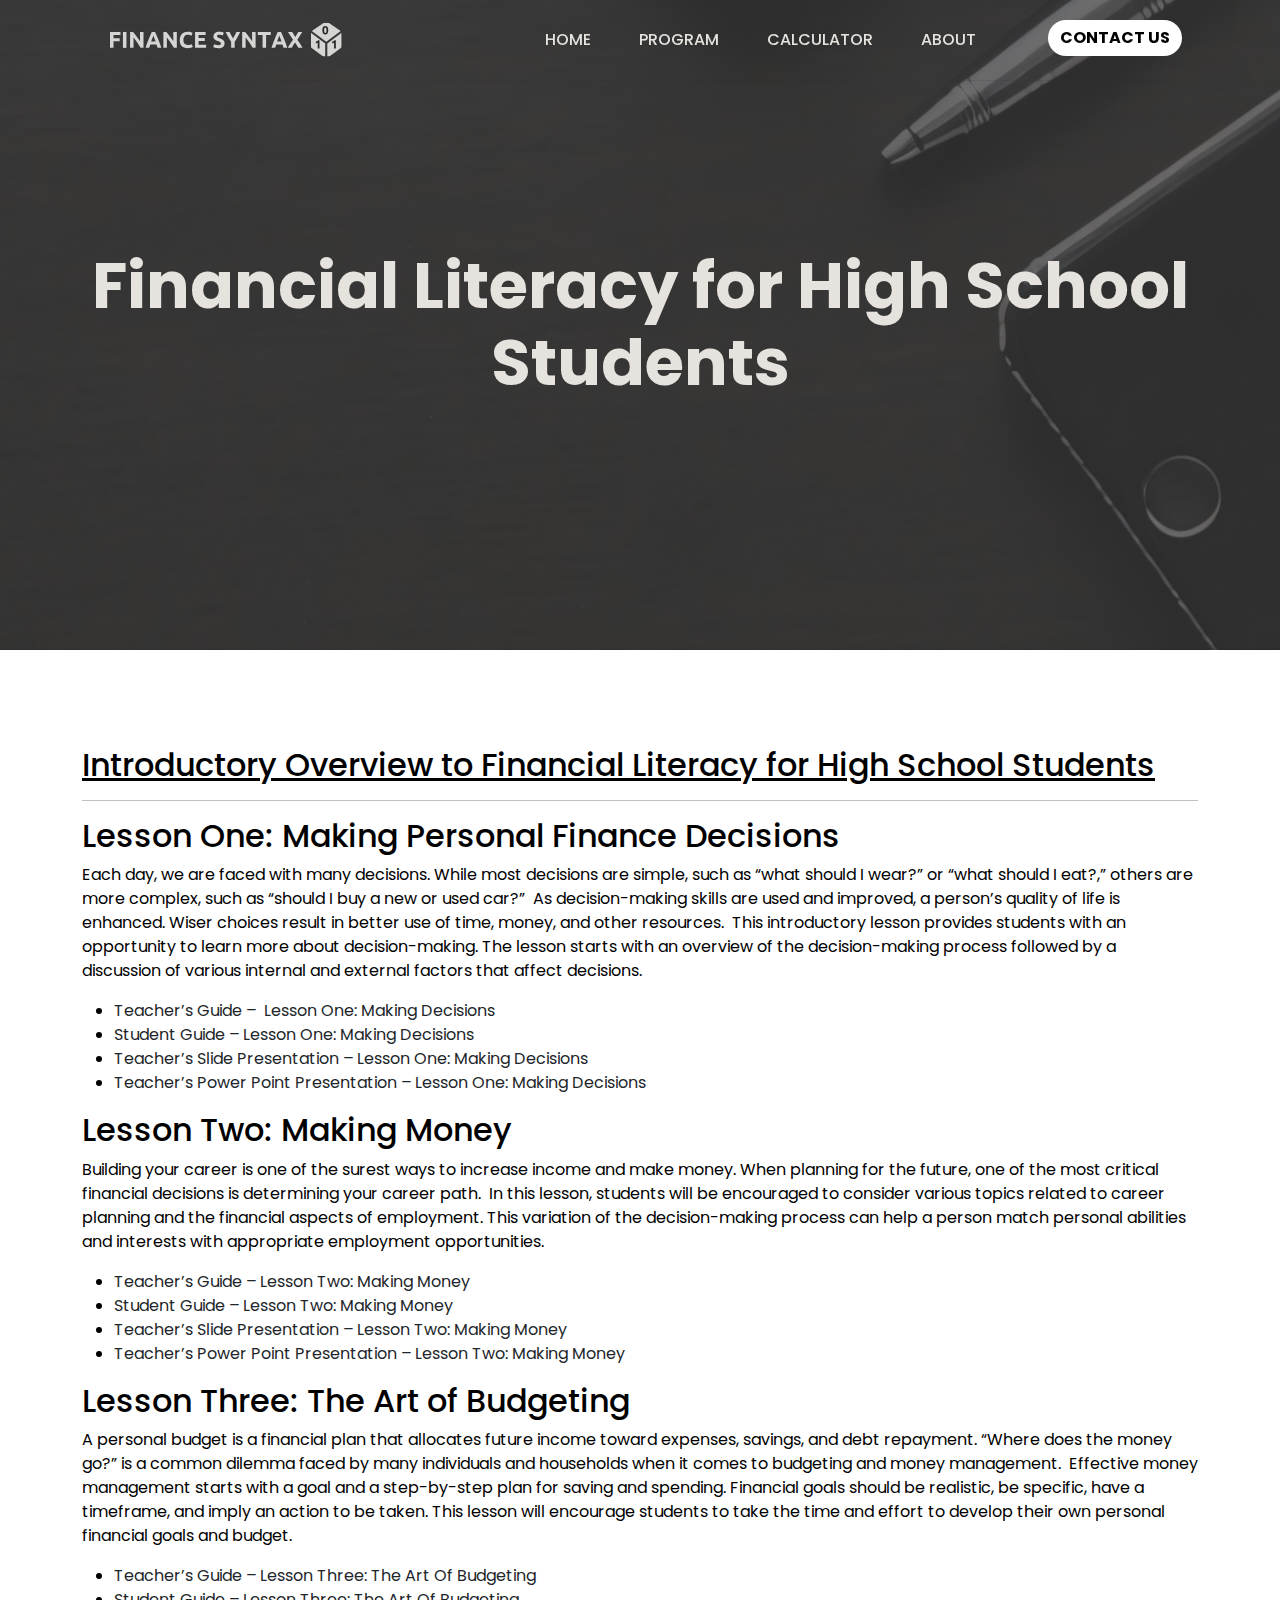
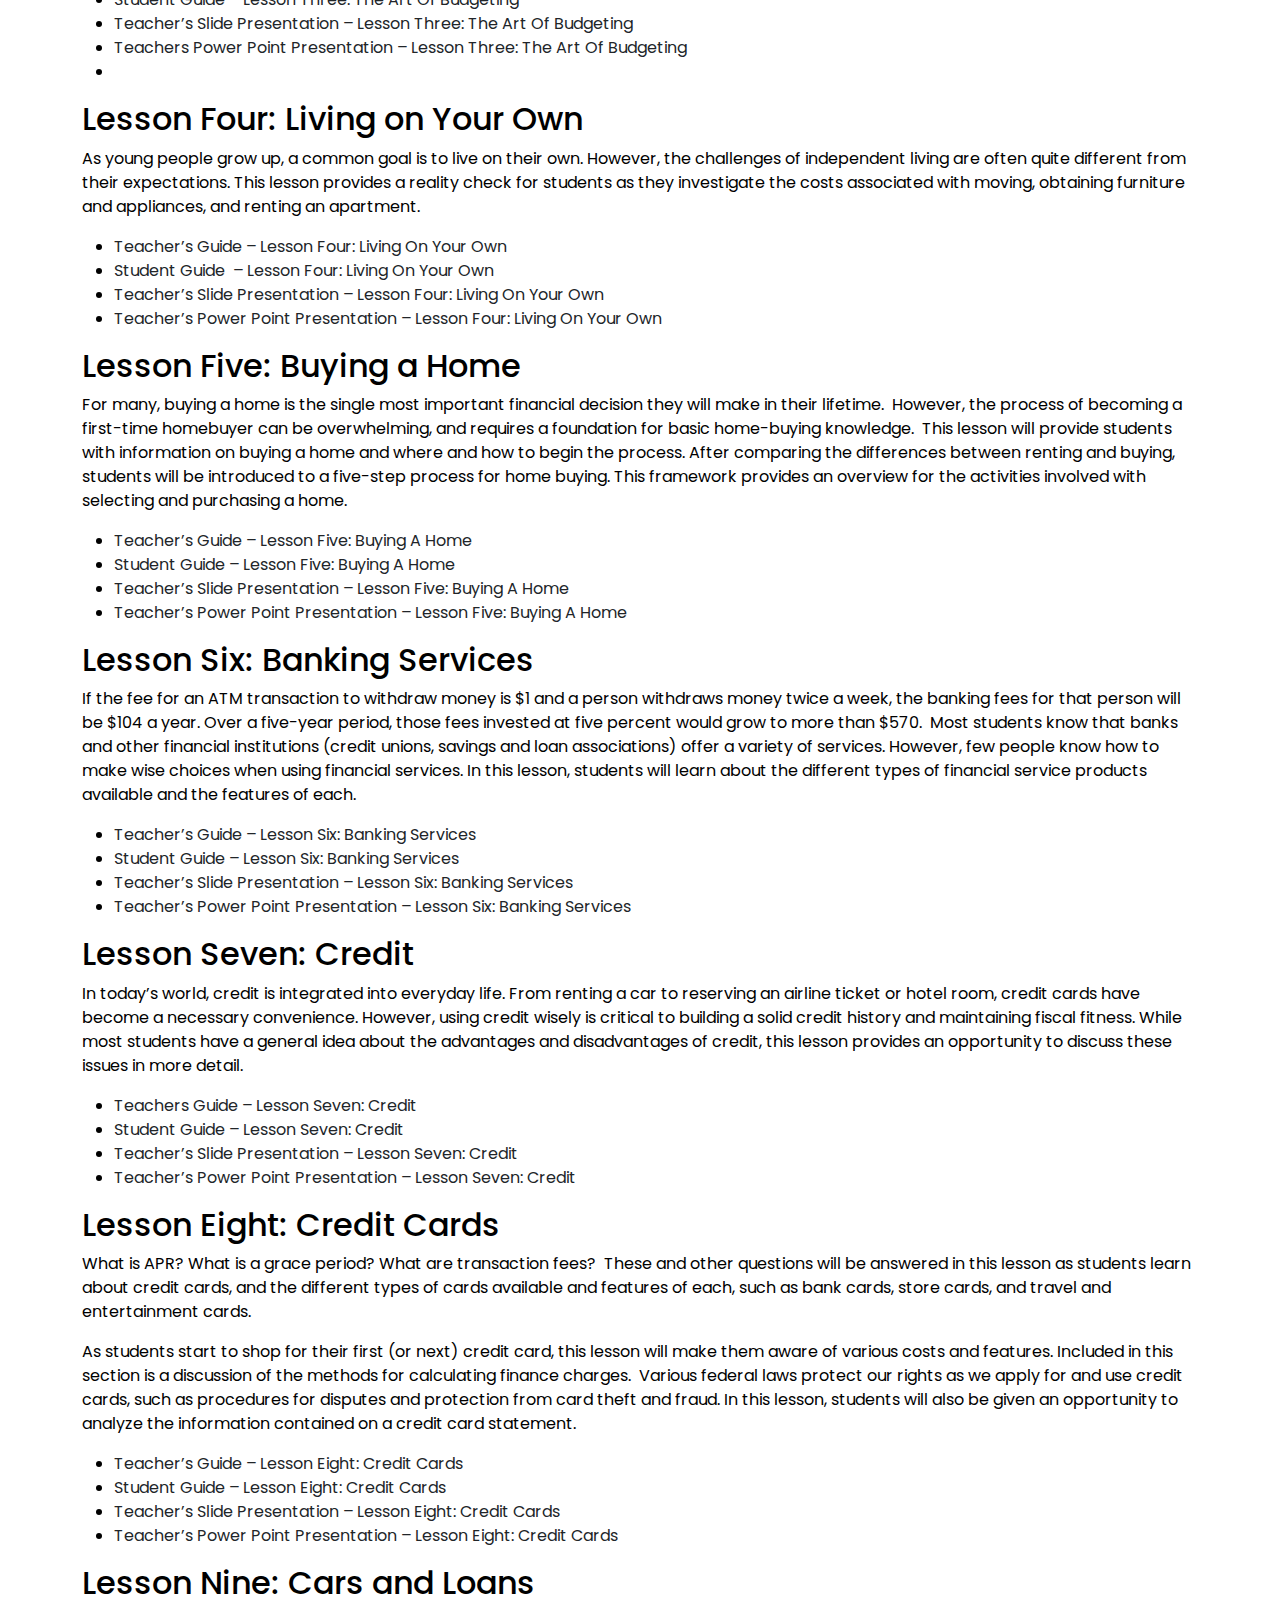
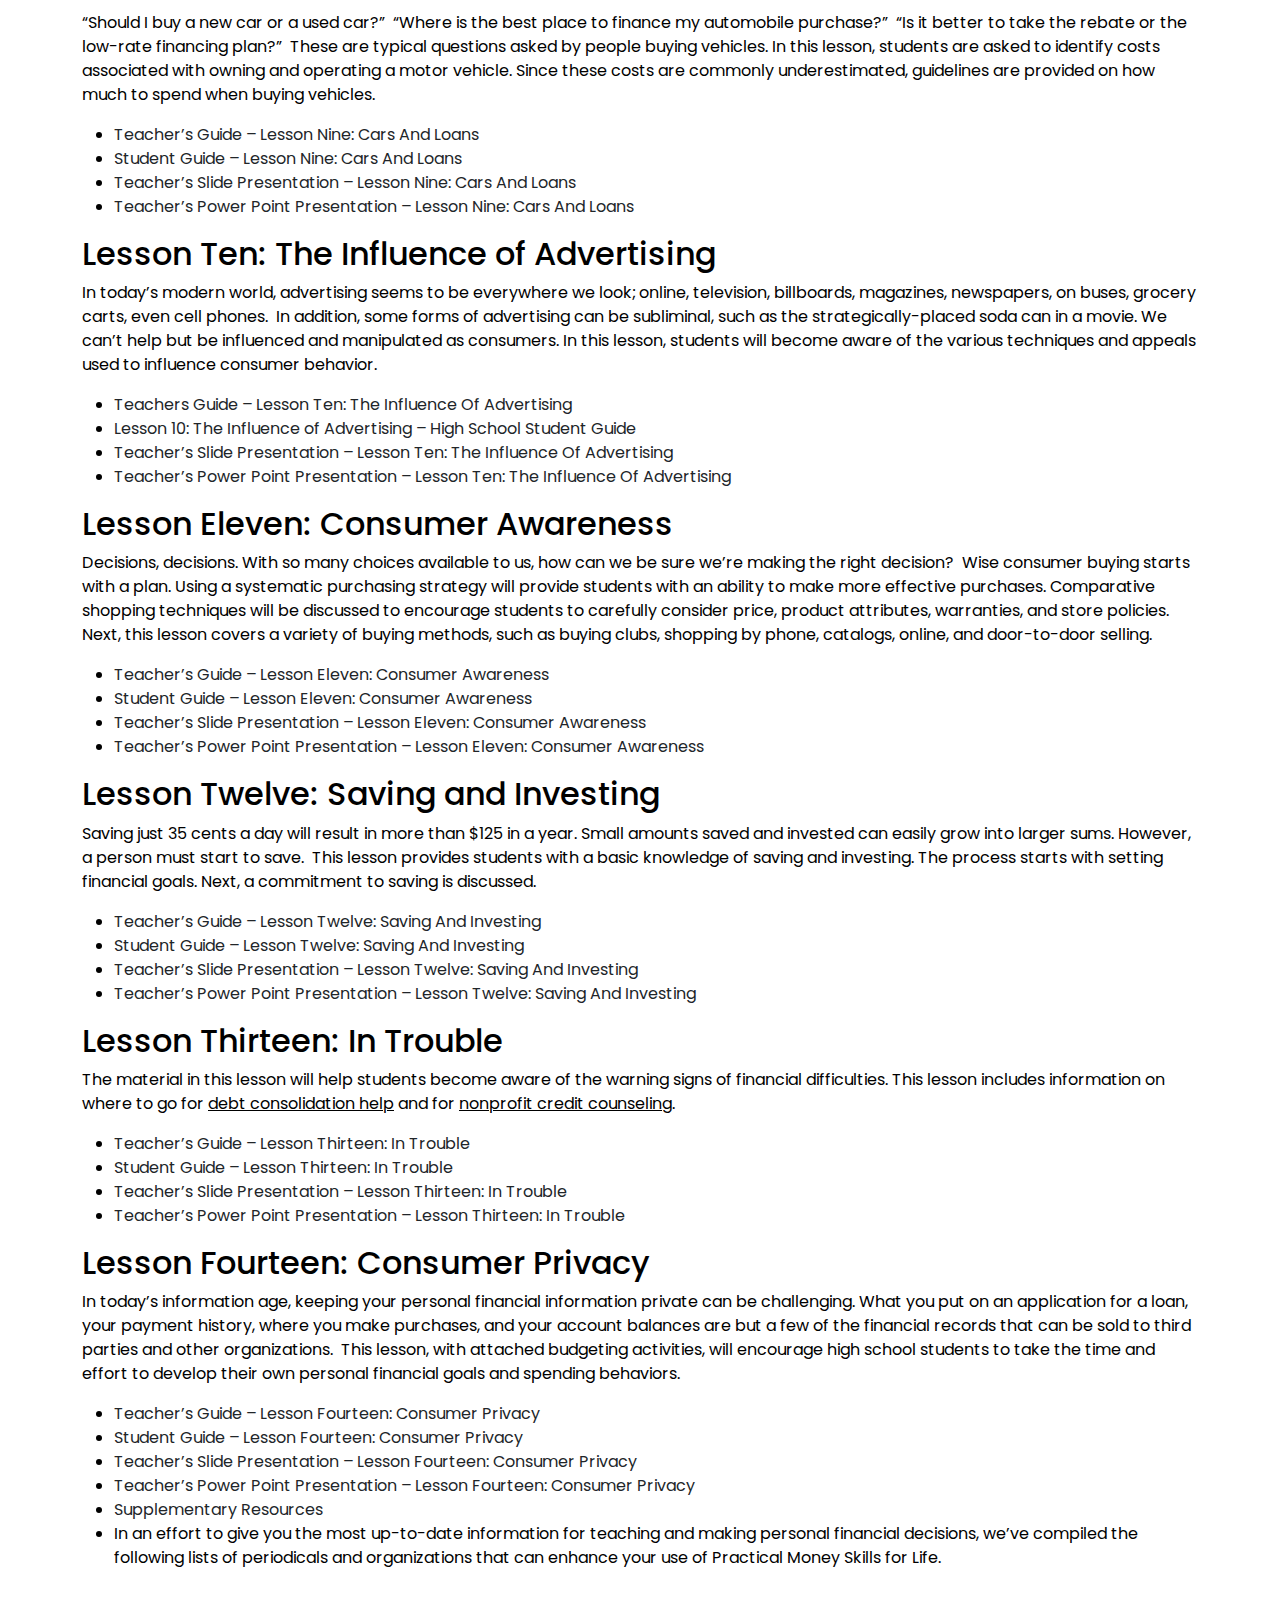
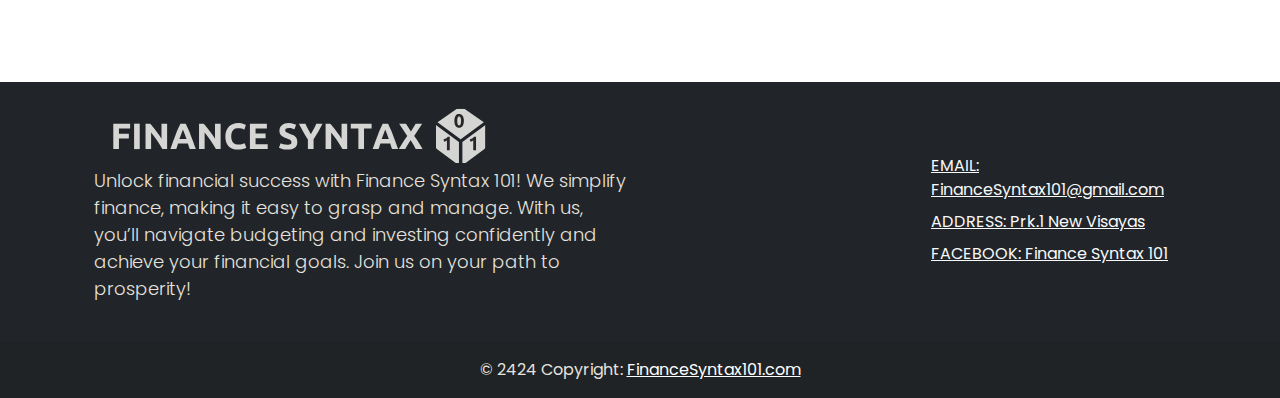
<file: hs.html>
<!DOCTYPE html>
<html lang="en">
  <head>
    <meta charset="utf-8" />
    <meta name="LEARN MOREport" content="width=device-width, initial-scale=1" />
    <link py-3 px-3 fw-medium href="css/bootstrap.min.css" rel="stylesheet" />
    <link py-3 px-3 fw-medium rel="stylesheet" href="Programs.css" />
    <title>Finance Systax 101</title>
  </head>
  <body>
    <!-- NAVBAR  -->
    <nav
      class="navbar navbar-expand-lg navbar-dark -5-strong py-1 fixed-top border-bottom border-1 border-opacity-10 border-dark text-warning-emphasis navbar-nav-scroll"
    >
      <div class="container">
        <a href="#" class="navbar-brand p-3">
          <img class="w-75" src="Pictures/101-logo.svg" alt="" />
        </a>

        <button
          class="navbar-toggler"
          type="button"
          data-bs-toggle="collapse"
          data-bs-target="#navmenu"
        >
          <span span class="navbar-toggler-icon"></span>
        </button>
        <div class="collapse navbar-collapse" id="navmenu">
          <ul class="navbar-nav ms-auto">
            <li class="nav-item px-3">
              <a class="nav-link py-4 fw-medium" href="./index.html">HOME</a>
            </li>
            <li class="nav-item px-3">
              <a class="nav-link py-4 fw-medium" href="./program.html"
                >PROGRAM</a
              >
            </li>
            <li class="nav-item px-3">
              <a class="nav-link py-4 fw-medium" href="./bb.html">CALCULATOR</a>
            </li>
            <li class="nav-item px-3">
              <a class="nav-link py-4 fw-medium" href="./about.html">ABOUT</a>
            </li>
            <li class="nav-item px-3">
              <div id="google_translate_element"></div>
            </li>
            <li class="nav-item">
              <a href="./contactUs.html" class="nav-link py-3 fw-medium px-3"
                ><button
                  type="button"
                  class="buttont nav-btn btn btn-light rounded-5 fw-bolder text-black"
                >
                  CONTACT US
                </button>
              </a>
            </li>
          </ul>
        </div>
      </div>
    </nav>
    <!-- NAVBAR  -->

    <!-- First Section -->
    <div class="container-fluid banner-image opacity-10 text-center">
      <div class="container col-xxl-8 px-3 py-5 pt-5 text-center">
        <h1 class="banner-h1 display-5 fw-bold lh-3 mb-3 mt-5">
          Financial Literacy for High School Students
        </h1>
      </div>
    </div>
    <!-- First Section -->
    <a name="main" id="main" tabindex="-1"
      ><span class="visually-hidden">Main</span></a
    >

    <div class="container-fluid">
      <div class="HS container my-5 py-5">
        <h2>
          <a
            class="arrowed-text"
            title="Introductory Overview to Financial Literacy for High School Students"
            href="https://www.incharge.org/wp-content/uploads/2015/07/Introduction-to-Lesson-Three.pdf"
            >Introductory Overview to Financial Literacy for High School
            Students</a
          >
        </h2>
        <hr />
        <h2>Lesson One: Making Personal Finance Decisions</h2>
        <p style="text-align: left">
          Each day, we are faced with many decisions. While most decisions are
          simple, such as “what should I wear?” or “what should I eat?,” others
          are more complex, such as “should I buy a new or used car?”  As
          decision-making skills are used and improved, a person’s quality of
          life is enhanced. Wiser choices result in better use of time, money,
          and other resources.  This introductory lesson provides students with
          an opportunity to learn more about decision-making. The lesson starts
          with an overview of the decision-making process followed by a
          discussion of various internal and external factors that affect
          decisions.
        </p>
        <ul>
          <li>
            <a
              href="https://www.incharge.org/wp-content/uploads/2020/10/L3TeachersGuide1-Making-Decisions.pdf"
              >Teacher&#8217;s Guide &#8211;  Lesson One: Making Decisions</a
            >
          </li>
          <li style="text-align: left">
            <a
              class="arrowed-text"
              title="Student Guide - Lesson One: Making Decisions"
              href="https://www.incharge.org/wp-content/uploads/2015/07/Student-Guide-Lesson-One1.pdf"
              >Student Guide &#8211; Lesson One: Making Decisions</a
            >
          </li>
          <li style="text-align: left">
            <a
              class="arrowed-text"
              title="Teacher's Slide Presentation - Lesson One: Making Decisions"
              href="https://www.incharge.org/wp-content/uploads/2015/07/Teachers-Slide-Presentation-Lesson-One.pdf"
              >Teacher&#8217;s Slide Presentation &#8211; Lesson One: Making
              Decisions</a
            >
          </li>
          <li style="text-align: left">
            <a
              class="arrowed-text"
              title="Teacher's Power Point Presentation - Lesson One: Making Decisions"
              href="https://www.incharge.org/wp-content/uploads/2015/07/Teachers-Power-Point-Presentation-Lesson-One.ppt"
              >Teacher&#8217;s Power Point Presentation &#8211; Lesson One:
              Making Decisions</a
            >
          </li>
        </ul>
        <h2 style="text-align: left">Lesson Two: Making Money</h2>
        <p style="text-align: left">
          Building your career is one of the surest ways to increase income and
          make money. When planning for the future, one of the most critical
          financial decisions is determining your career path.  In this lesson,
          students will be encouraged to consider various topics related to
          career planning and the financial aspects of employment. This
          variation of the decision-making process can help a person match
          personal abilities and interests with appropriate employment
          opportunities.
        </p>
        <ul>
          <li style="text-align: left">
            <a
              class="arrowed-text"
              title="Teacher's Guide - Lesson Two: Making Money"
              href="https://www.incharge.org/wp-content/uploads/2015/07/Teachers-Guide-Lesson-Two.pdf"
              >Teacher&#8217;s Guide &#8211; Lesson Two: Making Money</a
            >
          </li>
          <li style="text-align: left">
            <a
              class="arrowed-text"
              title="Student Guide - Lesson Two: Making Money"
              href="https://www.incharge.org/wp-content/uploads/2015/07/Student-Guide-Lesson-Two.pdf"
              >Student Guide &#8211; Lesson Two: Making Money</a
            >
          </li>
          <li style="text-align: left">
            <a
              class="arrowed-text"
              title="Teacher's Slide Presentation - Lesson Two: Making Money"
              href="https://www.incharge.org/wp-content/uploads/2015/07/Teachers-Slide-Presentation-Lesson-Two.pdf"
              >Teacher&#8217;s Slide Presentation &#8211; Lesson Two: Making
              Money</a
            >
          </li>
          <li style="text-align: left">
            <a
              class="arrowed-text"
              title="Teacher's Power Point Presentation - Lesson Two: Making Money"
              href="https://www.incharge.org/wp-content/uploads/2015/07/Teachers-Power-Point-Presentation-Lesson-Two.ppt"
              >Teacher&#8217;s Power Point Presentation &#8211; Lesson Two:
              Making Money</a
            >
          </li>
        </ul>
        <h2 style="text-align: left">Lesson Three: The Art of Budgeting</h2>
        <p style="text-align: left">
          A personal budget is a financial plan that allocates future income
          toward expenses, savings, and debt repayment. “Where does the money
          go?” is a common dilemma faced by many individuals and households when
          it comes to budgeting and money management.  Effective money
          management starts with a goal and a step-by-step plan for saving and
          spending. Financial goals should be realistic, be specific, have a
          timeframe, and imply an action to be taken. This lesson will encourage
          students to take the time and effort to develop their own personal
          financial goals and budget.
        </p>
        <ul>
          <li style="text-align: left">
            <a
              class="arrowed-text"
              title="Teacher's Guide - Lesson Three: The Art Of Budgeting"
              href="https://www.incharge.org/wp-content/uploads/2015/07/Teachers-Guide-Lesson-Three1.pdf"
              >Teacher&#8217;s Guide &#8211; Lesson Three: The Art Of
              Budgeting</a
            >
          </li>
          <li style="text-align: left">
            <a
              class="arrowed-text"
              title="Student Guide - Lesson Three: The Art Of Budgeting"
              href="https://www.incharge.org/wp-content/uploads/2015/07/Student-Guide-Lesson-Three1.pdf"
              >Student Guide &#8211; Lesson Three: The Art Of Budgeting</a
            >
          </li>
          <li style="text-align: left">
            <a
              class="arrowed-text"
              title="Teacher's Slide Presentation - Lesson Three: The Art Of Budgeting"
              href="https://www.incharge.org/wp-content/uploads/2015/07/Teachers-Slide-Presentation-Lesson-Three.pdf"
              >Teacher&#8217;s Slide Presentation &#8211; Lesson Three: The Art
              Of Budgeting</a
            >
          </li>
          <li style="text-align: left">
            <a
              class="arrowed-text"
              title="Teachers Power Point Presentation - Lesson Three: The Art Of Budgeting"
              href="https://www.incharge.org/wp-content/uploads/2015/07/Teachers-Power-Point-Presentation-Lesson-Three.ppt"
              >Teachers Power Point Presentation &#8211; Lesson Three: The Art
              Of Budgeting</a
            >
          </li>

          <li></li>
        </ul>

        <h2 style="text-align: left">Lesson Four: Living on Your Own</h2>
        <p style="text-align: left">
          As young people grow up, a common goal is to live on their own.
          However, the challenges of independent living are often quite
          different from their expectations. This lesson provides a reality
          check for students as they investigate the costs associated with
          moving, obtaining furniture and appliances, and renting an apartment.
        </p>
        <ul>
          <li style="text-align: left">
            <a
              class="arrowed-text"
              title="Teacher's Guide - Lesson Four: Living On Your Own"
              href="https://www.incharge.org/wp-content/uploads/2015/09/Lesson-4-Teacher-Guide-High-School.pdf"
              >Teacher&#8217;s Guide &#8211; Lesson Four: Living On Your Own</a
            >
          </li>
          <li style="text-align: left">
            <a
              class="arrowed-text"
              title="Student Guide  - Lesson Four: Living On Your Own"
              href="https://www.incharge.org/wp-content/uploads/2015/09/Lesson-4-Student-Guide-High-School.pdf"
              >Student Guide  &#8211; Lesson Four: Living On Your Own</a
            >
          </li>
          <li style="text-align: left">
            <a
              class="arrowed-text"
              title="Teacher's Slide Presentation - Lesson Four: Living On Your Own"
              href="https://www.incharge.org/wp-content/uploads/2015/07/Teachers-Slide-Presentation-Lesson-Four.pdf"
              >Teacher&#8217;s Slide Presentation &#8211; Lesson Four: Living On
              Your Own</a
            >
          </li>
          <li style="text-align: left">
            <a
              class="arrowed-text"
              title="Teacher's Power Point Presentation - Lesson Four: Living On Your Own"
              href="https://www.incharge.org/wp-content/uploads/2015/07/Teachers-Power-Point-Presentation-Lesson-Four.ppt"
              >Teacher&#8217;s Power Point Presentation &#8211; Lesson Four:
              Living On Your Own</a
            >
          </li>
        </ul>
        <h2 style="text-align: left">Lesson Five: Buying a Home</h2>
        <p style="text-align: left">
          For many, buying a home is the single most important financial
          decision they will make in their lifetime.  However, the process of
          becoming a first-time homebuyer can be overwhelming, and requires a
          foundation for basic home-buying knowledge.  This lesson will provide
          students with information on buying a home and where and how to begin
          the process. After comparing the differences between renting and
          buying, students will be introduced to a five-step process for home
          buying. This framework provides an overview for the activities
          involved with selecting and purchasing a home.
        </p>
        <ul>
          <li style="text-align: left">
            <a
              class="arrowed-text"
              title="Teacher's Guide - Lesson Five: Buying A Home"
              href="https://www.incharge.org/wp-content/uploads/2015/07/Teachers-Guide-Lesson-Five.pdf"
              >Teacher&#8217;s Guide &#8211; Lesson Five: Buying A Home</a
            >
          </li>
          <li style="text-align: left">
            <a
              class="arrowed-text"
              title="Student Guide - Lesson Five: Buying A Home"
              href="https://www.incharge.org/wp-content/uploads/2015/07/Student-Guide-Lesson-Five.pdf"
              >Student Guide &#8211; Lesson Five: Buying A Home</a
            >
          </li>
          <li style="text-align: left">
            <a
              class="arrowed-text"
              title="Teacher's Slide Presentation - Lesson Five: Buying A Home"
              href="https://www.incharge.org/wp-content/uploads/2015/07/Teachers-Slide-Presentation-Lesson-Five.pdf"
              >Teacher&#8217;s Slide Presentation &#8211; Lesson Five: Buying A
              Home</a
            >
          </li>
          <li style="text-align: left">
            <a
              class="arrowed-text"
              title="Teacher's Power Point Presentation - Lesson Five: Buying A Home"
              href="https://www.incharge.org/wp-content/uploads/2015/07/Teachers-Power-Point-Presentation-Lesson-Five.ppt"
              >Teacher&#8217;s Power Point Presentation &#8211; Lesson Five:
              Buying A Home</a
            >
          </li>
        </ul>
        <h2 style="text-align: left">Lesson Six: Banking Services</h2>
        <p style="text-align: left">
          If the fee for an ATM transaction to withdraw money is $1 and a person
          withdraws money twice a week, the banking fees for that person will be
          $104 a year. Over a five-year period, those fees invested at five
          percent would grow to more than $570.  Most students know that banks
          and other financial institutions (credit unions, savings and loan
          associations) offer a variety of services. However, few people know
          how to make wise choices when using financial services. In this
          lesson, students will learn about the different types of financial
          service products available and the features of each.
        </p>
        <ul>
          <li style="text-align: left">
            <a
              class="arrowed-text"
              title="Teacher's Guide - Lesson Six: Banking Services"
              href="https://www.incharge.org/wp-content/uploads/2015/07/Teachers-Guide-Lesson-Six.pdf"
              >Teacher&#8217;s Guide &#8211; Lesson Six: Banking Services</a
            >
          </li>
          <li style="text-align: left">
            <a
              class="arrowed-text"
              title="Student Guide - Lesson Six: Banking Services"
              href="https://www.incharge.org/wp-content/uploads/2015/07/Student-Guide-Lesson-Six.pdf"
              >Student Guide &#8211; Lesson Six: Banking Services</a
            >
          </li>
          <li style="text-align: left">
            <a
              class="arrowed-text"
              title="Teacher's Slide Presentation - Lesson Six: Banking Services"
              href="https://www.incharge.org/wp-content/uploads/2015/07/Teachers-Slide-Presentation-Lesson-Six.pdf"
              >Teacher&#8217;s Slide Presentation &#8211; Lesson Six: Banking
              Services</a
            >
          </li>
          <li style="text-align: left">
            <a
              class="arrowed-text"
              title="Teacher's Power Point Presentation - Lesson Six: Banking Services"
              href="https://www.incharge.org/wp-content/uploads/2015/07/Teachers-Power-Point-Presentation-Lesson-Six.ppt"
              >Teacher&#8217;s Power Point Presentation &#8211; Lesson Six:
              Banking Services</a
            >
          </li>
        </ul>
        <h2 style="text-align: left">Lesson Seven: Credit</h2>
        <p style="text-align: left">
          In today&#8217;s world, credit is integrated into everyday life. From
          renting a car to reserving an airline ticket or hotel room, credit
          cards have become a necessary convenience. However, using credit
          wisely is critical to building a solid credit history and maintaining
          fiscal fitness. While most students have a general idea about the
          advantages and disadvantages of credit, this lesson provides an
          opportunity to discuss these issues in more detail.
        </p>
        <ul>
          <li style="text-align: left">
            <a
              class="arrowed-text"
              title="Teachers Guide - Lesson Seven: Credit"
              href="https://www.incharge.org/wp-content/uploads/2015/07/Teachers-Guide-Lesson-Seven.pdf"
              >Teachers Guide &#8211; Lesson Seven: Credit</a
            >
          </li>
          <li style="text-align: left">
            <a
              class="arrowed-text"
              title="Student Guide - Lesson Seven: Credit"
              href="https://www.incharge.org/wp-content/uploads/2015/07/Student-Guide-Lesson-Seven.pdf"
              >Student Guide &#8211; Lesson Seven: Credit</a
            >
          </li>
          <li style="text-align: left">
            <a
              class="arrowed-text"
              title="Teacher's Slide Presentation - Lesson Seven: Credit"
              href="https://www.incharge.org/wp-content/uploads/2015/07/Teachers-Slide-Presentation-Lesson-Seven.pdf"
              >Teacher&#8217;s Slide Presentation &#8211; Lesson Seven:
              Credit</a
            >
          </li>
          <li style="text-align: left">
            <a
              class="arrowed-text"
              title="Teacher's Power Point Presentation - Lesson Seven: Credit"
              href="https://www.incharge.org/wp-content/uploads/2015/07/Teachers-Power-Point-Presentation-Lesson-Seven.ppt"
              >Teacher&#8217;s Power Point Presentation &#8211; Lesson Seven:
              Credit</a
            >
          </li>
        </ul>
        <h2 style="text-align: left">Lesson Eight: Credit Cards</h2>
        <p style="text-align: left">
          What is APR? What is a grace period? What are transaction fees?  These
          and other questions will be answered in this lesson as students learn
          about credit cards, and the different types of cards available and
          features of each, such as bank cards, store cards, and travel and
          entertainment cards.
        </p>
        <p style="text-align: left">
          As students start to shop for their first (or next) credit card, this
          lesson will make them aware of various costs and features. Included in
          this section is a discussion of the methods for calculating finance
          charges.  Various federal laws protect our rights as we apply for and
          use credit cards, such as procedures for disputes and protection from
          card theft and fraud. In this lesson, students will also be given an
          opportunity to analyze the information contained on a credit card
          statement.
        </p>
        <ul>
          <li style="text-align: left">
            <a
              class="arrowed-text"
              title="Teacher's Guide - Lesson Eight: Credit Cards"
              href="https://www.incharge.org/wp-content/uploads/2015/07/Teachers-Guide-Lesson-Eight.pdf"
              >Teacher&#8217;s Guide &#8211; Lesson Eight: Credit Cards</a
            >
          </li>
          <li style="text-align: left">
            <a
              class="arrowed-text"
              title="Student Guide - Lesson Eight: Credit Cards"
              href="https://www.incharge.org/wp-content/uploads/2015/07/Student-Guide-Lesson-Eight.pdf"
              >Student Guide &#8211; Lesson Eight: Credit Cards</a
            >
          </li>
          <li style="text-align: left">
            <a
              class="arrowed-text"
              title="Teacher's Slide Presentation - Lesson Eight: Credit Cards"
              href="https://www.incharge.org/wp-content/uploads/2015/07/Teachers-Slide-Presentation-Lesson-Eight.pdf"
              >Teacher&#8217;s Slide Presentation &#8211; Lesson Eight: Credit
              Cards</a
            >
          </li>
          <li style="text-align: left">
            <a
              class="arrowed-text"
              title="Teacher's Power Point Presentation - Lesson Eight: Credit Cards"
              href="https://www.incharge.org/wp-content/uploads/2015/07/Teachers-Power-Point-Presentation-Lesson-Eight.ppt"
              >Teacher&#8217;s Power Point Presentation &#8211; Lesson Eight:
              Credit Cards</a
            >
          </li>
        </ul>
        <h2 style="text-align: left">Lesson Nine: Cars and Loans</h2>
        <p style="text-align: left">
          “Should I buy a new car or a used car?”  “Where is the best place to
          finance my automobile purchase?”  “Is it better to take the rebate or
          the low-rate financing plan?”  These are typical questions asked by
          people buying vehicles. In this lesson, students are asked to identify
          costs associated with owning and operating a motor vehicle. Since
          these costs are commonly underestimated, guidelines are provided on
          how much to spend when buying vehicles.
        </p>
        <ul>
          <li style="text-align: left">
            <a
              class="arrowed-text"
              title="Teacher's Guide - Lesson Nine: Cars And Loans"
              href="https://www.incharge.org/wp-content/uploads/2015/07/Teachers-Guide-Lesson-Nine.pdf"
              >Teacher&#8217;s Guide &#8211; Lesson Nine: Cars And Loans</a
            >
          </li>
          <li style="text-align: left">
            <a
              class="arrowed-text"
              title="Student Guide - Lesson Nine: Cars And Loans"
              href="https://www.incharge.org/wp-content/uploads/2015/07/Student-Guide-Lesson-Nine.pdf"
              >Student Guide &#8211; Lesson Nine: Cars And Loans</a
            >
          </li>
          <li style="text-align: left">
            <a
              class="arrowed-text"
              title="Teacher's Slide Presentation - Lesson Nine: Cars And Loans"
              href="https://www.incharge.org/wp-content/uploads/2015/07/Teachers-Slide-Presenation-Lesson-Nine.pdf"
              >Teacher&#8217;s Slide Presentation &#8211; Lesson Nine: Cars And
              Loans</a
            >
          </li>
          <li style="text-align: left">
            <a
              class="arrowed-text"
              title="Teacher's Power Point Presentation - Lesson Nine: Cars And Loans"
              href="https://www.incharge.org/wp-content/uploads/2015/07/Teachers-Power-Point-Presentation-Lesson-Nine.ppt"
              >Teacher&#8217;s Power Point Presentation &#8211; Lesson Nine:
              Cars And Loans</a
            >
          </li>
        </ul>
        <h2 style="text-align: left">
          Lesson Ten: The Influence of Advertising
        </h2>
        <p style="text-align: left">
          In today&#8217;s modern world, advertising seems to be everywhere we
          look; online, television, billboards, magazines, newspapers, on buses,
          grocery carts, even cell phones.  In addition, some forms of
          advertising can be subliminal, such as the strategically-placed soda
          can in a movie. We can&#8217;t help but be influenced and manipulated
          as consumers. In this lesson, students will become aware of the
          various techniques and appeals used to influence consumer behavior.
        </p>
        <ul>
          <li style="text-align: left">
            <a
              class="arrowed-text"
              title="Teachers Guide - Lesson Ten: The Influence Of Advertising"
              href="https://www.incharge.org/wp-content/uploads/2015/07/Teachers-Guide-Lesson-Ten.pdf"
              >Teachers Guide &#8211; Lesson Ten: The Influence Of
              Advertising</a
            >
          </li>
          <li style="text-align: left">
            <a
              class="arrowed-text"
              title="Teacher's Slide Presentation - Lesson Ten: The Influence Of Advertising"
              href="https://www.incharge.org/wp-content/uploads/2015/07/Teachers-Slide-Presentation-Lesson-Ten.pdf"
            ></a
            ><a
              href="https://www.incharge.org/wp-content/uploads/2015/07/Student-Guide-Lesson-Ten.pdf"
              >Lesson 10: The Influence of Advertising &#8211; High School
              Student Guide</a
            >
          </li>
          <li style="text-align: left">
            <a
              class="arrowed-text"
              title="Teacher's Slide Presentation - Lesson Ten: The Influence Of Advertising"
              href="https://www.incharge.org/wp-content/uploads/2015/07/Teachers-Slide-Presentation-Lesson-Ten.pdf"
              >Teacher&#8217;s Slide Presentation &#8211; Lesson Ten: The
              Influence Of Advertising</a
            >
          </li>
          <li style="text-align: left">
            <a
              class="arrowed-text"
              title="Teacher's Power Point Presentation - Lesson Ten: The Influence Of Advertising"
              href="https://www.incharge.org/wp-content/uploads/2015/07/Teachers-Power-Point-Presentation-Lesson-Ten.ppt"
              >Teacher&#8217;s Power Point Presentation &#8211; Lesson Ten: The
              Influence Of Advertising</a
            >
          </li>
        </ul>
        <h2 style="text-align: left">Lesson Eleven: Consumer Awareness</h2>
        <p style="text-align: left">
          Decisions, decisions. With so many choices available to us, how can we
          be sure we&#8217;re making the right decision?  Wise consumer buying
          starts with a plan. Using a systematic purchasing strategy will
          provide students with an ability to make more effective purchases.
          Comparative shopping techniques will be discussed to encourage
          students to carefully consider price, product attributes, warranties,
          and store policies. Next, this lesson covers a variety of buying
          methods, such as buying clubs, shopping by phone, catalogs, online,
          and door-to-door selling.
        </p>
        <ul>
          <li style="text-align: left">
            <a
              class="arrowed-text"
              title="Teacher's Guide - Lesson Eleven: Consumer Awareness"
              href="https://www.incharge.org/wp-content/uploads/2015/07/Teachers-Guide-Lesson-Eleven.pdf"
              >Teacher&#8217;s Guide &#8211; Lesson Eleven: Consumer
              Awareness</a
            >
          </li>
          <li style="text-align: left">
            <a
              class="arrowed-text"
              title="Student Guide - Lesson Eleven: Consumer Awareness"
              href="https://www.incharge.org/wp-content/uploads/2015/07/Student-Guide-Lesson-Eleven.pdf"
              >Student Guide &#8211; Lesson Eleven: Consumer Awareness</a
            >
          </li>
          <li style="text-align: left">
            <a
              class="arrowed-text"
              title="Teacher's Slide Presentation - Lesson Eleven: Consumer Awareness"
              href="https://www.incharge.org/wp-content/uploads/2015/07/Teachers-Slide-Presentation-Lesson-Eleven.pdf"
              >Teacher&#8217;s Slide Presentation &#8211; Lesson Eleven:
              Consumer Awareness</a
            >
          </li>
          <li style="text-align: left">
            <a
              class="arrowed-text"
              title="Teacher's Power Point Presentation - Lesson Eleven: Consumer Awareness"
              href="https://www.incharge.org/wp-content/uploads/2015/07/Teachers-Power-Point-Presentation-Lesson-Eleven.ppt"
              >Teacher&#8217;s Power Point Presentation &#8211; Lesson Eleven:
              Consumer Awareness</a
            >
          </li>
        </ul>
        <h2 style="text-align: left">Lesson Twelve: Saving and Investing</h2>
        <p style="text-align: left">
          Saving just 35 cents a day will result in more than $125 in a year.
          Small amounts saved and invested can easily grow into larger sums.
          However, a person must start to save.  This lesson provides students
          with a basic knowledge of saving and investing. The process starts
          with setting financial goals. Next, a commitment to saving is
          discussed.
        </p>
        <ul>
          <li style="text-align: left">
            <a
              class="arrowed-text"
              title="Teacher's Guide - Lesson Twelve: Saving And Investing"
              href="https://www.incharge.org/wp-content/uploads/2015/07/Teachers-Guide-Lesson-Twelve.pdf"
              >Teacher&#8217;s Guide &#8211; Lesson Twelve: Saving And
              Investing</a
            >
          </li>
          <li style="text-align: left">
            <a
              class="arrowed-text"
              title="Student Guide - Lesson Twelve: Saving And Investing"
              href="https://www.incharge.org/wp-content/uploads/2015/07/Student-Guide-Lesson-Twelve.pdf"
              >Student Guide &#8211; Lesson Twelve: Saving And Investing</a
            >
          </li>
          <li style="text-align: left">
            <a
              class="arrowed-text"
              title="Teacher's Slide Presentation - Lesson Twelve: Saving And Investing"
              href="https://www.incharge.org/wp-content/uploads/2015/07/Teachers-Slide-Presentation-Lesson-Twelve.pdf"
              >Teacher&#8217;s Slide Presentation &#8211; Lesson Twelve: Saving
              And Investing</a
            >
          </li>
          <li style="text-align: left">
            <a
              class="arrowed-text"
              title="Teacher's Power Point Presentation - Lesson Twelve: Saving And Investing"
              href="https://www.incharge.org/wp-content/uploads/2015/07/Teachers-Power-Point-Presentation-Lesson-Twelve.ppt"
              >Teacher&#8217;s Power Point Presentation &#8211; Lesson Twelve:
              Saving And Investing</a
            >
          </li>
        </ul>
        <h2 style="text-align: left">Lesson Thirteen: In Trouble</h2>
        <p style="text-align: left">
          The material in this lesson will help students become aware of the
          warning signs of financial difficulties. This lesson includes
          information on where to go for
          <a href="https://www.incharge.org/debt-relief/debt-consolidation/"
            >debt consolidation help</a
          >
          and for
          <a href="https://www.incharge.org/debt-relief/credit-counseling/"
            >nonprofit credit counseling</a
          >.
        </p>
        <ul>
          <li style="text-align: left">
            <a
              class="arrowed-text"
              title="Teacher's Guide - Lesson Thirteen: In Trouble"
              href="https://www.incharge.org/wp-content/uploads/2015/07/Teachers-Guide-Lesson-Thirteen.pdf"
              >Teacher&#8217;s Guide &#8211; Lesson Thirteen: In Trouble</a
            >
          </li>
          <li style="text-align: left">
            <a
              class="arrowed-text"
              title="Student Guide - Lesson Thirteen: In Trouble"
              href="https://www.incharge.org/wp-content/uploads/2015/07/Student-Guide-Lesson-Thirteen.pdf"
              >Student Guide &#8211; Lesson Thirteen: In Trouble</a
            >
          </li>
          <li style="text-align: left">
            <a
              class="arrowed-text"
              title="Teacher's Slide Presentation - Lesson Thirteen: In Trouble"
              href="https://www.incharge.org/wp-content/uploads/2015/07/Teachers-Slide-Presentation-Lesson-Thirteen.pdf"
              >Teacher&#8217;s Slide Presentation &#8211; Lesson Thirteen: In
              Trouble</a
            >
          </li>
          <li style="text-align: left">
            <a
              class="arrowed-text"
              title="Teacher's Power Point Presentation - Lesson Thirteen: In Trouble"
              href="https://www.incharge.org/wp-content/uploads/2015/07/Teachers-Power-Point-Presentation-Lesson-Thirteen.ppt"
              >Teacher&#8217;s Power Point Presentation &#8211; Lesson Thirteen:
              In Trouble</a
            >
          </li>
        </ul>
        <h2 style="text-align: left">Lesson Fourteen: Consumer Privacy</h2>
        <p style="text-align: left">
          In today&#8217;s information age, keeping your personal financial
          information private can be challenging. What you put on an application
          for a loan, your payment history, where you make purchases, and your
          account balances are but a few of the financial records that can be
          sold to third parties and other organizations.  This lesson, with
          attached budgeting activities, will encourage high school students to
          take the time and effort to develop their own personal financial goals
          and spending behaviors.
        </p>
        <ul>
          <li style="text-align: left">
            <a
              class="arrowed-text"
              title="Teacher's Guide - Lesson Fourteen: Consumer Privacy"
              href="https://www.incharge.org/wp-content/uploads/2015/07/Teachers-Guide-Lesson-Fourteen.pdf"
              >Teacher&#8217;s Guide &#8211; Lesson Fourteen: Consumer
              Privacy</a
            >
          </li>
          <li style="text-align: left">
            <a
              class="arrowed-text"
              title="Student Guide - Lesson Fourteen: Consumer Privacy"
              href="https://www.incharge.org/wp-content/uploads/2015/07/Student-Guide-Lesson-Fourteen.pdf"
              >Student Guide &#8211; Lesson Fourteen: Consumer Privacy</a
            >
          </li>
          <li style="text-align: left">
            <a
              class="arrowed-text"
              title="Teacher's Slide Presentation - Lesson Fourteen: Consumer Privacy"
              href="https://www.incharge.org/wp-content/uploads/2015/07/Teachers-Slide-Presentation-Lesson-Fourteen.pdf"
              >Teacher&#8217;s Slide Presentation &#8211; Lesson Fourteen:
              Consumer Privacy</a
            >
          </li>
          <li style="text-align: left">
            <a
              class="arrowed-text"
              title="Teacher's Power Point Presentation - Lesson Fourteen: Consumer Privacy"
              href="https://www.incharge.org/wp-content/uploads/2015/07/Teachers-Power-Point-Presentation-Lesson-Fourteen.ppt"
              >Teacher&#8217;s Power Point Presentation &#8211; Lesson Fourteen:
              Consumer Privacy</a
            >
          </li>
          <li>
            <a
              title="Supplementary Resources"
              href="https://www.incharge.org/wp-content/uploads/2015/07/Supplementary-Resources.pdf"
              >Supplementary Resources</a
            >
          </li>
          <li style="text-align: left">
            In an effort to give you the most up-to-date information for
            teaching and making personal financial decisions, we’ve compiled the
            following lists of periodicals and organizations that can enhance
            your use of Practical Money Skills for Life.
          </li>
        </ul>
      </div>
    </div>

    <!--Footer Section-->
    <section class="bg-dark">
      <!-- Footer -->
      <footer class="text-center text-md-start">
        <!-- Grid container -->
        <div class="container p-4">
          <!--Grid row-->
          <div class="row">
            <!--Grid column-->
            <div class="col-lg-6 col-md-12 mb-4 mb-md-0">
              <img
                style="width: 400px"
                class="col-12"
                src="Pictures/101-logo.svg"
              />
              <p class="lead fs-5" style="font-size: 18px !important">
                Unlock financial success with Finance Syntax 101! We simplify
                finance, making it easy to grasp and manage. With us, you’ll
                navigate budgeting and investing confidently and achieve your
                financial goals. Join us on your path to prosperity!
              </p>
            </div>
            <!--Grid column-->

            <!--Grid column-->
            <div class="col-lg-3 col-md-6 mb-4 mb-md-0">
              <!-- <h5 class="text-uppercase">Links</h5>

              <ul class="list-unstyled mb-0">
                <li>
                  <a href="#!" class="text-body">Link 1</a>
                </li>
                <li>
                  <a href="#!" class="text-body">Link 2</a>
                </li>
                <li>
                  <a href="#!" class="text-body">Link 3</a>
                </li>
                <li>
                  <a href="#!" class="text-body">Link 4</a>
                </li>
              </ul> -->
            </div>
            <!--Grid column-->

            <!--Grid column-->
            <div class="col-lg-3 col-md-6 mb-4 mb-md-0">
              <h5 class="text-uppercase mb-0"></h5>

              <ul class="list-unstyled">
                <li class="mt-5">
                  <a href="#!" class="text-light"
                    >EMAIL: FinanceSyntax101@gmail.com</a
                  >
                </li>
                <li class="mt-2">
                  <a href="#!" class="text-light">ADDRESS: Prk.1 New Visayas</a>
                </li>
                <li class="mt-2">
                  <a href="#!" class="text-light"
                    >FACEBOOK: Finance Syntax 101</a
                  >
                </li>
                <li class="mt-2">
                  <a href="#!" class="text-body">Link 4</a>
                </li>
              </ul>
            </div>
            <!--Grid column-->
          </div>
          <!--Grid row-->
        </div>
        <!-- Grid container -->

        <!-- Copyright -->
        <div
          class="text-center p-3"
          style="background-color: rgba(0, 0, 0, 0.05)"
        >
          © 2424 Copyright:
          <a class="text-white" href="https://FinanceSyntax101.com/"
            >FinanceSyntax101.com</a
          >
        </div>
        <!-- Copyright -->
      </footer>
      <!-- Footer -->
    </section>
    <!--Footer Section-->

    <script>
      const navE1 = document.querySelector(".navbar");
      window.addEventListener("scroll", () => {
        if (window.scrollY >= 56) {
          navE1.classList.add("navbar-scrolled");
        } else if (window.scrollY < 56) {
          navE1.classList.remove("navbar-scrolled");
        }
      });
    </script>
    <script src="js/bootstrap.bundle.min.js"></script>
  </body>
</html>
</file>
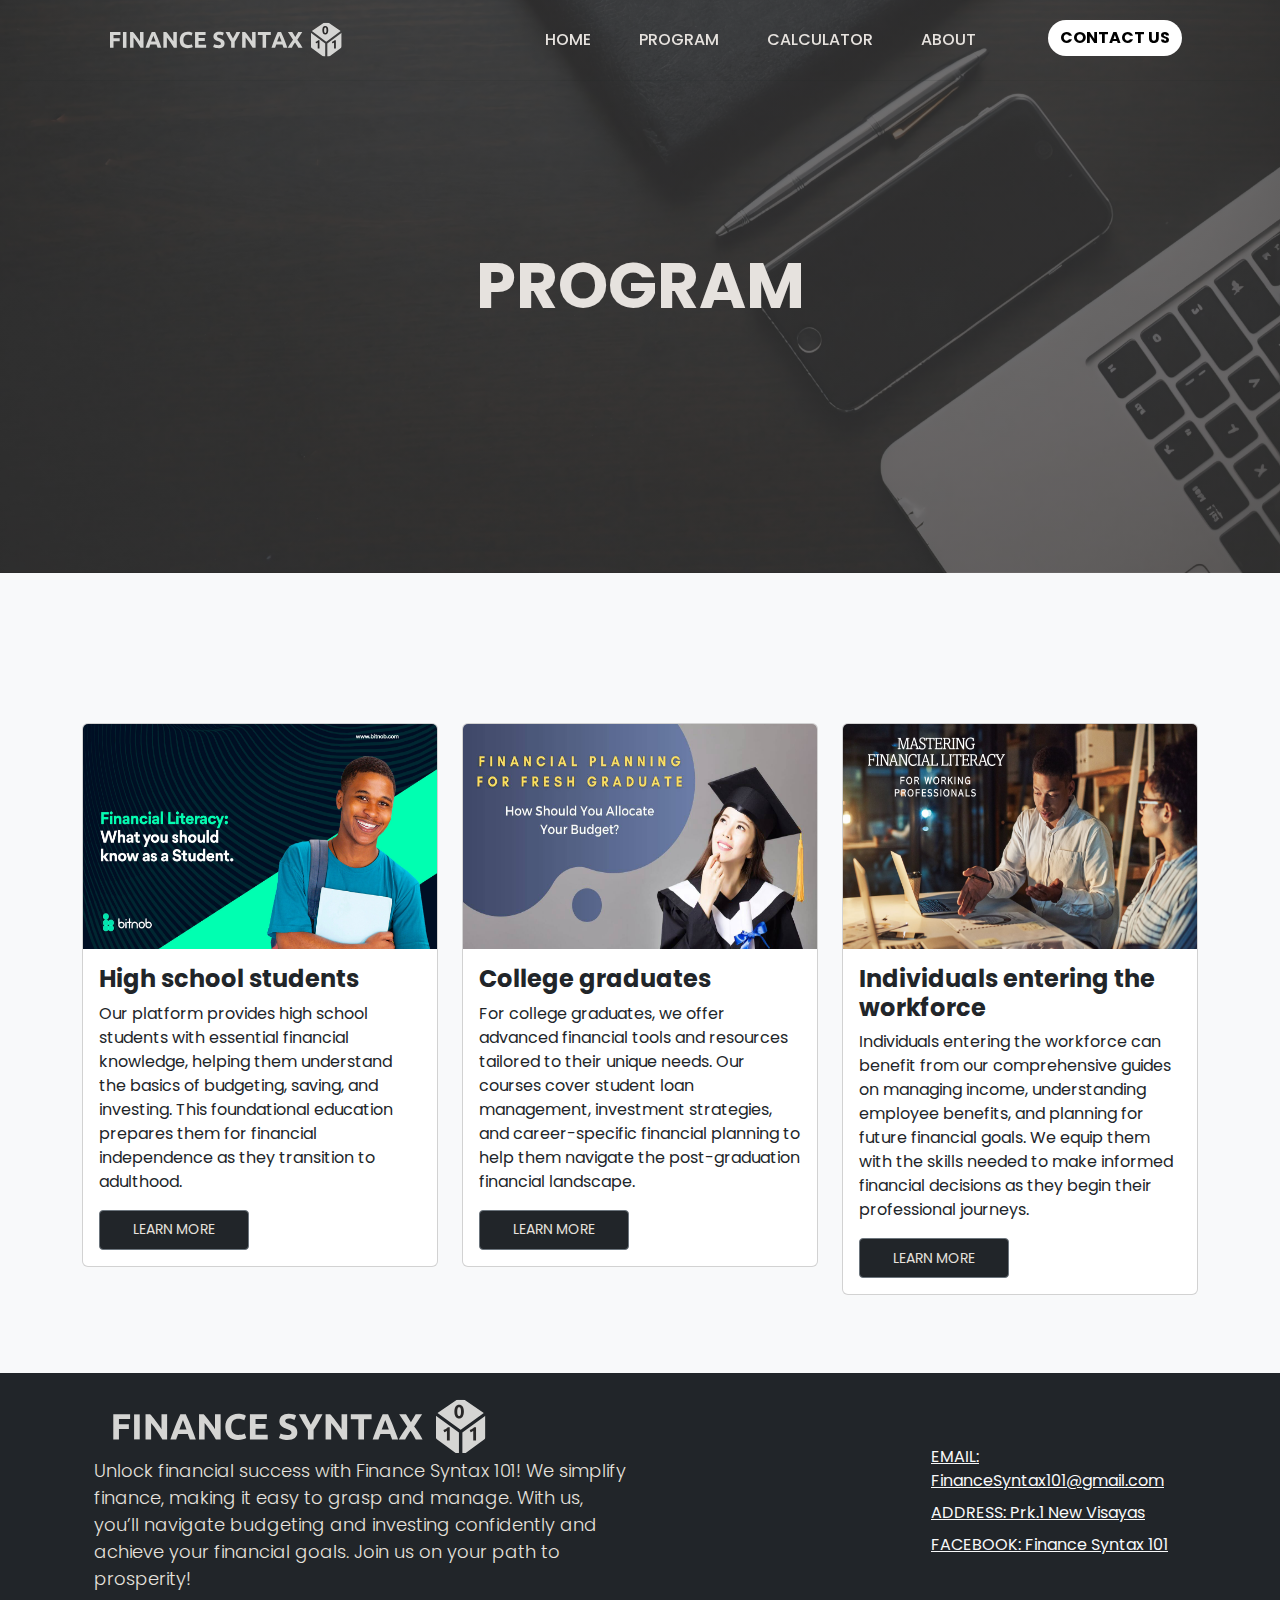
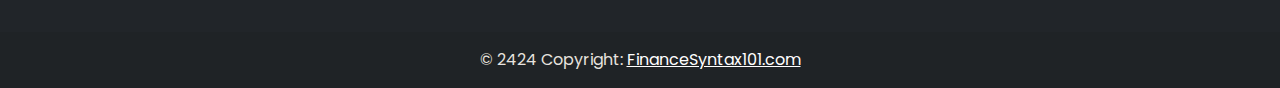
<file: program.html>
<!DOCTYPE html>
<html lang="en">
  <head>
    <meta charset="utf-8" />
    <meta name="LEARN MOREport" content="width=device-width, initial-scale=1" />
    <link py-3 px-3 fw-medium href="css/bootstrap.min.css" rel="stylesheet" />
    <link py-3 px-3 fw-medium rel="stylesheet" href="program.css" />
    <title>Finance Systax 101</title>
  </head>
  <body>
    <!-- NAVBAR  -->
    <nav
      class="navbar navbar-expand-lg navbar-dark -5-strong py-1 fixed-top border-bottom border-1 border-opacity-10 border-dark text-warning-emphasis navbar-nav-scroll"
    >
      <div class="container">
        <a href="#" class="navbar-brand p-3">
          <img class="w-75" src="Pictures/101-logo.svg" alt="" />
        </a>

        <button
          class="navbar-toggler"
          type="button"
          data-bs-toggle="collapse"
          data-bs-target="#navmenu"
        >
          <span span class="navbar-toggler-icon"></span>
        </button>
        <div class="collapse navbar-collapse" id="navmenu">
          <ul class="navbar-nav ms-auto">
            <li class="nav-item px-3">
              <a class="nav-link py-4 fw-medium" href="index.html">HOME</a>
            </li>
            <li class="nav-item px-3">
              <a class="nav-link py-4 fw-medium" href="#">PROGRAM</a>
            </li>
            <li class="nav-item px-3">
              <a class="nav-link py-4 fw-medium" href="bb.html">CALCULATOR</a>
            </li>
            <li class="nav-item px-3">
              <a class="nav-link py-4 fw-medium" href="about.html">ABOUT</a>
            </li>
            <li class="nav-item px-3">
              <div id="google_translate_element"></div>
            </li>
            <li class="nav-item">
              <a href="contactUs.html" class="nav-link py-3 fw-medium px-3"
                ><button
                  type="button"
                  class="buttont nav-btn btn btn-light rounded-5 fw-bolder text-black"
                >
                  CONTACT US
                </button>
              </a>
            </li>
          </ul>
        </div>
      </div>
    </nav>
    <!-- NAVBAR  -->

    <!-- First Section -->
    <div class="container-fluid banner-image opacity-10 text-center">
      <div class="container col-xxl-8 px-3 py-5 pt-5 text-center">
        <h1 class="banner-h1 display-5 fw-bold lh-3 mb-3 mt-5">PROGRAM</h1>
      </div>
    </div>
    <!-- First Section -->
    <a name="main" id="main" tabindex="-1"
      ><span class="visually-hidden">Main</span></a
    >

    <div class="album py-5 bg-light">
      <div class="container">
        <div class="row">
          <div class="col-md-4">
            <div class="card mb-4 box-shadow">
              <img
                class="card-img-top"
                data-src="holder.js/100px225?theme=thumb&amp;bg=55595c&amp;fg=eceeef&amp;text=Thumbnail"
                alt="Thumbnail [100%x225]"
                src="Pictures/hs.jpg"
                data-holder-rendered="true"
                style="height: 225px; width: 100%; display: block"
              />
              <div class="card-body">
                <h1>High school students</h1>
                <p class="card-text text-dark">
                  Our platform provides high school students with essential
                  financial knowledge, helping them understand the basics of
                  budgeting, saving, and investing. This foundational education
                  prepares them for financial independence as they transition to
                  adulthood.
                </p>
                <div class="d-flex justify-content-between align-items-center">
                  <div class="btn-group">
                    <a href="hs.html"
                      ><button
                        type="button"
                        class="progBtn btn btn-sm btn-outline-secondary"
                      >
                        LEARN MORE
                      </button></a
                    >
                  </div>
                </div>
              </div>
            </div>
          </div>
          <div class="col-md-4">
            <div class="card mb-4 box-shadow">
              <img
                class="card-img-top"
                data-src="holder.js/100px225?theme=thumb&amp;bg=55595c&amp;fg=eceeef&amp;text=Thumbnail"
                alt="Thumbnail [100%x225]"
                src="Pictures/cl.jpg"
                data-holder-rendered="true"
                style="height: 225px; width: 100%; display: block"
              />
              <div class="card-body">
                <h1>College graduates</h1>
                <p class="card-text text-dark">
                  For college graduates, we offer advanced financial tools and
                  resources tailored to their unique needs. Our courses cover
                  student loan management, investment strategies, and
                  career-specific financial planning to help them navigate the
                  post-graduation financial landscape.
                </p>
                <div class="d-flex justify-content-between align-items-center">
                  <div class="btn-group">
                    <a href="college.html"
                      ><button
                        type="button"
                        class="progBtn btn btn-sm btn-outline-secondary"
                      >
                        LEARN MORE
                      </button></a
                    >
                  </div>
                </div>
              </div>
            </div>
          </div>
          <div class="col-md-4">
            <div class="card mb-4 box-shadow">
              <img
                class="card-img-top"
                data-src="holder.js/100px225?theme=thumb&amp;bg=55595c&amp;fg=eceeef&amp;text=Thumbnail"
                alt="Thumbnail [100%x225]"
                src="Pictures/adu.png"
                data-holder-rendered="true"
                style="height: 225px; width: 100%; display: block"
              />
              <div class="card-body">
                <h1>Individuals entering the workforce</h1>
                <p class="card-text text-dark">
                  Individuals entering the workforce can benefit from our
                  comprehensive guides on managing income, understanding
                  employee benefits, and planning for future financial goals. We
                  equip them with the skills needed to make informed financial
                  decisions as they begin their professional journeys.
                </p>
                <div class="d-flex justify-content-between align-items-center">
                  <div class="btn-group">
                    <a href="adult.html"
                      ><button
                        type="button"
                        class="progBtn btn btn-sm btn-outline-secondary"
                      >
                        LEARN MORE
                      </button></a
                    >
                  </div>
                </div>
              </div>
            </div>
          </div>
        </div>
      </div>
    </div>

    <!--Footer Section-->
    <section class="bg-dark">
      <!-- Footer -->
      <footer class="text-center text-md-start">
        <!-- Grid container -->
        <div class="container p-4">
          <!--Grid row-->
          <div class="row">
            <!--Grid column-->
            <div class="col-lg-6 col-md-12 mb-4 mb-md-0">
              <img
                style="width: 400px"
                class="col-12"
                src="Pictures/101-logo.svg"
              />
              <p class="lead fs-5" style="font-size: 18px !important">
                Unlock financial success with Finance Syntax 101! We simplify
                finance, making it easy to grasp and manage. With us, you’ll
                navigate budgeting and investing confidently and achieve your
                financial goals. Join us on your path to prosperity!
              </p>
            </div>
            <!--Grid column-->

            <!--Grid column-->
            <div class="col-lg-3 col-md-6 mb-4 mb-md-0">
              <!-- <h5 class="text-uppercase">Links</h5>

              <ul class="list-unstyled mb-0">
                <li>
                  <a href="#!" class="text-body">Link 1</a>
                </li>
                <li>
                  <a href="#!" class="text-body">Link 2</a>
                </li>
                <li>
                  <a href="#!" class="text-body">Link 3</a>
                </li>
                <li>
                  <a href="#!" class="text-body">Link 4</a>
                </li>
              </ul> -->
            </div>
            <!--Grid column-->

            <!--Grid column-->
            <div class="col-lg-3 col-md-6 mb-4 mb-md-0">
              <h5 class="text-uppercase mb-0"></h5>

              <ul class="list-unstyled">
                <li class="mt-5">
                  <a href="#!" class="text-light"
                    >EMAIL: FinanceSyntax101@gmail.com</a
                  >
                </li>
                <li class="mt-2">
                  <a href="#!" class="text-light">ADDRESS: Prk.1 New Visayas</a>
                </li>
                <li class="mt-2">
                  <a href="#!" class="text-light"
                    >FACEBOOK: Finance Syntax 101</a
                  >
                </li>
                <li class="mt-2">
                  <a href="#!" class="text-body">Link 4</a>
                </li>
              </ul>
            </div>
            <!--Grid column-->
          </div>
          <!--Grid row-->
        </div>
        <!-- Grid container -->

        <!-- Copyright -->
        <div
          class="text-center p-3"
          style="background-color: rgba(0, 0, 0, 0.05)"
        >
          © 2424 Copyright:
          <a class="text-white" href="https://FinanceSyntax101.com/"
            >FinanceSyntax101.com</a
          >
        </div>
        <!-- Copyright -->
      </footer>
      <!-- Footer -->
    </section>
    <!--Footer Section-->

    <script>
      const navE1 = document.querySelector(".navbar");
      window.addEventListener("scroll", () => {
        if (window.scrollY >= 56) {
          navE1.classList.add("navbar-scrolled");
        } else if (window.scrollY < 56) {
          navE1.classList.remove("navbar-scrolled");
        }
      });
    </script>
    <script src="js/bootstrap.bundle.min.js"></script>
  </body>
</html>
</file>
<file: styles.css>
@import url("https://fonts.googleapis.com/css2?family=Poppins:ital,wght@0,100;0,200;0,300;0,400;0,500;0,600;0,700;0,800;0,900;1,100;1,200;1,300;1,400;1,500;1,600;1,700;1,800;1,900&display=swap");

* {
  color: #e6e2de !important;
  padding: 0;
  margin: 0;
  font-family: "Poppins", Arial, Helvetica, sans-serif !important;
}
body::before {
  display: block;
  content: "";
}
body,
html {
  scroll-snap-type: y mandatory;
  scroll-behavior: smooth;
  scroll-padding-top: 200px;
}

.nav-btn {
  background-color: white !important;
  border: 0;
}

.banner-image {
  background-image: linear-gradient(
      rgba(60, 60, 60, 0.7),
      rgba(60, 60, 60, 0.7)
    ),
    url(Pictures/bg-image.jpg);
  background-position: center;
  background-size: auto;
  position: relative;
  margin: auto;
}

.banner-text {
  margin-top: 10px !important;
}

.banner-h1 {
  font-size: 4rem;
}

.banner-p {
  font-size: 21px;
}

.banner-btn {
  background-color: f0f0f0 !important;
  border-radius: 50px;
  color: rgb(33, 37, 41) !important;
  cursor: pointer !important;
  font-weight: 500;
  font-size: 1rem;
  transition: 0.2s !important;
  border: 0;
}
.banner-btn:hover {
  background-color: rgb(33, 37, 41) !important;
  color: #f0f0f0 !important;
}

/* section 4 */
.blog-container {
  max-width: 1240px;
  margin: auto;
  text-align: center;
  padding-top: 100px;
  padding-bottom: 100px;
}
.blog-line {
  margin: 20px 0;
  border: 1px solid rgb(33, 37, 41);
}
.blog-container h1 {
  font-size: 36px;
  font-weight: 600;
}
.blog-container p {
  color: rgb(33, 37, 41);
  margin-top: 35px;
  font-weight: 500;
}
.btn-links {
  border: 1px solid black;
  background-color: black;
  border-radius: 50px;
  color: rgb(33, 37, 41);
  cursor: pointer;
  font-weight: 500;
  padding: 9px 32px;
  margin-top: 80px;
  font-size: 1rem;
  transition: 0.5s;
}
.btn-links:hover {
  background-color: white;
  border: 1px solid black;
  color: black;
}
.blog-txt {
  color: rgb(33, 37, 41) !important;
}
/*section 5*/

.about-us {
  max-width: 1240px;
  margin: auto;
  text-align: center;
  padding-top: 100px;
  padding-bottom: 100px;
}
.about-us h1 {
  font-size: 36px;
  font-weight: 600;
  margin-bottom: 80px;
}
.about-us img {
  width: 100%;
  height: 260px;
  border-radius: 8px;
}
.abt-row {
  display: grid;
  grid-template-columns: repeat(auto-fit, minmax(270px, 1fr));
  grid-template-rows: repeat(auto-fit, minmax(270px, 1fr));
  gap: 12px;
}
.abt-col {
  background-color: rgb(33, 37, 41);
  border-radius: 12px;
  padding: 10px;
  transition: all 0.3s;
  cursor: pointer;
  border: 0.7px solid rgba(0, 0, 0, 0.1);
  box-shadow: 0 0 5px 0 rgba(255, 255, 255, 0.5);
}

.abt-col:not(:last-child) {
  margin-right: 10px;
}
.abt-row:hover > :not(:hover) {
  opacity: 0.2;
  filter: blur(2px);
}
.abt-textbox h3 {
  text-align: left;
  margin-top: 18px;
  font-size: 20px;
  font-weight: bolder;
  color: rgb(33, 37, 41) !important;
}
/* .abt-textbox h3 {
} */
.abt-textbox .role {
  color: rgb(33, 37, 41) !important;
  font-weight: 600;
  text-align: left;
  font-size: 12px;
}
.abt-textbox p {
  text-align: left;
  font-size: 12px;
  margin-top: 12px;
  color: rgb(33, 37, 41) !important;
}
/*section 5*/

.navbar-scrolled {
  background-color: rgb(33, 37, 41);
  box-shadow: 0 3px 10px rgba(0, 0, 0, 0.15);
}

.navbar {
  transition: all 0.5s;
}

.buttont {
  background-color: f0f0f0 !important;
  border-radius: 50px;
  color: #f0f0f0;
  cursor: pointer !important;
  font-weight: 500;
  font-size: 1rem;
  transition: 0.2s !important;
}
.buttont:hover {
  background-color: rgb(33, 37, 41) !important;
  color: #f0f0f0 !important;
}

.s1 {
  background-color: #f0f0f0 !important;
}

/* Add this to your CSS file */

/* Add this to your CSS file, or use a media query in your existing CSS file */
@media (max-width: 320px) {
  .banner-h1 {
    font-size: 18px; /* adjust font size for 320px screen */
  }
  .banner-p {
    font-size: 14px; /* adjust font size for 320px screen */
  }
  .banner-btn {
    font-size: 14px; /* adjust font size for 320px screen */
    padding: 10px 20px; /* adjust padding for 320px screen */
  }
}
</file>
<file: about.css>
@import url("https://fonts.googleapis.com/css2?family=Poppins:ital,wght@0,100;0,200;0,300;0,400;0,500;0,600;0,700;0,800;0,900;1,100;1,200;1,300;1,400;1,500;1,600;1,700;1,800;1,900&display=swap");

* {
  color: #e6e2de !important;
  padding: 0;
  margin: 0;
  font-family: "Poppins", Arial, Helvetica, sans-serif !important;
}
body::before {
  display: block;
  content: "";
}
body,
html {
  scroll-snap-type: y mandatory;
  scroll-behavior: smooth;
  scroll-padding-top: 200px;
}

.banner-image {
  background-image: linear-gradient(
      rgba(60, 60, 60, 0.7),
      rgba(60, 60, 60, 0.7)
    ),
    url(Pictures/bg-image.jpg);
  background-position: center;
  background-size: 100%;
  background-repeat: no-repeat;
  position: relative;
  margin: auto;
}

.banner-h1 {
  font-size: 4rem;
  margin: 200px 0 !important;
}

.banner-btn {
  background-color: f0f0f0 !important;
  border-radius: 50px;
  color: rgb(33, 37, 41) !important;
  cursor: pointer !important;
  font-weight: 500;
  font-size: 1rem;
  transition: 0.2s !important;
  border: 0;
}

.banner-btn:hover {
  background-color: rgb(33, 37, 41) !important;
  color: #f0f0f0 !important;
}

/*section 5*/

.about-us {
  max-width: 1240px;
  margin: auto;
  text-align: center;
  padding-top: 100px;
  padding-bottom: 100px;
}

.about-us h1 {
  font-size: 36px;
  font-weight: 600;
  margin-bottom: 80px;
}

.about-us img {
  width: 100%;
  height: 260px;
  border-radius: 8px;
}

.abt-row {
  display: grid;
  grid-template-columns: repeat(auto-fit, minmax(270px, 1fr));
  grid-template-rows: repeat(auto-fit, minmax(270px, 1fr));
  gap: 12px;
}

.abt-col {
  background-color: rgb(33, 37, 41);
  border-radius: 12px;
  padding: 10px;
  transition: all 0.3s;
  cursor: pointer;
  border: 0.7px solid rgba(0, 0, 0, 0.1);
  box-shadow: 0 0 5px 0 rgba(0, 0, 0, 0.2);
}

.abt-col:not(:last-child) {
  margin-right: 10px;
}
.abt-row:hover > :not(:hover) {
  opacity: 0.2;
  filter: blur(2px);
}
.abt-textbox h3 {
  text-align: left;
  margin-top: 18px;
  font-size: 20px;
  font-weight: bolder;
  color: white;
}
/* .abt-textbox h3 {
  } */
.abt-textbox .role {
  color: blue;
  font-weight: 600;
  text-align: left;
  font-size: 12px;
}
.abt-textbox p {
  text-align: left;
  font-size: 12px;
  margin-top: 12px;
}
/*section 5*/

.navbar-scrolled {
  background-color: rgb(33, 37, 41);
  box-shadow: 0 3px 10px rgba(0, 0, 0, 0.15);
}

.navbar {
  transition: all 0.5s;
}

.buttont {
  background-color: f0f0f0 !important;
  border-radius: 50px;
  color: #f0f0f0;
  cursor: pointer !important;
  font-weight: 500;
  font-size: 1rem;
  transition: 0.2s !important;
}
.buttont:hover {
  background-color: rgb(33, 37, 41) !important;
  color: #f0f0f0 !important;
}

.b0 {
  background-color: #f0f0f0 !important;
}
.b1 {
}
.b2 {
  background-color: #f0f0f0 !important;
}
.b3 {
}
.b4 {
  background-color: #f0f0f0 !important;
}
</file>
<file: Programs.css>
@import url("https://fonts.googleapis.com/css2?family=Poppins:ital,wght@0,100;0,200;0,300;0,400;0,500;0,600;0,700;0,800;0,900;1,100;1,200;1,300;1,400;1,500;1,600;1,700;1,800;1,900&display=swap");

* {
  color: #e6e2de !important;
  padding: 0;
  margin: 0;
  font-family: "Poppins", Arial, Helvetica, sans-serif !important;
}

body::before {
  display: block;
  content: "";
}

body,
html {
  scroll-snap-type: y mandatory;
  scroll-behavior: smooth;
  scroll-padding-top: 200px;
}

.nav-btn {
  background-color: white !important;
  border: 0;
}

.banner-image {
  background-image: linear-gradient(
      rgba(60, 60, 60, 0.7),
      rgba(60, 60, 60, 0.7)
    ),
    url(Pictures/bg-image.jpg);
  background-position: center;
  background-size: auto;
  position: relative;
  margin: auto;
}

.banner-text {
  margin-top: 10px !important;
}

.banner-h1 {
  font-size: 4rem;
  margin: 200px 0 !important;
}

.banner-p {
  font-size: 21px;
}

.banner-btn {
  background-color: f0f0f0 !important;
  border-radius: 50px;
  color: rgb(33, 37, 41) !important;
  cursor: pointer !important;
  font-weight: 500;
  font-size: 1rem;
  transition: 0.2s !important;
  border: 0;
}
.banner-btn:hover {
  background-color: rgb(33, 37, 41) !important;
  color: #f0f0f0 !important;
}

/* section 4 */
.blog-container {
  max-width: 1240px;
  margin: auto;
  text-align: center;
  padding-top: 100px;
  padding-bottom: 100px;
}
.blog-line {
  margin: 20px 0;
  border: 1px solid rgb(33, 37, 41);
}
.blog-container h1 {
  font-size: 36px;
  font-weight: 600;
}
.blog-container p {
  color: rgb(33, 37, 41);
  margin-top: 35px;
  font-weight: 500;
}
.btn-links {
  border: 1px solid black;
  background-color: black;
  border-radius: 50px;
  color: rgb(33, 37, 41);
  cursor: pointer;
  font-weight: 500;
  padding: 9px 32px;
  margin-top: 80px;
  font-size: 1rem;
  transition: 0.5s;
}
.btn-links:hover {
  background-color: white;
  border: 1px solid black;
  color: black;
}
.blog-txt {
  color: rgb(33, 37, 41) !important;
}
/*section 5*/

.about-us {
  max-width: 1240px;
  margin: auto;
  text-align: center;
  padding-top: 100px;
  padding-bottom: 100px;
}
.about-us h1 {
  font-size: 36px;
  font-weight: 600;
  margin-bottom: 80px;
}
.about-us img {
  width: 100%;
  height: 260px;
  border-radius: 8px;
}
.abt-row {
  display: grid;
  grid-template-columns: repeat(auto-fit, minmax(270px, 1fr));
  grid-template-rows: repeat(auto-fit, minmax(270px, 1fr));
  gap: 12px;
}
.abt-col {
  background-color: rgb(33, 37, 41);
  border-radius: 12px;
  padding: 10px;
  transition: all 0.3s;
  cursor: pointer;
  border: 0.7px solid rgba(0, 0, 0, 0.1);
  box-shadow: 0 0 5px 0 rgba(255, 255, 255, 0.5);
}

.abt-col:not(:last-child) {
  margin-right: 10px;
}
.abt-row:hover > :not(:hover) {
  opacity: 0.2;
  filter: blur(2px);
}
.abt-textbox h3 {
  text-align: left;
  margin-top: 18px;
  font-size: 20px;
  font-weight: bolder;
  color: rgb(33, 37, 41) !important;
}
.abt-textbox.role {
  color: rgb(33, 37, 41) !important;
  font-weight: 600;
  text-align: left;
  font-size: 12px;
}
.abt-textbox p {
  text-align: left;
  font-size: 12px;
  margin-top: 12px;
  color: rgb(33, 37, 41) !important;
}
/*section 5*/

.navbar-scrolled {
  background-color: rgb(33, 37, 41);
  box-shadow: 0 3px 10px rgba(0, 0, 0, 0.15);
}

.navbar {
  transition: all 0.5s;
}

.buttont {
  background-color: f0f0f0 !important;
  border-radius: 50px;
  color: #f0f0f0;
  cursor: pointer !important;
  font-weight: 500;
  font-size: 1rem;
  transition: 0.2s !important;
}
.buttont:hover {
  background-color: rgb(33, 37, 41) !important;
  color: #f0f0f0 !important;
}

.s1 {
  background-color: #f0f0f0 !important;
}

#One {
  margin: 100px !important;
}

/* duplicate variable, commented out */
.adult ul a {
  text-decoration: none !important;
  color: rgb(33, 37, 41) !important;
  transition: all 0.1s;
}

.adult ul a:hover {
  text-decoration: underline !important;
  font-weight: bold;
  color: rgb(33, 37, 41) !important;
}

.adult * {
  color: black !important;
}

.adult ul {
  list-style-type: disc !important;
}

.adult {
  margin: 100px 0 !important;
}

.HS ul a {
  text-decoration: none !important;
  color: rgb(33, 37, 41) !important;
  transition: all 0.1s;
}

.HS ul a:hover {
  text-decoration: underline !important;
  font-weight: bold;
  color: rgb(33, 37, 41) !important;
}

.HS * {
  color: black !important;
}

.HS ul {
  list-style-type: disc !important;
}

div div div div div div h1 {
  font-weight: 900 !important;
  color: rgb(33, 37, 41) !important;
}
</file>
<file: bb.css>
@import url("https://fonts.googleapis.com/css2?family=Poppins:ital,wght@0,100;0,200;0,300;0,400;0,500;0,600;0,700;0,800;0,900;1,100;1,200;1,300;1,400;1,500;1,600;1,700;1,800;1,900&display=swap");

* {
  color: #e6e2de !important;
  padding: 0;
  margin: 0;
  font-family: "Poppins", Arial, Helvetica, sans-serif !important;
}
body::before {
  display: block;
  content: "";
}
body,
html {
  scroll-snap-type: y mandatory;
  scroll-behavior: smooth;
  scroll-padding-top: 200px;
}

.nav-btn {
  background-color: white !important;
  border: 0;
}

.banner-image {
  background-image: linear-gradient(
      rgba(60, 60, 60, 0.7),
      rgba(60, 60, 60, 0.7)
    ),
    url(Pictures/bg-image.jpg);
  background-position: center;
  background-size: auto;
  position: relative;
  margin: auto;
}

.banner-text {
  margin-top: 10px !important;
}

.banner-h1 {
  font-size: 4rem;
  margin: 200px 0 !important;
}

.banner-p {
  font-size: 21px;
}

.banner-btn {
  background-color: f0f0f0 !important;
  border-radius: 50px;
  color: rgb(33, 37, 41) !important;
  cursor: pointer !important;
  font-weight: 500;
  font-size: 1rem;
  transition: 0.2s !important;
  border: 0;
}
.banner-btn:hover {
  background-color: rgb(33, 37, 41) !important;
  color: #f0f0f0 !important;
}

/* section 4 */
.blog-container {
  max-width: 1240px;
  margin: auto;
  text-align: center;
  padding-top: 100px;
  padding-bottom: 100px;
}
.blog-line {
  margin: 20px 0;
  border: 1px solid rgb(33, 37, 41);
}
.blog-container h1 {
  font-size: 36px;
  font-weight: 600;
}
.blog-container p {
  color: rgb(33, 37, 41);
  margin-top: 35px;
  font-weight: 500;
}
.btn-links {
  border: 1px solid black;
  background-color: black;
  border-radius: 50px;
  color: rgb(33, 37, 41);
  cursor: pointer;
  font-weight: 500;
  padding: 9px 32px;
  margin-top: 80px;
  font-size: 1rem;
  transition: 0.5s;
}
.btn-links:hover {
  background-color: white;
  border: 1px solid black;
  color: black;
}
.blog-txt {
  color: rgb(33, 37, 41) !important;
}
/*section 5*/

.about-us {
  max-width: 1240px;
  margin: auto;
  text-align: center;
  padding-top: 100px;
  padding-bottom: 100px;
}
.about-us h1 {
  font-size: 36px;
  font-weight: 600;
  margin-bottom: 80px;
}
.about-us img {
  width: 100%;
  height: 260px;
  border-radius: 8px;
}
.abt-row {
  display: grid;
  grid-template-columns: repeat(auto-fit, minmax(270px, 1fr));
  grid-template-rows: repeat(auto-fit, minmax(270px, 1fr));
  gap: 12px;
}
.abt-col {
  background-color: rgb(33, 37, 41);
  border-radius: 12px;
  padding: 10px;
  transition: all 0.3s;
  cursor: pointer;
  border: 0.7px solid rgba(0, 0, 0, 0.1);
  box-shadow: 0 0 5px 0 rgba(255, 255, 255, 0.5);
}

.abt-col:not(:last-child) {
  margin-right: 10px;
}
.abt-row:hover > :not(:hover) {
  opacity: 0.2;
  filter: blur(2px);
}
.abt-textbox h3 {
  text-align: left;
  margin-top: 18px;
  font-size: 20px;
  font-weight: bolder;
  color: rgb(33, 37, 41) !important;
}
/* .abt-textbox h3 {
} */
.abt-textbox .role {
  color: rgb(33, 37, 41) !important;
  font-weight: 600;
  text-align: left;
  font-size: 12px;
}
.abt-textbox p {
  text-align: left;
  font-size: 12px;
  margin-top: 12px;
  color: rgb(33, 37, 41) !important;
}
/*section 5*/

.navbar-scrolled {
  background-color: rgb(33, 37, 41);
  box-shadow: 0 3px 10px rgba(0, 0, 0, 0.15);
}

.navbar {
  transition: all 0.5s;
}

.buttont {
  background-color: f0f0f0 !important;
  border-radius: 50px;
  color: #f0f0f0;
  cursor: pointer !important;
  font-weight: 500;
  font-size: 1rem;
  transition: 0.2s !important;
}
.buttont:hover {
  background-color: rgb(33, 37, 41) !important;
  color: #f0f0f0 !important;
}

.s1 {
  background-color: #f0f0f0 !important;
}

#One {
  margin: 100px !important;
}

p a {
  text-decoration: none !important;
  color: rgb(33, 37, 41) !important;
  transition: all 0.1s;
}
p a:hover {
  text-decoration: underline !important;
  font-weight: bold;
  color: rgb(33, 37, 41) !important;
}

div div div div div div h1 {
  font-weight: 900 !important;
  color: rgb(33, 37, 41) !important;
}
</file>
<file: contactUs.css>
@import url("https://fonts.googleapis.com/css2?family=Poppins:ital,wght@0,100;0,200;0,300;0,400;0,500;0,600;0,700;0,800;0,900;1,100;1,200;1,300;1,400;1,500;1,600;1,700;1,800;1,900&display=swap");

* {
  color: #e6e2de !important;
  padding: 0;
  margin: 0;
  font-family: "Poppins", Arial, Helvetica, sans-serif !important;
}
body::before {
  display: block;
  content: "";
}
body,
html {
  scroll-snap-type: y mandatory;
  scroll-behavior: smooth;
  scroll-padding-top: 200px;
}

.nav-btn {
  background-color: white !important;
  border: 0;
}

.banner-image {
  background-image: linear-gradient(
      rgba(60, 60, 60, 0.7),
      rgba(60, 60, 60, 0.7)
    ),
    url(Pictures/bg-image.jpg);
  background-position: center;
  background-size: auto;
  position: relative;
  margin: auto;
}

.banner-text {
  margin-top: 10px !important;
}

.banner-h1 {
  font-size: 4rem;
  margin: 200px 0 !important;
}

.banner-p {
  font-size: 21px;
}

.banner-btn {
  background-color: f0f0f0 !important;
  border-radius: 50px;
  color: rgb(33, 37, 41) !important;
  cursor: pointer !important;
  font-weight: 500;
  font-size: 1rem;
  transition: 0.2s !important;
  border: 0;
}
.banner-btn:hover {
  background-color: rgb(33, 37, 41) !important;
  color: #f0f0f0 !important;
}

/* section 4 */
.blog-container {
  max-width: 1240px;
  margin: auto;
  text-align: center;
  padding-top: 100px;
  padding-bottom: 100px;
}
.blog-line {
  margin: 20px 0;
  border: 1px solid rgb(33, 37, 41);
}
.blog-container h1 {
  font-size: 36px;
  font-weight: 600;
}
.blog-container p {
  color: rgb(33, 37, 41);
  margin-top: 35px;
  font-weight: 500;
}
.btn-links {
  border: 1px solid black;
  background-color: black;
  border-radius: 50px;
  color: rgb(33, 37, 41);
  cursor: pointer;
  font-weight: 500;
  padding: 9px 32px;
  margin-top: 80px;
  font-size: 1rem;
  transition: 0.5s;
}
.btn-links:hover {
  background-color: white;
  border: 1px solid black;
  color: black;
}
.blog-txt {
  color: rgb(33, 37, 41) !important;
}
/*section 5*/

.about-us {
  max-width: 1240px;
  margin: auto;
  text-align: center;
  padding-top: 100px;
  padding-bottom: 100px;
}
.about-us h1 {
  font-size: 36px;
  font-weight: 600;
  margin-bottom: 80px;
}
.about-us img {
  width: 100%;
  height: 260px;
  border-radius: 8px;
}
.abt-row {
  display: grid;
  grid-template-columns: repeat(auto-fit, minmax(270px, 1fr));
  grid-template-rows: repeat(auto-fit, minmax(270px, 1fr));
  gap: 12px;
}
.abt-col {
  background-color: rgb(33, 37, 41);
  border-radius: 12px;
  padding: 10px;
  transition: all 0.3s;
  cursor: pointer;
  border: 0.7px solid rgba(0, 0, 0, 0.1);
  box-shadow: 0 0 5px 0 rgba(255, 255, 255, 0.5);
}

.abt-col:not(:last-child) {
  margin-right: 10px;
}
.abt-row:hover > :not(:hover) {
  opacity: 0.2;
  filter: blur(2px);
}
.abt-textbox h3 {
  text-align: left;
  margin-top: 18px;
  font-size: 20px;
  font-weight: bolder;
  color: rgb(33, 37, 41) !important;
}
/* .abt-textbox h3 {
} */
.abt-textbox .role {
  color: rgb(33, 37, 41) !important;
  font-weight: 600;
  text-align: left;
  font-size: 12px;
}
.abt-textbox p {
  text-align: left;
  font-size: 12px;
  margin-top: 12px;
  color: rgb(33, 37, 41) !important;
}
/*section 5*/

.navbar-scrolled {
  background-color: rgb(33, 37, 41);
  box-shadow: 0 3px 10px rgba(0, 0, 0, 0.15);
}

.navbar {
  transition: all 0.5s;
}

.buttont {
  background-color: f0f0f0 !important;
  border-radius: 50px;
  color: #f0f0f0;
  cursor: pointer !important;
  font-weight: 500;
  font-size: 1rem;
  transition: 0.2s !important;
}
.buttont:hover {
  background-color: rgb(33, 37, 41) !important;
  color: #f0f0f0 !important;
}

.s1 {
  background-color: #f0f0f0 !important;
}

#One {
  margin: 100px !important;
}

.HS p a {
  text-decoration: none !important;
  color: rgb(0, 139, 81) !important;
  transition: all 0.1s;
}
.HS p a:hover {
  text-decoration: underline !important;
  font-weight: bold;
  color: rgb(0, 139, 81) !important;
}

div div div div div div h1 {
  font-weight: 900 !important;
  color: rgb(33, 37, 41) !important;
}

.HS * {
  color: black !important;
}

.HS ul {
  list-style-type: disc !important;
}
label {
  color: rgb(33, 37, 41) !important;
}
.Contact {
  margin: 100px 0 !important;
}
</file>
<file: program.css>
@import url("https://fonts.googleapis.com/css2?family=Poppins:ital,wght@0,100;0,200;0,300;0,400;0,500;0,600;0,700;0,800;0,900;1,100;1,200;1,300;1,400;1,500;1,600;1,700;1,800;1,900&display=swap");

* {
  color: #e6e2de !important;
  padding: 0;
  margin: 0;
  font-family: "Poppins", Arial, Helvetica, sans-serif !important;
}
body::before {
  display: block;
  content: "";
}
body,
html {
  scroll-snap-type: y mandatory;
  scroll-behavior: smooth;
  scroll-padding-top: 200px;
}

.nav-btn {
  background-color: white !important;
  border: 0;
}

.banner-image {
  background-image: linear-gradient(
      rgba(60, 60, 60, 0.7),
      rgba(60, 60, 60, 0.7)
    ),
    url(Pictures/bg-image.jpg);
  background-position: center;
  background-size: 100%;
  background-repeat: no-repeat;
  position: relative;
  margin: auto;
}

.banner-text {
  margin-top: 10px !important;
}

.banner-h1 {
  font-size: 4rem;
  margin: 200px 0 !important;
}

.banner-p {
  font-size: 21px;
}

.banner-btn {
  background-color: f0f0f0 !important;
  border-radius: 50px;
  color: rgb(33, 37, 41) !important;
  cursor: pointer !important;
  font-weight: 500;
  font-size: 1rem;
  transition: 0.2s !important;
  border: 0;
}
.banner-btn:hover {
  background-color: rgb(33, 37, 41) !important;
  color: #f0f0f0 !important;
}

/* section 4 */
.blog-container {
  max-width: 1240px;
  margin: auto;
  text-align: center;
  padding-top: 100px;
  padding-bottom: 100px;
}
.blog-line {
  margin: 20px 0;
  border: 1px solid rgb(33, 37, 41);
}
.blog-container h1 {
  font-size: 36px;
  font-weight: 600;
}
.blog-container p {
  color: rgb(33, 37, 41);
  margin-top: 35px;
  font-weight: 500;
}
.btn-links {
  border: 1px solid black;
  background-color: black;
  border-radius: 50px;
  color: rgb(33, 37, 41);
  cursor: pointer;
  font-weight: 500;
  padding: 9px 32px;
  margin-top: 80px;
  font-size: 1rem;
  transition: 0.5s;
}
.btn-links:hover {
  background-color: white;
  border: 1px solid black;
  color: black;
}
.blog-txt {
  color: rgb(33, 37, 41) !important;
}
/*section 5*/

.about-us {
  max-width: 1240px;
  margin: auto;
  text-align: center;
  padding-top: 100px;
  padding-bottom: 100px;
}
.about-us h1 {
  font-size: 36px;
  font-weight: 600;
  margin-bottom: 80px;
}
.about-us img {
  width: 100%;
  height: 260px;
  border-radius: 8px;
}
.abt-row {
  display: grid;
  grid-template-columns: repeat(auto-fit, minmax(270px, 1fr));
  grid-template-rows: repeat(auto-fit, minmax(270px, 1fr));
  gap: 12px;
}
.abt-col {
  background-color: rgb(33, 37, 41);
  border-radius: 12px;
  padding: 10px;
  transition: all 0.3s;
  cursor: pointer;
  border: 0.7px solid rgba(0, 0, 0, 0.1);
  box-shadow: 0 0 5px 0 rgba(255, 255, 255, 0.5);
}

.abt-col:not(:last-child) {
  margin-right: 10px;
}
.abt-row:hover > :not(:hover) {
  opacity: 0.2;
  filter: blur(2px);
}
.abt-textbox h3 {
  text-align: left;
  margin-top: 18px;
  font-size: 20px;
  font-weight: bolder;
  color: rgb(33, 37, 41) !important;
}
/* .abt-textbox h3 {
} */
.abt-textbox .role {
  color: rgb(33, 37, 41) !important;
  font-weight: 600;
  text-align: left;
  font-size: 12px;
}
.abt-textbox p {
  text-align: left;
  font-size: 12px;
  margin-top: 12px;
  color: rgb(33, 37, 41) !important;
}
/*section 5*/

.navbar-scrolled {
  background-color: rgb(33, 37, 41);
  box-shadow: 0 3px 10px rgba(0, 0, 0, 0.15);
}

.navbar {
  transition: all 0.5s;
}

.buttont {
  background-color: f0f0f0 !important;
  border-radius: 50px;
  color: #f0f0f0;
  cursor: pointer !important;
  font-weight: 500;
  font-size: 1rem;
  transition: 0.2s !important;
}
.buttont:hover {
  background-color: rgb(33, 37, 41) !important;
  color: #f0f0f0 !important;
}

.s1 {
  background-color: #f0f0f0 !important;
}

.album {
  height: 800px !important;
  padding: 150px 0 !important;
}

.card-body h1 {
  font-size: 24px !important;
  color: rgb(33, 37, 41) !important;
  font-weight: bolder;
}
.progBtn {
  width: 150px !important;
  height: 40px !important;
  background-color: rgb(33, 37, 41) !important;
}
.progBtn:hover {
  background-color: white !important;
  color: rgb(33, 37, 41) !important;
  font-weight: bolder;
}
</file>
